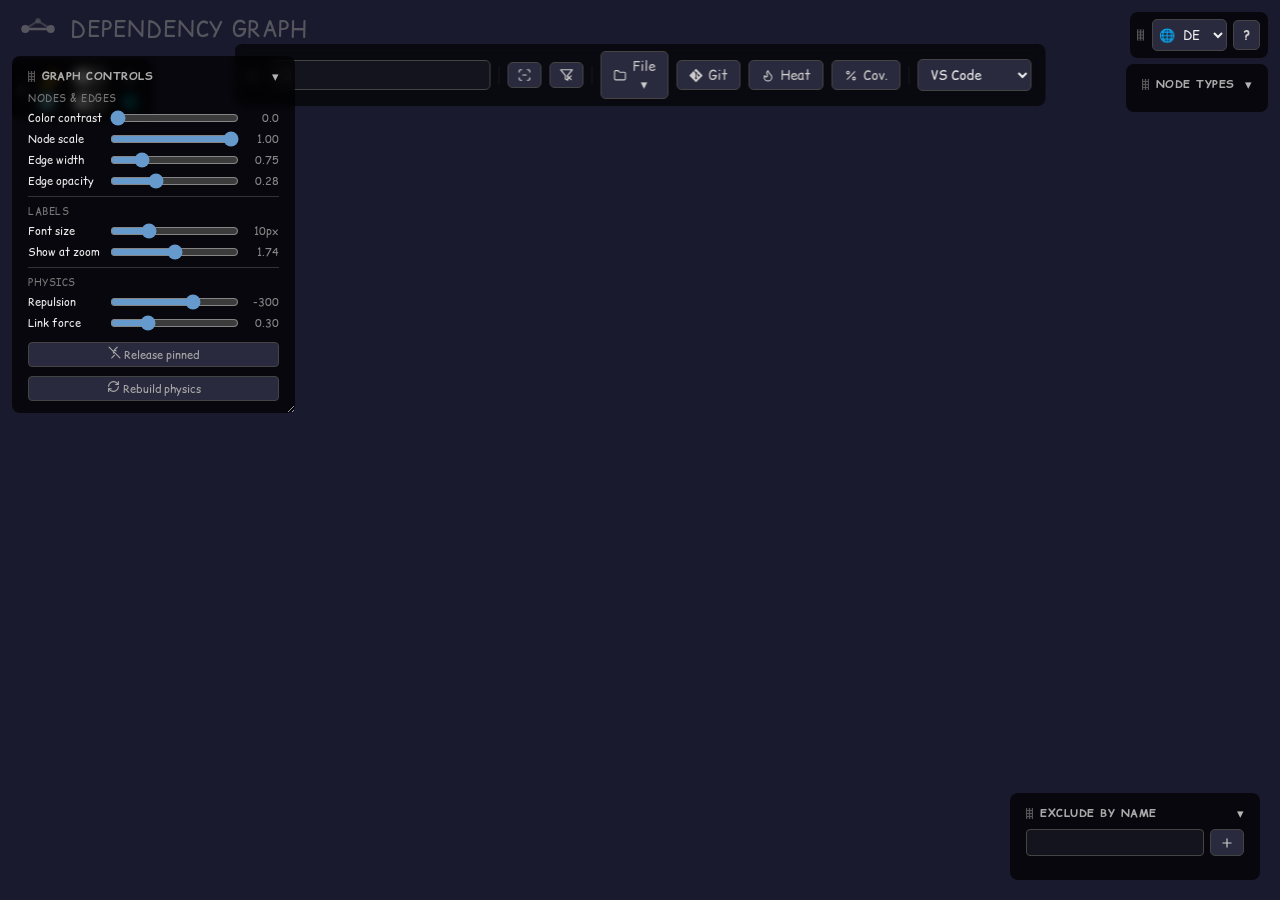
<file: index.html>
<!DOCTYPE html>
<html lang="en">
<head>
<meta charset="UTF-8">
<link rel="preconnect" href="https://fonts.googleapis.com">
<link rel="preconnect" href="https://fonts.gstatic.com" crossorigin>
<link href="https://fonts.googleapis.com/css2?family=Comic+Relief&display=swap" rel="stylesheet">
<title>Project Dependency Graph</title>
<script src="https://d3js.org/d3.v7.min.js" integrity="sha256-8glLv2FBs1lyLE/kVOtsSw8OQswQzHr5IfwVj864ZTk=" crossorigin="anonymous"></script>
<style>
:root {
    --bg: #1a1a2e;
    --fg: #eee;
    --ctrl-bg: rgba(0,0,0,0.65);
    --panel-bg: rgba(0,0,0,0.7);
    --panel-bg-heavy: rgba(10,10,28,0.92);
    --input-bg: #14141e;
    --input-border: #444;
    --btn-bg: #2a2a3e;
    --btn-hover-bg: #3a3a5e;
    --btn-color: #ccc;
    --btn-hover-color: #fff;
    --border-color: #333;
    --border-faint: #222;
    --muted: #888;
    --dim: #aaa;
    --subdued: #777;
    --conn-dir: #666;
    --node-text: #ccc;
}
body.light {
    --bg: #f0f2f5;
    --fg: #1a1a2e;
    --ctrl-bg: rgba(255,255,255,0.88);
    --panel-bg: rgba(255,255,255,0.88);
    --panel-bg-heavy: rgba(255,255,255,0.97);
    --input-bg: #e8ecf2;
    --input-border: #bbb;
    --btn-bg: #fff;
    --btn-hover-bg: #e0e4f0;
    --btn-color: #444;
    --btn-hover-color: #111;
    --border-color: #ccc;
    --border-faint: #e8e8e8;
    --muted: #666;
    --dim: #555;
    --subdued: #999;
    --conn-dir: #999;
    --node-text: #222;
}
* { margin: 0; padding: 0; box-sizing: border-box; }
body {
    font-family: 'Comic Relief', system-ui, -apple-system, sans-serif;
    background: var(--bg); color: var(--fg); overflow: hidden;
}
canvas#graph { width: 100vw; height: 100vh; display: block; }
#brand {
    position: fixed; top: 14px; left: 18px; z-index: 5;
    display: flex; align-items: center; gap: 12px;
    color: var(--muted); opacity: 0.55;
    font-size: 22px; letter-spacing: 0.6px;
    user-select: none; pointer-events: none;
    text-transform: uppercase;
}
#brand svg { flex-shrink: 0; width: 40px; height: 26px; }
#watermark {
    position: fixed; bottom: 10px; right: 14px; z-index: 5;
    color: var(--muted); opacity: 0.45;
    font-size: 14px; letter-spacing: 0.4px;
    user-select: none; pointer-events: none;
}
#watermark a {
    color: inherit;
    text-decoration: none;
    pointer-events: auto;
}
#watermark a:hover {
    text-decoration: underline;
    color: var(--fg);
}
#theme-toggle {
    position: fixed; top: 60px; left: 12px; z-index: 10;
    display: grid;
    grid-template-columns: auto auto auto;
    align-items: center;
    justify-items: center;
    column-gap: 8px; row-gap: 5px;
    background: var(--panel-bg);
    padding: 7px 12px 7px 22px;
    border-radius: 8px; backdrop-filter: blur(6px);
    width: 140px !important;
}
#theme-toggle::before {
    position: absolute;
    left: 7px;
    top: 50%;
    transform: translateY(-50%);
    margin: 0;
}
.toggle-row { display: contents; }
.theme-switch {
    position: relative; width: 36px; height: 20px;
    display: inline-block; cursor: pointer; flex-shrink: 0;
}
.theme-switch input { display: none; }
.theme-track {
    position: absolute; inset: 0; border-radius: 10px;
    background: #555; transition: background 0.25s; pointer-events: none;
}
.theme-thumb {
    position: absolute; width: 14px; height: 14px; border-radius: 50%;
    background: #fff; top: 3px; left: 3px;
    transition: transform 0.25s; pointer-events: none;
}
.theme-switch input:checked ~ .theme-track { background: #5a8fc5; }
.theme-switch input:checked ~ .theme-thumb { transform: translateX(16px); }
.theme-icon { font-size: 15px; line-height: 1; user-select: none; }
.palette-icon {
    width: 14px; height: 14px; border-radius: 50%;
    flex-shrink: 0;
}
#controls {
    position: fixed; top: 44px; left: 50%;
    transform: translateX(-50%); z-index: 10;
    display: flex; gap: 8px; align-items: center;
    background: var(--ctrl-bg); padding: 7px 14px;
    border-radius: 8px; backdrop-filter: blur(6px);
}
.menu-wrap { position: relative; }
.popup-menu {
    position: absolute; top: calc(100% + 6px); left: 0; z-index: 30;
    background: var(--panel-bg-heavy);
    border: 1px solid var(--input-border);
    border-radius: 6px;
    padding: 4px;
    min-width: 140px;
    display: flex; flex-direction: column; gap: 2px;
    box-shadow: 0 6px 16px rgba(0,0,0,0.35);
}
.popup-menu.hidden { display: none; }
.popup-item {
    text-align: left; white-space: nowrap;
    padding: 5px 10px;
    background: none; border: none; color: var(--fg);
    font-size: 13px; cursor: pointer; border-radius: 4px;
}
.popup-item:hover { background: var(--btn-hover-bg); color: var(--btn-hover-color); }
#search-wrap { position: relative; display: inline-flex; align-items: center; }
.bar-divider {
    width: 1px; height: 18px;
    background: var(--border-faint);
    opacity: 0.7;
    flex-shrink: 0;
}
.search-icon-inset {
    position: absolute; left: 9px; top: 50%;
    transform: translateY(-50%);
    width: 13px; height: 13px;
    color: var(--muted); pointer-events: none;
}
#search {
    width: 220px; padding: 5px 28px 5px 28px; border-radius: 5px;
    border: 1px solid var(--input-border); background: var(--input-bg);
    color: var(--fg); font-size: 13px; outline: none;
}
#search:focus { border-color: #6699cc; }
button, input { font-family: inherit; }
button { cursor: pointer; }
/* Unified button system: .btn = standard, modifiers stack on top.
   .btn-icon = borderless icon-only (close ✕, search-clear). */
.btn {
    padding: 5px 12px;
    border-radius: 5px;
    border: 1px solid var(--input-border);
    background: var(--btn-bg);
    color: var(--btn-color);
    font-size: 13px;
}
.btn:hover { background: var(--btn-hover-bg); color: var(--btn-hover-color); }
.btn-with-icon {
    display: inline-flex; align-items: center; gap: 6px;
}
.btn-icon-svg {
    width: 13px; height: 13px;
    flex-shrink: 0;
}
.btn-icon-only {
    display: inline-flex; align-items: center; justify-content: center;
    padding: 5px 9px;
}
.btn-icon-only .btn-icon-svg { width: 14px; height: 14px; }
.btn--sm { padding: 3px 8px; font-size: 11px; border-radius: 4px; }
.btn--block { display: block; width: 100%; }
.btn--ghost { color: var(--dim); }
.btn--ghost:hover { color: var(--fg); }
.btn-icon {
    background: none; border: none;
    color: var(--muted);
    padding: 0; line-height: 1;
}
.btn-icon:hover { color: var(--fg); }
#search-clear {
    position: absolute; right: 7px;
    font-size: 15px;
    display: none;
}
.view-btn.active {
    background: #4a7a9b; color: #fff;
    border-color: #4a7a9b;
}
.view-btn.active:hover { background: #3d6b8a; }
#stats {
    position: fixed; bottom: 10px; left: 18px; z-index: 5;
    color: var(--muted); opacity: 0.55;
    font-size: 14px; letter-spacing: 0.4px;
    white-space: nowrap;
    user-select: none; pointer-events: none;
}
#legend {
    position: fixed; top: 64px; right: 12px; z-index: 10;
    background: var(--panel-bg); padding: 12px 16px;
    border-radius: 8px; font-size: 12px; backdrop-filter: blur(6px);
}
#help-panel {
    position: fixed; top: 12px; right: 12px; z-index: 10;
    display: flex; align-items: center; gap: 6px;
    background: var(--panel-bg); padding: 7px 12px 7px 22px;
    border-radius: 8px; backdrop-filter: blur(6px);
    width: 138px !important;
}
#help-panel::before {
    content: "";
    position: absolute;
    left: 7px;
    top: 50%;
    transform: translateY(-50%);
    width: 7px; height: 11px;
    background-image: radial-gradient(circle, var(--muted) 1px, transparent 1.5px);
    background-size: 3px 3px;
    background-position: center;
    opacity: 0.6;
}
#help-panel:hover::before { opacity: 1; }
.lang-wrap { position: relative; display: inline-flex; align-items: center; }
.lang-wrap .lang-icon {
    position: absolute; left: 7px; top: 50%;
    transform: translateY(-50%);
    font-size: 13px; line-height: 1;
    pointer-events: none; user-select: none;
}
.lang-wrap #select-lang { padding-left: 26px; }
#legend h4 {
    color: var(--dim); font-size: 11px; margin-bottom: 8px;
    text-transform: uppercase; letter-spacing: 0.5px;
}
.legend-item {
    display: flex; align-items: center; gap: 8px;
    margin: 5px 0; cursor: pointer; user-select: none;
    transition: opacity 0.2s;
}
.legend-item:hover { opacity: 0.8; }
.legend-item.hidden-type { opacity: 0.3; }
/* Ref-diff edge counters are informational, not filters. */
.legend-diff-row { cursor: default; }
.legend-diff-row:hover { opacity: 1; }
/* Node-types scroll container: ~10 rows visible, the rest scrolls —
 * autodiscovery can mint 20+ categories. */
#legend-node-types {
    display: flex; flex-direction: column;
    max-height: 262px; overflow-y: auto;
    padding-right: 2px;
}
.legend-swatch { width: 11px; height: 11px; border-radius: 50%; flex-shrink: 0; }
/* Isolate-this-type button — appears on legend-item hover, pushes to the
 * right edge via margin-left:auto, stays visible when active. */
.legend-isolate {
    margin-left: auto;
    flex-shrink: 0;
    background: none;
    border: none;
    padding: 1px 2px;
    color: var(--muted);
    cursor: pointer;
    opacity: 0;
    transition: opacity 0.15s, color 0.15s;
}
.legend-isolate .btn-icon-svg { width: 12px; height: 12px; }
.legend-item:hover .legend-isolate { opacity: 0.55; }
.legend-isolate:hover { opacity: 1 !important; color: var(--fg); }
.legend-isolate.active {
    opacity: 1 !important;
    color: var(--fg);
}
.legend-sep { border-top: 1px solid var(--border-color); margin: 10px 0 6px; }
#info-panel {
    position: fixed; bottom: 20px; left: 20px; z-index: 10;
    background: var(--panel-bg); padding: 16px 18px;
    border-radius: 10px; width: 320px; min-width: 200px; max-width: 800px;
    min-height: 100px; max-height: calc(100vh - 40px);
    overflow-y: auto; overflow-x: hidden;
    backdrop-filter: blur(6px);
    resize: both;
    --fg: #cfcfd6;
    color: var(--fg);
    letter-spacing: 0.02em;
}
body.light #info-panel { --fg: #3a3a4a; }
#info-panel.hidden { display: none; }
#info-header {
    display: flex; justify-content: space-between;
    align-items: flex-start; gap: 8px; margin-bottom: 6px;
}
#info-title {
    font-size: 14px; font-weight: 600;
    word-break: break-all; line-height: 1.3;
}
#info-close { font-size: 20px; flex-shrink: 0; }
#info-type {
    font-size: 11px; margin-bottom: 4px; font-weight: 500;
    display: flex; align-items: center;
}
#info-path {
    font-size: 11px; color: var(--subdued);
    margin-bottom: 10px; word-break: break-all;
}
#info-conn-count { font-size: 11px; color: var(--dim); margin-bottom: 6px; }
#info-connections { font-size: 12px; padding: 0; }
#info-connections li {
    margin: 2px 0; padding: 2px 6px; border-left: 2px solid var(--border-color);
    display: flex; align-items: baseline; gap: 5px; list-style: none;
}
.conn-group ul { padding: 0; margin: 0 0 6px 0; }
.conn-group-hdr {
    font-size: 11px; font-weight: bold; cursor: pointer; user-select: none;
    color: var(--dim); padding: 4px 0 2px;
}
.conn-group-hdr::before { content: "▼ "; }
.conn-group-hdr.collapsed::before { content: "▶ "; }
.conn-group-hdr:hover { color: var(--fg); }
.conn-count { font-weight: normal; }
.conn-type { color: var(--conn-dir); font-size: 10px; }
.conn-link { color: var(--fg); text-decoration: underline dotted; cursor: pointer; }
#ide-select, #select-lang {
    font-family: inherit; font-size: 13px;
    background: var(--btn-bg); color: var(--fg);
    border: 1px solid var(--input-border); border-radius: 5px;
    padding: 5px 8px; cursor: pointer;
}
.conn-line { color: var(--dim); font-size: 10px; font-style: italic; flex-shrink: 0; }
.conn-copy::after { content: " [copy]"; font-size: 9px; opacity: 0.45; }
.conn-more {
    background: none; border: none; outline: none; color: var(--dim);
    font-size: 10px; cursor: pointer; padding: 0 3px;
    font-family: inherit; vertical-align: middle;
}
.conn-more:hover { background: none; color: var(--fg); }
.conn-extra { list-style: none; padding: 2px 0 0 10px; margin: 0; }
#info-connections .conn-extra li {
    border-left: none; display: block; padding: 1px 0; gap: 0;
}
.conn-extra-ln { font-size: 11px; color: var(--subdued); text-decoration: none; }
.conn-extra-ln:hover { color: var(--fg); text-decoration: underline dotted; }
#copy-toast {
    position: fixed; bottom: 60px; left: 50%;
    transform: translateX(-50%);
    background: rgba(30,30,30,0.88); color: #fff;
    padding: 5px 14px; border-radius: 14px;
    font-size: 12px; z-index: 200; pointer-events: none;
    opacity: 0; transition: opacity 0.2s;
}
#copy-toast.visible { opacity: 1; }
/* Node / edge visuals (dimmed, sticky, path, dead-code, ghost, rename)
 * are rendered on the canvas — see draw() in main.js. Only DOM-based UI
 * styling remains in this file. */
/* Themed thin scrollbar for in-panel scroll containers (info-panel,
 * exclude-list, faq-modal). WebKit-engines via ::-webkit-scrollbar*,
 * Firefox via scrollbar-width / scrollbar-color. Track stays transparent
 * so the panel's blurred background shows through. */
#info-panel,
#exclude-list,
#legend-node-types,
#faq-modal {
    scrollbar-width: thin;
    scrollbar-color: var(--border-color) transparent;
}
#info-panel::-webkit-scrollbar,
#exclude-list::-webkit-scrollbar,
#legend-node-types::-webkit-scrollbar,
#faq-modal::-webkit-scrollbar {
    width: 8px;
    height: 8px;
}
#info-panel::-webkit-scrollbar-track,
#exclude-list::-webkit-scrollbar-track,
#legend-node-types::-webkit-scrollbar-track,
#faq-modal::-webkit-scrollbar-track {
    background: transparent;
}
#info-panel::-webkit-scrollbar-thumb,
#exclude-list::-webkit-scrollbar-thumb,
#legend-node-types::-webkit-scrollbar-thumb,
#faq-modal::-webkit-scrollbar-thumb {
    background: var(--border-color);
    border-radius: 4px;
    border: 2px solid transparent;
    background-clip: padding-box;
}
#info-panel::-webkit-scrollbar-thumb:hover,
#exclude-list::-webkit-scrollbar-thumb:hover,
#legend-node-types::-webkit-scrollbar-thumb:hover,
#faq-modal::-webkit-scrollbar-thumb:hover {
    background: var(--muted);
    background-clip: padding-box;
}
#info-panel::-webkit-scrollbar-corner,
#exclude-list::-webkit-scrollbar-corner,
#legend-node-types::-webkit-scrollbar-corner,
#faq-modal::-webkit-scrollbar-corner {
    background: transparent;
}
/* Clickable breadcrumb segments in info-panel path */
.bc-seg {
    cursor: pointer;
    text-decoration: underline dotted;
    text-decoration-color: var(--subdued);
}
.bc-seg:hover {
    color: var(--fg);
    text-decoration-color: var(--fg);
}
.bc-sep {
    color: var(--subdued);
    margin: 0 1px;
}
/* Git button disabled state */
#btn-git.disabled {
    opacity: 0.4; cursor: not-allowed;
}
#btn-git.disabled:hover { background: var(--btn-bg); color: var(--btn-color); }
/* Git mode active — visual hint on the toggle */
#btn-git.active {
    background: #4a7a9b; color: #fff; border-color: #4a7a9b;
}
#btn-git.active:hover { background: #3d6b8a; }
/* Stack legend children so we can re-order Git status above the rest */
#legend { display: flex; flex-direction: column; }
/* Hide Node types section in git mode */
body.git-mode #legend > h4:first-of-type,
body.git-mode #legend-node-types,
body.git-mode #legend > [data-legend-type],
body.git-mode #legend > .legend-actions,
body.git-mode #legend > .legend-sep {
    display: none;
}
/* Structure-analysis toggles make no sense over git colouring: Cycles and
 * Untracked hide in git mode (Dead code stays — demoed in the guide). */
body.git-mode #btn-cycles,
body.git-mode #btn-untracked {
    display: none;
}
/* Show Git status section only in git mode, on top of everything else */
#legend-git { display: none; }
body.git-mode #legend-git {
    display: flex; flex-direction: column;
    order: -1;
    margin-bottom: 8px;
    border-bottom: 1px solid var(--border-faint);
    padding-bottom: 8px;
}
/* Heat button disabled/active state — mirrors #btn-git */
#btn-heat.disabled {
    opacity: 0.4; cursor: not-allowed;
}
#btn-heat.disabled:hover { background: var(--btn-bg); color: var(--btn-color); }
#btn-heat.active {
    background: #c2410c; color: #fff; border-color: #c2410c;
}
#btn-heat.active:hover { background: #9a3412; }
/* Heat mode is additive, unlike git mode: Node types / Edge types / Cycles
 * / Untracked / actions all stay exactly as they are — heat only changes
 * node fill color, it doesn't redefine what "type" means or disable
 * type-based filtering. The Activity heat section is the only addition,
 * shown just in heat mode and pinned above everything else via `order: -1`. */
#legend-heat { display: none; }
body.heat-mode #legend-heat {
    display: flex; flex-direction: column;
    order: -1;
    margin-bottom: 8px;
    border-bottom: 1px solid var(--border-faint);
    padding-bottom: 8px;
}
.heat-period { font-size: 10px; color: var(--muted); margin-bottom: 4px; }
.heat-gradient-bar { height: 10px; border-radius: 5px; margin-bottom: 4px; }
.heat-gradient-labels {
    display: flex; justify-content: space-between;
    font-size: 10px; color: var(--muted);
}
.heat-filter-row {
    display: flex; align-items: center; gap: 8px;
    margin-top: 6px;
}
.heat-filter-row input[type="range"] {
    flex: 1 1 0; min-width: 0;
}
.heat-min-label {
    font-size: 10px; color: var(--muted);
    min-width: 22px; text-align: right; flex-shrink: 0;
}
/* Coverage button active state. No .disabled variant — the button is
 * fully hidden (display:none, set in ui.js::setupCoverageButton) rather
 * than shown-and-greyed-out when there's no coverage.xml, since that's
 * the common case (unlike git, which almost every build has). */
#btn-coverage.active {
    background: #15803d; color: #fff; border-color: #15803d;
}
#btn-coverage.active:hover { background: #166534; }
/* Coverage mode is additive, same reasoning as heat mode above. */
#legend-coverage { display: none; }
body.coverage-mode #legend-coverage {
    display: flex; flex-direction: column;
    order: -1;
    margin-bottom: 8px;
    border-bottom: 1px solid var(--border-faint);
    padding-bottom: 8px;
}
#exclude-panel {
    position: fixed; bottom: 20px; right: 20px; z-index: 10;
    background: var(--panel-bg); padding: 12px 16px;
    border-radius: 8px; font-size: 12px;
    backdrop-filter: blur(6px);
}
#exclude-panel h4 {
    color: var(--dim); font-size: 11px; margin-bottom: 8px;
    text-transform: uppercase; letter-spacing: 0.5px;
}
#excl-row { display: flex; gap: 6px; margin-bottom: 8px; }
#exclude-input {
    flex: 1 1 0; min-width: 0;
    padding: 4px 8px; border-radius: 4px;
    border: 1px solid var(--input-border); background: var(--input-bg);
    color: var(--fg); font-size: 12px; outline: none;
}
#exclude-input:focus { border-color: #e74c3c; }
#exclude-list {
    list-style: none; margin-bottom: 4px;
    max-height: 138px; overflow-y: auto;
}
#exclude-list li {
    display: flex; justify-content: space-between;
    align-items: center; padding: 3px 0;
    border-bottom: 1px solid var(--border-faint);
}
.excl-name { color: var(--fg); word-break: break-all; }
.excl-rm {
    background: none; border: none; color: var(--muted);
    cursor: pointer; font-size: 14px; padding: 0 2px; flex-shrink: 0;
}
.excl-rm:hover { color: #e74c3c; }
#exclude-clear { display: none; margin-top: 6px; }
#controls-left {
    position: fixed; left: 12px; top: 56px; z-index: 10;
    background: var(--panel-bg); padding: 12px 16px;
    border-radius: 8px; backdrop-filter: blur(6px);
    display: grid;
    /* col 1: shrinkable label column (auto = minmax(min-content, max-content));
     * col 2: 1fr slider that takes the rest;
     * col 3: auto value readout. */
    grid-template-columns: auto 1fr auto;
    align-items: center;
    column-gap: 8px; row-gap: 5px;
    min-width: 200px; max-width: 480px;
    /* resize:horizontal needs overflow != visible. hidden keeps the panel
     * tidy if the user shrinks below content (sliders take precedence). */
    overflow: hidden;
    resize: horizontal;
}
#controls-left h4 {
    grid-column: 1 / -1;
    color: var(--dim); font-size: 11px;
    text-transform: uppercase; letter-spacing: 0.5px;
    margin-bottom: 2px;
}
.ctrl-group-title {
    grid-column: 1 / -1;
    color: var(--subdued); font-size: 10px;
    text-transform: uppercase; letter-spacing: 0.5px;
    border-top: 1px solid var(--border-color);
    padding-top: 7px; margin-top: 2px;
    cursor: pointer; user-select: none;
}
.ctrl-group-title:first-of-type {
    border-top: none; padding-top: 0; margin-top: 0;
}
#controls-left label {
    font-size: 11px; color: var(--fg);
    /* normal wrap so labels can break onto multiple lines when the panel
     * is narrow — was nowrap which forced a wide max-content column. */
    white-space: normal;
    min-width: 0;
}
#controls-left input[type=range] {
    accent-color: #6699cc; cursor: pointer; width: 100%;
    /* override UA min-width (~130px on most browsers) so the slider
     * column can shrink along with the panel. */
    min-width: 0;
}
.ctrl-val {
    color: var(--muted); font-size: 11px;
    min-width: 32px; text-align: right;
}
/* action buttons (.ctrl-action) span the full grid; let them shrink and
 * wrap text when the panel is narrow so the label doesn't get clipped. */
#controls-left .ctrl-action {
    min-width: 0;
    white-space: normal;
}
#controls-left .ctrl-action span {
    white-space: normal;
    text-align: left;
}
/* Action buttons placed inside the controls-left CSS grid — span all
 * columns so the label-input-value rhythm doesn't wrap them weirdly. */
.ctrl-action {
    grid-column: 1 / -1;
    margin-top: 6px;
}
#controls-left h4,
#legend > h4:first-of-type,
#legend-git h4,
#exclude-panel h4,
#info-header { cursor: grab; user-select: none; }
#controls-left h4:active,
#legend > h4:first-of-type:active,
#legend-git h4:active,
#exclude-panel h4:active,
#info-header:active { cursor: grabbing; }
#controls-left h4::before,
#legend > h4:first-of-type::before,
#legend-git h4::before,
#exclude-panel h4::before,
#info-header::before,
#controls::before,
#theme-toggle::before {
    content: "";
    display: inline-block;
    width: 7px;
    height: 11px;
    margin-right: 7px;
    vertical-align: middle;
    background-image: radial-gradient(circle, var(--muted) 1px, transparent 1.5px);
    background-size: 3px 3px;
    background-position: center;
    opacity: 0.6;
    flex-shrink: 0;
}
#controls-left h4:hover::before,
#legend > h4:first-of-type:hover::before,
#legend-git h4:hover::before,
#exclude-panel h4:hover::before,
#info-header:hover::before,
#controls:hover::before,
#theme-toggle:hover::before {
    opacity: 1;
}
/* Collapsible panels: chevron in header + hide content when .collapsed */
#controls-left h4,
#legend > h4:first-of-type,
#exclude-panel h4 {
    display: flex; align-items: center;
}
#controls-left h4::after,
#legend > h4:first-of-type::after,
#exclude-panel h4::after {
    content: "▾";
    margin-left: auto; padding-left: 10px;
    font-size: 13px; line-height: 1; opacity: 0.75;
    color: var(--fg);
    transition: opacity 0.15s;
}
#controls-left h4:hover::after,
#legend > h4:first-of-type:hover::after,
#exclude-panel h4:hover::after { opacity: 1; }
#controls-left.collapsed h4::after,
#legend.collapsed > h4:first-of-type::after,
#exclude-panel.collapsed h4::after {
    content: "▸";
}
#controls-left.collapsed > *:not(h4),
#exclude-panel.collapsed > *:not(h4),
#legend.collapsed > *:not(:first-child) {
    display: none !important;
}
#controls-left.collapsed,
#exclude-panel.collapsed,
#legend.collapsed {
    min-width: 0 !important;
    width: max-content !important;
}
#controls-left.collapsed h4,
#exclude-panel.collapsed h4,
#legend.collapsed > h4:first-of-type {
    margin-bottom: 0;
}
#exclude-rebuild { margin-top: 4px; }
.legend-actions { display: flex; gap: 4px; margin-top: 6px; }
.legend-actions .btn { flex: 1 1 auto; white-space: nowrap; min-width: max-content; }
#edge-tooltip {
    position: fixed; z-index: 90;
    background: var(--panel-bg-heavy); color: var(--fg);
    padding: 8px 12px; border-radius: 6px;
    border: 1px solid var(--border-color);
    font-size: 12px; line-height: 1.4;
    pointer-events: none;
    max-width: 360px;
    box-shadow: 0 4px 12px rgba(0,0,0,0.3);
    backdrop-filter: blur(2px);
}
#edge-tooltip.hidden { display: none; }
#edge-tooltip .et-type {
    color: var(--muted); font-size: 10px;
    text-transform: uppercase; margin-bottom: 4px;
    letter-spacing: 0.5px;
}
#edge-tooltip .et-files { margin-bottom: 4px; }
#edge-tooltip .et-files b { color: var(--fg); font-weight: 600; }
#edge-tooltip .et-files .et-arrow { color: var(--muted); margin: 0 4px; }
#edge-tooltip .et-lines { color: var(--dim); font-size: 11px; }
#node-tooltip {
    position: fixed; z-index: 90;
    background: var(--panel-bg-heavy); color: var(--fg);
    padding: 8px 12px; border-radius: 6px;
    border: 1px solid var(--border-color);
    font-size: 12px; line-height: 1.4;
    pointer-events: none;
    max-width: 360px;
    box-shadow: 0 4px 12px rgba(0,0,0,0.3);
    backdrop-filter: blur(2px);
}
#node-tooltip.hidden { display: none; }
#node-tooltip .nt-label { color: var(--fg); font-weight: 600; word-break: break-all; }
#node-tooltip .nt-path { color: var(--muted); font-size: 11px; word-break: break-all; margin-top: 2px; }
#node-tooltip .nt-metric { color: var(--dim); font-size: 11px; margin-top: 4px; }
#btn-faq { font-weight: bold; padding: 5px 9px; }
#faq-overlay {
    position: fixed; inset: 0; z-index: 100;
    background: rgba(0,0,0,0.55);
    display: none; align-items: center; justify-content: center;
    backdrop-filter: blur(2px);
}
#faq-overlay.visible { display: flex; }
#faq-modal {
    background: var(--panel-bg-heavy); color: var(--fg);
    max-width: 720px; width: calc(100vw - 40px);
    max-height: calc(100vh - 80px); overflow-y: auto;
    padding: 22px 28px 24px; border-radius: 10px;
    border: 1px solid var(--border-color);
    font-size: 13px; line-height: 1.55;
    position: relative;
    box-shadow: 0 8px 32px rgba(0,0,0,0.4);
}
#faq-modal h2 {
    font-size: 17px; margin: 0 0 10px; color: var(--fg);
}
#faq-modal h3 {
    font-size: 13.5px; margin: 14px 0 5px; color: var(--fg);
    text-transform: uppercase; letter-spacing: 0.5px;
    border-bottom: 1px solid var(--border-faint); padding-bottom: 3px;
}
#faq-modal p { margin: 4px 0 6px; color: var(--dim); }
#faq-modal ul { margin: 2px 0 4px 20px; }
#faq-modal li { margin-bottom: 3px; color: var(--dim); }
#faq-modal li b, #faq-modal li strong { color: var(--fg); font-weight: 600; }
#faq-modal kbd {
    display: inline-block; padding: 1px 6px; margin: 0 1px;
    background: var(--input-bg); border: 1px solid var(--input-border);
    border-radius: 3px; font-family: ui-monospace, SFMono-Regular, monospace;
    font-size: 11px; color: var(--fg);
}
#faq-close {
    position: absolute; top: 8px; right: 12px;
    font-size: 24px; padding: 2px 6px;
}
#faq-close:hover { background: var(--btn-hover-bg); border-radius: 4px; }
</style>
</head>
<body>
<div id="brand">
  <svg viewBox="0 0 22 14" width="22" height="14" aria-hidden="true">
    <line x1="4" y1="7" x2="18" y2="7" stroke="currentColor"
          stroke-width="1.4" stroke-linecap="round"></line>
    <circle cx="4" cy="7" r="2.2" fill="currentColor"></circle>
    <circle cx="18" cy="7" r="2.2" fill="currentColor"></circle>
    <circle cx="11" cy="2.5" r="1.6" fill="currentColor" opacity="0.55"></circle>
    <line x1="4" y1="7" x2="11" y2="2.5" stroke="currentColor"
          stroke-width="1.2" stroke-linecap="round" opacity="0.55"></line>
    <line x1="18" y1="7" x2="11" y2="2.5" stroke="currentColor"
          stroke-width="1.2" stroke-linecap="round" opacity="0.55"></line>
  </svg>
  <span>Dependency Graph</span>
</div>
<div id="theme-toggle">
  <div class="toggle-row">
    <span class="theme-icon">🌙</span>
    <label class="theme-switch">
      <input type="checkbox" id="theme-check">
      <span class="theme-track"></span>
      <span class="theme-thumb"></span>
    </label>
    <span class="theme-icon">☀</span>
  </div>
  <div class="toggle-row">
    <span class="palette-icon" style="background: #80deea"></span>
    <label class="theme-switch theme-switch--palette">
      <input type="checkbox" id="palette-check">
      <span class="theme-track"></span>
      <span class="theme-thumb"></span>
    </label>
    <span class="palette-icon" style="background: #00838f"></span>
  </div>
</div>
<div id="controls">
  <div id="search-wrap">
    <svg class="search-icon-inset" viewBox="0 0 24 24" fill="none"
         stroke="currentColor" stroke-width="2" stroke-linecap="round"
         stroke-linejoin="round" aria-hidden="true">
      <circle cx="11" cy="11" r="8"/>
      <path d="m21 21-4.3-4.3"/>
    </svg>
    <input id="search" type="text" data-i18n-placeholder="search.placeholder"
           autocomplete="off" />
    <button id="search-clear" class="btn-icon">&times;</button>
  </div>
  <span class="bar-divider"></span>
  <button id="reset-zoom" class="btn btn-icon-only" data-i18n-title="btn.resetZoom">
    <svg class="btn-icon-svg lucide" viewBox="0 0 24 24" fill="none"
         stroke="currentColor" stroke-width="2" stroke-linecap="round"
         stroke-linejoin="round" aria-hidden="true">
      <path d="M3 7V5a2 2 0 0 1 2-2h2"/>
      <path d="M17 3h2a2 2 0 0 1 2 2v2"/>
      <path d="M21 17v2a2 2 0 0 1-2 2h-2"/>
      <path d="M7 21H5a2 2 0 0 1-2-2v-2"/>
      <path d="M9 12h6"/>
    </svg>
  </button>
  <button id="btn-show-all" class="btn btn-icon-only view-btn" data-i18n-title="btn.clearFilters">
    <svg class="btn-icon-svg lucide" viewBox="0 0 24 24" fill="none"
         stroke="currentColor" stroke-width="2" stroke-linecap="round"
         stroke-linejoin="round" aria-hidden="true">
      <path d="M22 3H2l8 9.46V19l4 2v-8.54L22 3z"/>
      <line x1="13.5" y1="13.5" x2="20" y2="20"/>
      <line x1="20" y1="13.5" x2="13.5" y2="20"/>
    </svg>
  </button>
  <span class="bar-divider"></span>
  <div class="menu-wrap">
    <button id="btn-file-menu" class="btn btn-with-icon" data-i18n-title="btn.fileTitle">
      <svg class="btn-icon-svg lucide" viewBox="0 0 24 24" fill="none"
           stroke="currentColor" stroke-width="2" stroke-linecap="round"
           stroke-linejoin="round" aria-hidden="true">
        <path d="M20 20a2 2 0 0 0 2-2V8a2 2 0 0 0-2-2h-7.93a2 2 0 0 1-1.66-.9l-.82-1.2A2 2 0 0 0 7.93 3H4a2 2 0 0 0-2 2v13a2 2 0 0 0 2 2Z"/>
      </svg>
      <span data-i18n="btn.file">File &#9662;</span>
    </button>
    <div id="file-menu" class="popup-menu hidden">
      <button id="btn-export-prefs" class="popup-item" data-i18n="btn.export">Export prefs</button>
      <button id="btn-import-prefs" class="popup-item" data-i18n="btn.import">Import prefs</button>
      <button id="btn-copy-llm" class="popup-item" data-i18n="btn.copyLlm" data-i18n-title="btn.copyLlmTitle">Copy JSON</button>
      <button id="btn-copy-link" class="popup-item" data-i18n="btn.copyLink" data-i18n-title="btn.copyLinkTitle">Copy link</button>
      <button id="btn-copy-mermaid" class="popup-item" data-i18n="btn.copyMermaid" data-i18n-title="btn.copyMermaidTitle">Copy as Mermaid</button>
    </div>
  </div>
  <button id="btn-git" class="btn btn-with-icon" data-i18n-title="btn.gitTitle">
    <svg class="btn-icon-svg" viewBox="0 0 24 24" fill="currentColor" aria-hidden="true">
      <path d="M23.546 10.93L13.067.452c-.604-.603-1.582-.603-2.188 0L8.708 2.627l2.76 2.76c.645-.215 1.379-.07 1.889.441.516.515.658 1.258.438 1.9l2.658 2.66c.645-.223 1.387-.078 1.9.435.721.72.721 1.884 0 2.604-.719.719-1.881.719-2.6 0-.539-.541-.674-1.337-.404-1.996L12.86 8.955v6.525c.176.086.342.203.488.348.713.721.713 1.883 0 2.6-.719.721-1.889.721-2.609 0-.719-.719-.719-1.879 0-2.598.182-.18.387-.316.605-.406V8.835c-.217-.091-.424-.222-.6-.401-.545-.545-.676-1.342-.396-2.009L7.636 3.7.45 10.881c-.6.605-.6 1.584 0 2.189l10.48 10.477c.604.604 1.582.604 2.186 0l10.43-10.43c.605-.603.605-1.582 0-2.187"/>
    </svg>
    <span data-i18n="btn.git">Git</span>
  </button>
  <button id="btn-heat" class="btn btn-with-icon" data-i18n-title="btn.heatTitle">
    <svg class="btn-icon-svg lucide" viewBox="0 0 24 24" fill="none"
         stroke="currentColor" stroke-width="2" stroke-linecap="round"
         stroke-linejoin="round" aria-hidden="true">
      <path d="M8.5 14.5A2.5 2.5 0 0 0 11 12c0-1.38-.5-2-1-3-1.072-2.143-.224-4.054 2-6 .5 2.5 2 4.9 4 6.5 2 1.6 3 3.5 3 5.5a7 7 0 1 1-14 0c0-1.153.433-2.294 1-3a2.5 2.5 0 0 0 2.5 2.5z"/>
    </svg>
    <span data-i18n="btn.heat">Heat</span>
  </button>
  <button id="btn-coverage" class="btn btn-with-icon" data-i18n-title="btn.coverageTitle">
    <svg class="btn-icon-svg lucide" viewBox="0 0 24 24" fill="none"
         stroke="currentColor" stroke-width="2" stroke-linecap="round"
         stroke-linejoin="round" aria-hidden="true">
      <line x1="19" y1="5" x2="5" y2="19"/>
      <circle cx="6.5" cy="6.5" r="2.5"/>
      <circle cx="17.5" cy="17.5" r="2.5"/>
    </svg>
    <span data-i18n="btn.coverage">Cov.</span>
  </button>
  <span class="bar-divider"></span>
  <select id="ide-select" data-i18n-title="ide.title">
    <option value="vscode">VS Code</option>
    <option value="cursor">Cursor</option>
    <option value="pycharm">PyCharm</option>
    <option value="copy" data-i18n="ide.copy">&mdash; Copy path</option>
  </select>
  <input type="file" id="import-file" accept=".json"
         style="display:none">
</div>
<div id="stats"></div>
<div id="help-panel">
  <span class="lang-wrap">
    <span class="lang-icon" aria-hidden="true">🌐</span>
    <select id="select-lang" title="Language">
      <option value="de">DE</option>
      <option value="en">EN</option>
      <option value="es">ES</option>
      <option value="fr">FR</option>
      <option value="it">IT</option>
      <option value="ja">JA</option>
      <option value="ko">KO</option>
      <option value="pt">PT</option>
      <option value="ru">RU</option>
      <option value="zh">ZH</option>
    </select>
  </span>
  <button id="btn-faq" class="btn" data-i18n-title="btn.faqTitle">?</button>
</div>
<div id="legend"><h4 data-i18n="legend.nodeTypes">Node types</h4></div>
<div id="info-panel" class="hidden">
  <div id="info-header">
    <span id="info-title"></span>
    <button id="info-close" class="btn-icon">×</button>
  </div>
  <div id="info-type"></div>
  <div id="info-path"></div>
  <div id="info-conn-count"></div>
  <div id="info-connections"></div>
</div>
<div id="exclude-panel">
  <h4 data-i18n="excl.title">Exclude by name</h4>
  <div id="excl-row">
    <input id="exclude-input" type="text" data-i18n-placeholder="excl.placeholder"
           autocomplete="off" />
    <button id="exclude-add" class="btn btn-icon-only" data-i18n-title="excl.add">
      <svg class="btn-icon-svg lucide" viewBox="0 0 24 24" fill="none"
           stroke="currentColor" stroke-width="2" stroke-linecap="round"
           stroke-linejoin="round" aria-hidden="true">
        <path d="M5 12h14"/><path d="M12 5v14"/>
      </svg>
    </button>
  </div>
  <ul id="exclude-list"></ul>
  <button id="exclude-clear" class="btn btn--sm btn--block btn--ghost btn-with-icon" data-i18n-title="excl.clearAll">
    <svg class="btn-icon-svg lucide" viewBox="0 0 24 24" fill="none"
         stroke="currentColor" stroke-width="2" stroke-linecap="round"
         stroke-linejoin="round" aria-hidden="true">
      <path d="M3 6h18"/>
      <path d="M19 6v14a2 2 0 0 1-2 2H7a2 2 0 0 1-2-2V6"/>
      <path d="M8 6V4a2 2 0 0 1 2-2h4a2 2 0 0 1 2 2v2"/>
    </svg>
    <span data-i18n="excl.clearAll">Clear all</span>
  </button>
</div>
<div id="controls-left">
  <h4 data-i18n="ctrl.title">Graph controls</h4>
  <span class="ctrl-group-title" data-i18n="ctrl.group.nodesEdges">Nodes &amp; Edges</span>
  <label for="ctrl-contrast" data-i18n="ctrl.contrast">Color contrast</label>
  <input type="range" id="ctrl-contrast"
         min="0" max="1.5" step="0.1" value="0">
  <span class="ctrl-val" id="val-contrast">0.0</span>
  <label for="ctrl-node-scale" data-i18n="ctrl.nodeScale">Node scale</label>
  <input type="range" id="ctrl-node-scale"
         min="0" max="1" step="0.05" value="1">
  <span class="ctrl-val" id="val-node-scale">1.00</span>
  <label for="ctrl-edge-width" data-i18n="ctrl.edgeWidth">Edge width</label>
  <input type="range" id="ctrl-edge-width"
         min="0.2" max="3" step="0.1" value="0.75">
  <span class="ctrl-val" id="val-edge-width">0.75</span>
  <label for="ctrl-edge-opacity" data-i18n="ctrl.edgeOpacity">Edge opacity</label>
  <input type="range" id="ctrl-edge-opacity"
         min="0.05" max="0.8" step="0.05" value="0.28">
  <span class="ctrl-val" id="val-edge-opacity">0.28</span>
  <span class="ctrl-group-title" data-i18n="ctrl.group.labels">Labels</span>
  <label for="ctrl-font-size" data-i18n="ctrl.fontSize">Font size</label>
  <input type="range" id="ctrl-font-size"
         min="7" max="18" step="1" value="10">
  <span class="ctrl-val" id="val-font-size">10px</span>
  <label for="ctrl-label-zoom" data-i18n="ctrl.labelZoom">Show at zoom</label>
  <input type="range" id="ctrl-label-zoom"
         min="0.5" max="3" step="0.05" value="1.74">
  <span class="ctrl-val" id="val-label-zoom">1.74</span>
  <span class="ctrl-group-title" data-i18n="ctrl.group.physics">Physics</span>
  <label for="ctrl-charge" data-i18n="ctrl.charge">Repulsion</label>
  <input type="range" id="ctrl-charge"
         min="-800" max="-50" step="10" value="-300">
  <span class="ctrl-val" id="val-charge">-300</span>
  <label for="ctrl-link" data-i18n="ctrl.linkForce">Link force</label>
  <input type="range" id="ctrl-link"
         min="0.05" max="1" step="0.05" value="0.3">
  <span class="ctrl-val" id="val-link">0.30</span>
  <button id="btn-release-pinned" class="btn btn--sm btn--block btn--ghost btn-with-icon ctrl-action" data-i18n-title="btn.releasePinnedTitle">
    <svg class="btn-icon-svg lucide" viewBox="0 0 24 24" fill="none"
         stroke="currentColor" stroke-width="2" stroke-linecap="round"
         stroke-linejoin="round" aria-hidden="true">
      <path d="m12 17-5 5"/>
      <path d="M12 7 17 2"/>
      <path d="M22 22 2 2"/>
      <path d="M14.91 9.09a3 3 0 0 0-4.24 4.24"/>
    </svg>
    <span data-i18n="btn.releasePinned">Release pinned</span>
  </button>
  <button id="exclude-rebuild" class="btn btn--sm btn--block btn--ghost btn-with-icon ctrl-action" data-i18n-title="excl.rebuild">
    <svg class="btn-icon-svg lucide" viewBox="0 0 24 24" fill="none"
         stroke="currentColor" stroke-width="2" stroke-linecap="round"
         stroke-linejoin="round" aria-hidden="true">
      <path d="M3 12a9 9 0 0 1 9-9 9.75 9.75 0 0 1 6.74 2.74L21 8"/>
      <path d="M21 3v5h-5"/>
      <path d="M21 12a9 9 0 0 1-9 9 9.75 9.75 0 0 1-6.74-2.74L3 16"/>
      <path d="M3 21v-5h5"/>
    </svg>
    <span data-i18n="excl.rebuild">Rebuild physics</span>
  </button>
</div>
<div id="copy-toast" data-i18n="toast.copied">Copied!</div>
<div id="watermark"></div>
<div id="edge-tooltip" class="hidden"></div>
<div id="node-tooltip" class="hidden"></div>
<div id="faq-overlay">
  <div id="faq-modal">
    <button id="faq-close" class="btn-icon" data-i18n-title="faq.closeTitle">×</button>
    <h2 data-i18n="faq.title">Graph guide</h2>

    <h3 data-i18n="faq.section.about">About the graph</h3>
    <ul>
      <li data-i18n-html="faq.about.li1"></li>
      <li data-i18n-html="faq.about.li2"></li>
      <li data-i18n-html="faq.about.li3"></li>
      <li data-i18n-html="faq.about.li4"></li>
      <li data-i18n-html="faq.about.li5"></li>
    </ul>

    <h3 data-i18n="faq.section.navigation">Navigation</h3>
    <ul>
      <li data-i18n-html="faq.nav.li1"></li>
      <li data-i18n-html="faq.nav.li2"></li>
      <li data-i18n-html="faq.nav.li3"></li>
      <li data-i18n-html="faq.nav.li4"></li>
      <li data-i18n-html="faq.nav.li5"></li>
      <li data-i18n-html="faq.nav.li6"></li>
      <li data-i18n-html="faq.nav.li7"></li>
      <li data-i18n-html="faq.nav.li8"></li>
      <li data-i18n-html="faq.nav.li9"></li>
      <li data-i18n-html="faq.nav.li10"></li>
    </ul>

    <h3 data-i18n="faq.section.filters">Filters &amp; highlight</h3>
    <ul>
      <li data-i18n-html="faq.filters.li1"></li>
      <li data-i18n-html="faq.filters.li2"></li>
      <li data-i18n-html="faq.filters.li3"></li>
      <li data-i18n-html="faq.filters.li4"></li>
      <li data-i18n-html="faq.filters.li5"></li>
      <li data-i18n-html="faq.filters.li6"></li>
      <li data-i18n-html="faq.filters.li7"></li>
      <li data-i18n-html="faq.filters.li8"></li>
      <li data-i18n-html="faq.filters.li9"></li>
      <li data-i18n-html="faq.filters.li10"></li>
      <li data-i18n-html="faq.filters.li11"></li>
      <li data-i18n-html="faq.filters.li12"></li>
      <li data-i18n-html="faq.filters.li13"></li>
    </ul>

    <h3 data-i18n="faq.section.appearance">Appearance</h3>
    <ul>
      <li data-i18n-html="faq.appearance.li1"></li>
      <li data-i18n-html="faq.appearance.li2"></li>
      <li data-i18n-html="faq.appearance.li3"></li>
      <li data-i18n-html="faq.appearance.li4"></li>
      <li data-i18n-html="faq.appearance.li5"></li>
      <li data-i18n-html="faq.appearance.li6"></li>
      <li data-i18n-html="faq.appearance.li7"></li>
      <li data-i18n-html="faq.appearance.li8"></li>
    </ul>

    <h3 data-i18n="faq.section.openingFiles">Opening files</h3>
    <ul>
      <li data-i18n-html="faq.opening.li1"></li>
      <li data-i18n-html="faq.opening.li2"></li>
      <li data-i18n-html="faq.opening.li3"></li>
      <li data-i18n-html="faq.opening.li4"></li>
    </ul>

    <h3 data-i18n="faq.section.gitMode">Git mode</h3>
    <ul>
      <li data-i18n-html="faq.git.li1"></li>
      <li data-i18n-html="faq.git.li2"></li>
      <li data-i18n-html="faq.git.li3"></li>
      <li data-i18n-html="faq.git.li4"></li>
      <li data-i18n-html="faq.git.li5"></li>
      <li data-i18n-html="faq.git.li6"></li>
    </ul>

    <h3 data-i18n="faq.section.heatMode">Heat mode</h3>
    <ul>
      <li data-i18n-html="faq.heat.li1"></li>
      <li data-i18n-html="faq.heat.li2"></li>
      <li data-i18n-html="faq.heat.li3"></li>
    </ul>

    <h3 data-i18n="faq.section.coverage">Coverage mode</h3>
    <ul>
      <li data-i18n-html="faq.coverage.li1"></li>
      <li data-i18n-html="faq.coverage.li2"></li>
      <li data-i18n-html="faq.coverage.li3"></li>
      <li data-i18n-html="faq.coverage.li4"></li>
    </ul>

    <h3 data-i18n="faq.section.persistence">Persistence</h3>
    <ul>
      <li data-i18n-html="faq.persistence.li1"></li>
      <li data-i18n-html="faq.persistence.li2"></li>
      <li data-i18n-html="faq.persistence.li3"></li>
      <li data-i18n-html="faq.persistence.li4"></li>
    </ul>

    <h3 data-i18n="faq.section.shortcuts">Keyboard shortcuts</h3>
    <ul>
      <li data-i18n-html="faq.shortcuts.li1"></li>
      <li data-i18n-html="faq.shortcuts.li2"></li>
      <li data-i18n-html="faq.shortcuts.li3"></li>
      <li data-i18n-html="faq.shortcuts.li4"></li>
    </ul>
  </div>
</div>
<canvas id="graph"></canvas>
<script>
const GRAPH_DATA = {"nodes": [{"id": "guide.md", "label": "guide.md", "stem": "guide", "type": "doc/docs", "path": "docs/guide.md", "degree": 3, "size": 8.214285714285714, "gitStatus": "added"}, {"id": ".devcontainer/devcontainer.json", "label": "devcontainer.json", "stem": "devcontainer", "type": "config/.devcontainer", "path": ".devcontainer/devcontainer.json", "degree": 0, "size": 5.0, "gitStatus": "clean"}, {"id": ".github/ISSUE_TEMPLATE/bug_report.yml", "label": "bug_report.yml", "stem": "bug_report", "type": "config/.github", "path": ".github/ISSUE_TEMPLATE/bug_report.yml", "degree": 0, "size": 5.0, "gitStatus": "clean"}, {"id": ".github/ISSUE_TEMPLATE/false_positive.yml", "label": "false_positive.yml", "stem": "false_positive", "type": "config/.github", "path": ".github/ISSUE_TEMPLATE/false_positive.yml", "degree": 0, "size": 5.0, "gitStatus": "clean"}, {"id": ".github/ISSUE_TEMPLATE/feature_request.yml", "label": "feature_request.yml", "stem": "feature_request", "type": "config/.github", "path": ".github/ISSUE_TEMPLATE/feature_request.yml", "degree": 0, "size": 5.0, "gitStatus": "clean"}, {"id": ".github/workflows/ci.yml", "label": "ci.yml", "stem": "ci", "type": "config/.github", "path": ".github/workflows/ci.yml", "degree": 0, "size": 5.0, "gitStatus": "clean"}, {"id": ".github/workflows/publish.yml", "label": "publish.yml", "stem": "publish", "type": "config/.github", "path": ".github/workflows/publish.yml", "degree": 0, "size": 5.0, "gitStatus": "clean"}, {"id": ".gitignore", "label": ".gitignore", "stem": ".gitignore", "type": "config/_root", "path": ".gitignore", "degree": 1, "size": 6.071428571428571, "gitStatus": "clean"}, {"id": "CHANGELOG.md", "label": "CHANGELOG.md", "stem": "CHANGELOG", "type": "doc/_root", "path": "CHANGELOG.md", "degree": 4, "size": 9.285714285714285, "gitStatus": "modified"}, {"id": "CONTRIBUTING.md", "label": "CONTRIBUTING.md", "stem": "CONTRIBUTING", "type": "doc/_root", "path": "CONTRIBUTING.md", "degree": 6, "size": 11.428571428571427, "gitStatus": "renamed"}, {"id": "LICENSE", "label": "LICENSE", "stem": "LICENSE", "type": "doc/_root", "path": "LICENSE", "degree": 0, "size": 5.0, "gitStatus": "clean"}, {"id": "README.md", "label": "README.md", "stem": "README", "type": "doc/_root", "path": "README.md", "degree": 7, "size": 12.5, "gitStatus": "clean"}, {"id": "examples/README.md", "label": "README.md", "stem": "README", "type": "doc/examples", "path": "examples/README.md", "degree": 5, "size": 10.357142857142858, "gitStatus": "clean"}, {"id": "examples/expected/graph-compact.json", "label": "graph-compact.json", "stem": "graph-compact", "type": "config/examples", "path": "examples/expected/graph-compact.json", "degree": 2, "size": 7.142857142857142, "gitStatus": "clean"}, {"id": "examples/expected/graph.json", "label": "graph.json", "stem": "graph", "type": "config/examples", "path": "examples/expected/graph.json", "degree": 1, "size": 6.071428571428571, "gitStatus": "clean"}, {"id": "examples/tiny-project/app/__init__.py", "label": "__init__.py", "stem": "__init__", "type": "code/examples", "path": "examples/tiny-project/app/__init__.py", "degree": 1, "size": 6.071428571428571, "gitStatus": "modified", "deadExempt": true}, {"id": "examples/tiny-project/app/cli.py", "label": "cli.py", "stem": "cli", "type": "code/examples", "path": "examples/tiny-project/app/cli.py", "degree": 2, "size": 7.142857142857142, "gitStatus": "added"}, {"id": "examples/tiny-project/app/core.py", "label": "core.py", "stem": "core", "type": "code/examples", "path": "examples/tiny-project/app/core.py", "degree": 3, "size": 8.214285714285714, "gitStatus": "clean"}, {"id": "examples/tiny-project/docs/design.md", "label": "design.md", "stem": "design", "type": "doc/examples", "path": "examples/tiny-project/docs/design.md", "degree": 1, "size": 6.071428571428571, "gitStatus": "clean"}, {"id": "graph.example.toml", "label": "graph.example.toml", "stem": "graph.example", "type": "config/_root", "path": "graph.example.toml", "degree": 1, "size": 6.071428571428571, "gitStatus": "clean"}, {"id": "pyproject.toml", "label": "pyproject.toml", "stem": "pyproject", "type": "config/_root", "path": "pyproject.toml", "degree": 2, "size": 7.142857142857142, "gitStatus": "clean"}, {"id": "schema/graph-compact-v2.schema.json", "label": "graph-compact-v2.schema.json", "stem": "graph-compact-v2.schema", "type": "config/schema", "path": "schema/graph-compact-v2.schema.json", "degree": 1, "size": 6.071428571428571, "gitStatus": "clean"}, {"id": "schema/graph-v1.schema.json", "label": "graph-v1.schema.json", "stem": "graph-v1.schema", "type": "config/schema", "path": "schema/graph-v1.schema.json", "degree": 1, "size": 6.071428571428571, "gitStatus": "clean"}, {"id": "src/build_graph/__init__.py", "label": "__init__.py", "stem": "__init__", "type": "code/src", "path": "src/build_graph/__init__.py", "degree": 0, "size": 5.0, "gitStatus": "clean", "deadExempt": true}, {"id": "src/build_graph/_build.py", "label": "_build.py", "stem": "_build", "type": "code/src", "path": "src/build_graph/_build.py", "degree": 6, "size": 11.428571428571427, "gitStatus": "clean"}, {"id": "src/build_graph/_common.py", "label": "_common.py", "stem": "_common", "type": "code/src", "path": "src/build_graph/_common.py", "degree": 3, "size": 8.214285714285714, "gitStatus": "clean"}, {"id": "src/build_graph/_config.py", "label": "_config.py", "stem": "_config", "type": "code/src", "path": "src/build_graph/_config.py", "degree": 3, "size": 8.214285714285714, "gitStatus": "clean"}, {"id": "src/build_graph/_console.py", "label": "_console.py", "stem": "_console", "type": "code/src", "path": "src/build_graph/_console.py", "degree": 4, "size": 9.285714285714285, "gitStatus": "clean"}, {"id": "src/build_graph/_coverage.py", "label": "_coverage.py", "stem": "_coverage", "type": "code/src", "path": "src/build_graph/_coverage.py", "degree": 5, "size": 10.357142857142858, "gitStatus": "clean"}, {"id": "src/build_graph/_diff.py", "label": "_diff.py", "stem": "_diff", "type": "code/src", "path": "src/build_graph/_diff.py", "degree": 4, "size": 9.285714285714285, "gitStatus": "clean"}, {"id": "src/build_graph/_git.py", "label": "_git.py", "stem": "_git", "type": "code/src", "path": "src/build_graph/_git.py", "degree": 6, "size": 11.428571428571427, "gitStatus": "clean"}, {"id": "src/build_graph/_heat.py", "label": "_heat.py", "stem": "_heat", "type": "code/src", "path": "src/build_graph/_heat.py", "degree": 5, "size": 10.357142857142858, "gitStatus": "clean"}, {"id": "src/build_graph/_render.py", "label": "_render.py", "stem": "_render", "type": "code/src", "path": "src/build_graph/_render.py", "degree": 3, "size": 8.214285714285714, "gitStatus": "clean"}, {"id": "src/build_graph/graph.py", "label": "graph.py", "stem": "graph", "type": "code/src", "path": "src/build_graph/graph.py", "degree": 14, "size": 20.0, "gitStatus": "clean", "deadExempt": true}, {"id": "src/build_graph/links.py", "label": "links.py", "stem": "links", "type": "code/src", "path": "src/build_graph/links.py", "degree": 6, "size": 11.428571428571427, "gitStatus": "clean", "deadExempt": true}, {"id": "src/build_graph/query.py", "label": "query.py", "stem": "query", "type": "code/src", "path": "src/build_graph/query.py", "degree": 4, "size": 9.285714285714285, "gitStatus": "clean", "deadExempt": true}, {"id": "src/build_graph/related.py", "label": "related.py", "stem": "related", "type": "code/src", "path": "src/build_graph/related.py", "degree": 5, "size": 10.357142857142858, "gitStatus": "clean", "deadExempt": true}, {"id": "src/build_graph/resources/body.html", "label": "body.html", "stem": "body", "type": "code/src", "path": "src/build_graph/resources/body.html", "degree": 0, "size": 5.0, "gitStatus": "clean"}, {"id": "src/build_graph/resources/boot.js", "label": "boot.js", "stem": "boot", "type": "code/src", "path": "src/build_graph/resources/boot.js", "degree": 1, "size": 6.071428571428571, "gitStatus": "clean"}, {"id": "src/build_graph/resources/engine.js", "label": "engine.js", "stem": "engine", "type": "code/src", "path": "src/build_graph/resources/engine.js", "degree": 1, "size": 6.071428571428571, "gitStatus": "clean"}, {"id": "src/build_graph/resources/i18n.js", "label": "i18n.js", "stem": "i18n", "type": "code/src", "path": "src/build_graph/resources/i18n.js", "degree": 1, "size": 6.071428571428571, "gitStatus": "clean"}, {"id": "src/build_graph/resources/style.css", "label": "style.css", "stem": "style", "type": "code/src", "path": "src/build_graph/resources/style.css", "degree": 0, "size": 5.0, "gitStatus": "clean"}, {"id": "src/build_graph/resources/ui.js", "label": "ui.js", "stem": "ui", "type": "code/src", "path": "src/build_graph/resources/ui.js", "degree": 1, "size": 6.071428571428571, "gitStatus": "clean"}, {"id": "tests/test_build_edges.py", "label": "test_build_edges.py", "stem": "test_build_edges", "type": "code/tests", "path": "tests/test_build_edges.py", "degree": 1, "size": 6.071428571428571, "gitStatus": "clean", "deadExempt": true}, {"id": "tests/test_cli_smoke.py", "label": "test_cli_smoke.py", "stem": "test_cli_smoke", "type": "code/tests", "path": "tests/test_cli_smoke.py", "degree": 1, "size": 6.071428571428571, "gitStatus": "clean", "deadExempt": true}, {"id": "tests/test_coverage.py", "label": "test_coverage.py", "stem": "test_coverage", "type": "code/tests", "path": "tests/test_coverage.py", "degree": 1, "size": 6.071428571428571, "gitStatus": "clean", "deadExempt": true}, {"id": "tests/test_dead_exemptions.py", "label": "test_dead_exemptions.py", "stem": "test_dead_exemptions", "type": "code/tests", "path": "tests/test_dead_exemptions.py", "degree": 1, "size": 6.071428571428571, "gitStatus": "clean", "deadExempt": true}, {"id": "tests/test_examples.py", "label": "test_examples.py", "stem": "test_examples", "type": "code/tests", "path": "tests/test_examples.py", "degree": 1, "size": 6.071428571428571, "gitStatus": "clean", "deadExempt": true}, {"id": "tests/test_export_schemas.py", "label": "test_export_schemas.py", "stem": "test_export_schemas", "type": "code/tests", "path": "tests/test_export_schemas.py", "degree": 1, "size": 6.071428571428571, "gitStatus": "clean", "deadExempt": true}, {"id": "tests/test_extract_file_references.py", "label": "test_extract_file_references.py", "stem": "test_extract_file_references", "type": "code/tests", "path": "tests/test_extract_file_references.py", "degree": 1, "size": 6.071428571428571, "gitStatus": "clean", "deadExempt": true}, {"id": "tests/test_git_overlay.py", "label": "test_git_overlay.py", "stem": "test_git_overlay", "type": "code/tests", "path": "tests/test_git_overlay.py", "degree": 1, "size": 6.071428571428571, "gitStatus": "clean", "deadExempt": true}, {"id": "tests/test_heat.py", "label": "test_heat.py", "stem": "test_heat", "type": "code/tests", "path": "tests/test_heat.py", "degree": 1, "size": 6.071428571428571, "gitStatus": "clean", "deadExempt": true}, {"id": "tests/test_init_lifecycle.py", "label": "test_init_lifecycle.py", "stem": "test_init_lifecycle", "type": "code/tests", "path": "tests/test_init_lifecycle.py", "degree": 1, "size": 6.071428571428571, "gitStatus": "clean", "deadExempt": true}, {"id": "tests/test_links_cli.py", "label": "test_links_cli.py", "stem": "test_links_cli", "type": "code/tests", "path": "tests/test_links_cli.py", "degree": 1, "size": 6.071428571428571, "gitStatus": "clean", "deadExempt": true}, {"id": "tests/test_query.py", "label": "test_query.py", "stem": "test_query", "type": "code/tests", "path": "tests/test_query.py", "degree": 1, "size": 6.071428571428571, "gitStatus": "clean", "deadExempt": true}, {"id": "tests/test_ref_diff.py", "label": "test_ref_diff.py", "stem": "test_ref_diff", "type": "code/tests", "path": "tests/test_ref_diff.py", "degree": 2, "size": 7.142857142857142, "gitStatus": "clean", "deadExempt": true}, {"id": "tests/test_related.py", "label": "test_related.py", "stem": "test_related", "type": "code/tests", "path": "tests/test_related.py", "degree": 1, "size": 6.071428571428571, "gitStatus": "clean", "deadExempt": true}, {"id": "tests/test_related_git_modes.py", "label": "test_related_git_modes.py", "stem": "test_related_git_modes", "type": "code/tests", "path": "tests/test_related_git_modes.py", "degree": 1, "size": 6.071428571428571, "gitStatus": "clean", "deadExempt": true}, {"id": "tests/test_resolve_python_import.py", "label": "test_resolve_python_import.py", "stem": "test_resolve_python_import", "type": "code/tests", "path": "tests/test_resolve_python_import.py", "degree": 1, "size": 6.071428571428571, "gitStatus": "clean", "deadExempt": true}, {"id": "ambiguous::__init__.py", "label": "__init__.py (×2)", "stem": "__init__", "type": "ambiguous", "path": "ambiguous::__init__.py", "degree": 2, "size": 7.142857142857142, "ambiguous": true, "gitStatus": "clean"}, {"id": "ghost::__demo_renamed_from.md", "label": "__demo_renamed_from.md", "stem": "__demo_renamed_from", "type": "doc/ghost", "path": "__demo_renamed_from.md", "degree": 1, "size": 6, "ghost": true, "gitStatus": "renamed"}, {"id": "ghost::docs/__demo_deleted_with_refs.md", "label": "__demo_deleted_with_refs.md", "stem": "__demo_deleted_with_refs", "type": "doc/ghost", "path": "docs/__demo_deleted_with_refs.md", "degree": 1, "size": 6, "ghost": true, "gitStatus": "deleted"}, {"id": "ghost::__demo_deleted_orphan.md", "label": "__demo_deleted_orphan.md", "stem": "__demo_deleted_orphan", "type": "doc/ghost", "path": "__demo_deleted_orphan.md", "degree": 0, "size": 6, "ghost": true, "gitStatus": "deleted"}], "links": [{"source": "CONTRIBUTING.md", "target": "CHANGELOG.md", "type": "doc->doc", "weight": 1, "lines": [50]}, {"source": "README.md", "target": "guide.md", "type": "doc->doc", "weight": 1, "lines": [39]}, {"source": ".gitignore", "target": "README.md", "type": "code->doc", "weight": 1, "lines": [253]}, {"source": "examples/expected/graph-compact.json", "target": "README.md", "type": "code->doc", "weight": 4, "lines": [69, 104, 171, 349]}, {"source": "examples/expected/graph-compact.json", "target": "examples/README.md", "type": "code->doc", "weight": 2, "lines": [30, 33]}, {"source": "examples/expected/graph.json", "target": "examples/README.md", "type": "code->doc", "weight": 3, "lines": [29, 32, 36]}, {"source": "ambiguous::__init__.py", "target": "guide.md", "type": "code->doc", "weight": 2, "lines": [239, 261]}, {"source": "ambiguous::__init__.py", "target": "CHANGELOG.md", "type": "code->doc", "weight": 3, "lines": [70, 71, 78]}, {"source": "examples/tiny-project/app/__init__.py", "target": "examples/README.md", "type": "code->doc", "weight": 1, "lines": [12]}, {"source": "examples/tiny-project/app/cli.py", "target": "examples/README.md", "type": "code->doc", "weight": 2, "lines": [14, 16]}, {"source": "examples/tiny-project/app/cli.py", "target": "examples/tiny-project/docs/design.md", "type": "code->doc", "weight": 1, "lines": [3]}, {"source": "examples/tiny-project/app/core.py", "target": "README.md", "type": "code->doc", "weight": 1, "lines": [355]}, {"source": "examples/tiny-project/app/core.py", "target": "examples/README.md", "type": "code->doc", "weight": 2, "lines": [13, 16]}, {"source": "graph.example.toml", "target": "README.md", "type": "code->doc", "weight": 1, "lines": [244]}, {"source": "pyproject.toml", "target": "guide.md", "type": "code->doc", "weight": 1, "lines": [238]}, {"source": "pyproject.toml", "target": "README.md", "type": "code->doc", "weight": 1, "lines": [381]}, {"source": "schema/graph-compact-v2.schema.json", "target": "CHANGELOG.md", "type": "code->doc", "weight": 1, "lines": [90]}, {"source": "schema/graph-v1.schema.json", "target": "CHANGELOG.md", "type": "code->doc", "weight": 1, "lines": [89]}, {"source": "src/build_graph/resources/boot.js", "target": "CONTRIBUTING.md", "type": "code->doc", "weight": 1, "lines": [34]}, {"source": "src/build_graph/resources/engine.js", "target": "CONTRIBUTING.md", "type": "code->doc", "weight": 1, "lines": [34]}, {"source": "src/build_graph/resources/i18n.js", "target": "CONTRIBUTING.md", "type": "code->doc", "weight": 2, "lines": [34, 36]}, {"source": "src/build_graph/resources/ui.js", "target": "CONTRIBUTING.md", "type": "code->doc", "weight": 1, "lines": [34]}, {"source": "src/build_graph/_build.py", "target": "src/build_graph/links.py", "type": "code->code", "weight": 1, "lines": [12]}, {"source": "src/build_graph/_build.py", "target": "src/build_graph/related.py", "type": "code->code", "weight": 1, "lines": [13]}, {"source": "src/build_graph/_config.py", "target": "src/build_graph/_render.py", "type": "code->code", "weight": 1, "lines": [18]}, {"source": "src/build_graph/_diff.py", "target": "src/build_graph/_build.py", "type": "code->code", "weight": 1, "lines": [29]}, {"source": "src/build_graph/_diff.py", "target": "src/build_graph/_config.py", "type": "code->code", "weight": 1, "lines": [36]}, {"source": "src/build_graph/_git.py", "target": "src/build_graph/links.py", "type": "code->code", "weight": 1, "lines": [12]}, {"source": "src/build_graph/graph.py", "target": "src/build_graph/_build.py", "type": "code->code", "weight": 1, "lines": [70]}, {"source": "src/build_graph/graph.py", "target": "src/build_graph/_config.py", "type": "code->code", "weight": 1, "lines": [77]}, {"source": "src/build_graph/graph.py", "target": "src/build_graph/_console.py", "type": "code->code", "weight": 1, "lines": [83]}, {"source": "src/build_graph/graph.py", "target": "src/build_graph/_diff.py", "type": "code->code", "weight": 1, "lines": [84]}, {"source": "src/build_graph/graph.py", "target": "src/build_graph/_git.py", "type": "code->code", "weight": 1, "lines": [85]}, {"source": "src/build_graph/graph.py", "target": "src/build_graph/_coverage.py", "type": "code->code", "weight": 1, "lines": [91]}, {"source": "src/build_graph/graph.py", "target": "src/build_graph/_heat.py", "type": "code->code", "weight": 1, "lines": [92]}, {"source": "src/build_graph/graph.py", "target": "src/build_graph/_render.py", "type": "code->code", "weight": 1, "lines": [93]}, {"source": "src/build_graph/links.py", "target": "src/build_graph/_common.py", "type": "code->code", "weight": 1, "lines": [19]}, {"source": "src/build_graph/links.py", "target": "src/build_graph/_console.py", "type": "code->code", "weight": 1, "lines": [20]}, {"source": "src/build_graph/query.py", "target": "src/build_graph/_common.py", "type": "code->code", "weight": 1, "lines": [22]}, {"source": "src/build_graph/query.py", "target": "src/build_graph/_console.py", "type": "code->code", "weight": 1, "lines": [23]}, {"source": "src/build_graph/related.py", "target": "src/build_graph/_common.py", "type": "code->code", "weight": 1, "lines": [17]}, {"source": "src/build_graph/related.py", "target": "src/build_graph/_console.py", "type": "code->code", "weight": 1, "lines": [18]}, {"source": "tests/test_build_edges.py", "target": "src/build_graph/_build.py", "type": "code->code", "weight": 5, "lines": [5, 365, 446, 497, 523]}, {"source": "tests/test_cli_smoke.py", "target": "src/build_graph/graph.py", "type": "code->code", "weight": 1, "lines": [9]}, {"source": "tests/test_coverage.py", "target": "src/build_graph/_coverage.py", "type": "code->code", "weight": 1, "lines": [5]}, {"source": "tests/test_dead_exemptions.py", "target": "src/build_graph/_render.py", "type": "code->code", "weight": 1, "lines": [5]}, {"source": "tests/test_examples.py", "target": "src/build_graph/graph.py", "type": "code->code", "weight": 1, "lines": [10]}, {"source": "tests/test_export_schemas.py", "target": "src/build_graph/graph.py", "type": "code->code", "weight": 1, "lines": [10]}, {"source": "tests/test_extract_file_references.py", "target": "src/build_graph/links.py", "type": "code->code", "weight": 1, "lines": [3]}, {"source": "tests/test_git_overlay.py", "target": "src/build_graph/_git.py", "type": "code->code", "weight": 1, "lines": [8]}, {"source": "tests/test_heat.py", "target": "src/build_graph/_heat.py", "type": "code->code", "weight": 1, "lines": [8]}, {"source": "tests/test_init_lifecycle.py", "target": "src/build_graph/graph.py", "type": "code->code", "weight": 1, "lines": [9]}, {"source": "tests/test_links_cli.py", "target": "src/build_graph/links.py", "type": "code->code", "weight": 1, "lines": [8]}, {"source": "tests/test_query.py", "target": "src/build_graph/query.py", "type": "code->code", "weight": 2, "lines": [12, 13]}, {"source": "tests/test_ref_diff.py", "target": "src/build_graph/_diff.py", "type": "code->code", "weight": 1, "lines": [8]}, {"source": "tests/test_ref_diff.py", "target": "src/build_graph/_git.py", "type": "code->code", "weight": 1, "lines": [14]}, {"source": "tests/test_related.py", "target": "src/build_graph/related.py", "type": "code->code", "weight": 1, "lines": [7]}, {"source": "tests/test_related_git_modes.py", "target": "src/build_graph/related.py", "type": "code->code", "weight": 2, "lines": [9, 10]}, {"source": "tests/test_resolve_python_import.py", "target": "src/build_graph/_build.py", "type": "code->code", "weight": 1, "lines": [7]}, {"source": "src/build_graph/_coverage.py", "target": "src/build_graph/_git.py", "type": "docstring", "weight": 1, "lines": [1]}, {"source": "src/build_graph/_coverage.py", "target": "src/build_graph/_heat.py", "type": "docstring", "weight": 1, "lines": [1]}, {"source": "src/build_graph/_coverage.py", "target": "src/build_graph/graph.py", "type": "docstring", "weight": 1, "lines": [1]}, {"source": "src/build_graph/_heat.py", "target": "src/build_graph/_git.py", "type": "docstring", "weight": 1, "lines": [1]}, {"source": "src/build_graph/_heat.py", "target": "src/build_graph/graph.py", "type": "docstring", "weight": 1, "lines": [1]}, {"source": "src/build_graph/query.py", "target": "examples/tiny-project/app/core.py", "type": "docstring", "weight": 1, "lines": [119]}, {"source": "ghost::__demo_renamed_from.md", "target": "CONTRIBUTING.md", "type": "rename", "weight": 1, "lines": [], "ghost": true}, {"source": "README.md", "target": "ghost::docs/__demo_deleted_with_refs.md", "type": "doc->doc", "weight": 1, "lines": [42], "ghost": true}]};
const NODE_COLORS = {"ambiguous": "#eae9b8", "code/examples": "#eab8ca", "code/src": "#b8eabf", "code/tests": "#b8d1ea", "config/.devcontainer": "#d4b8ea", "config/.github": "#eacbb8", "config/_root": "#b8e8ea", "config/examples": "#eab8d0", "config/schema": "#d3b8ea", "doc/_root": "#d4eab8", "doc/docs": "#e7b8ea", "doc/examples": "#eac9b8"};
const NODE_COLORS_SATURATED = {"ambiguous": "#bdb828", "code/examples": "#bd285c", "code/src": "#28bd3f", "code/tests": "#2873bd", "config/.devcontainer": "#7d28bd", "config/.github": "#bd6128", "config/_root": "#28b6bd", "config/examples": "#bd2870", "config/schema": "#7828bd", "doc/_root": "#7dbd28", "doc/docs": "#b328bd", "doc/examples": "#bd5a28"};
const PROJECT_ROOT = "F:/incontr_work/build-graph";
const GIT_DATA = {"added": [], "modified": [], "deleted": [], "renamed": {}};
const DIFF_INFO = null;
const HEAT_DATA = {".gitignore": 5, "CHANGELOG.md": 15, "README.md": 21, "docs/guide.md": 9, "docs/media/guide/18-heat.gif": 2, "src/build_graph/_coverage.py": 1, "src/build_graph/_render.py": 7, "src/build_graph/graph.py": 11, "src/build_graph/resources/body.html": 6, "src/build_graph/resources/boot.js": 4, "src/build_graph/resources/engine.js": 6, "src/build_graph/resources/i18n.js": 6, "src/build_graph/resources/style.css": 5, "src/build_graph/resources/ui.js": 9, "tests/test_coverage.py": 1, "src/build_graph/_heat.py": 1, "tests/test_heat.py": 1, "docs/media/guide/17-ambiguous.png": 1, "src/build_graph/_build.py": 7, "src/build_graph/_diff.py": 3, "tests/test_build_edges.py": 6, "tests/test_ref_diff.py": 2, "docs/media/guide/16-diff.png": 1, "docs/media/guide/15-cycles.png": 1, ".github/workflows/publish.yml": 3, "src/build_graph/__init__.py": 2, "pyproject.toml": 8, ".devcontainer/devcontainer.json": 1, "src/build_graph/query.py": 1, "tests/test_dead_exemptions.py": 2, "tests/test_query.py": 1, "examples/expected/graph-compact.json": 1, "examples/expected/graph.json": 1, "examples/README.md": 1, "examples/tiny-project/app/__init__.py": 1, "examples/tiny-project/app/cli.py": 1, "examples/tiny-project/app/core.py": 1, "examples/tiny-project/docs/design.md": 1, "tests/test_examples.py": 1, ".github/ISSUE_TEMPLATE/bug_report.yml": 1, ".github/ISSUE_TEMPLATE/false_positive.yml": 1, ".github/ISSUE_TEMPLATE/feature_request.yml": 1, "CONTRIBUTING.md": 1, "tests/test_cli_smoke.py": 2, ".github/workflows/ci.yml": 3, "schema/graph-compact-v2.schema.json": 1, "schema/graph-v1.schema.json": 1, "tests/test_export_schemas.py": 1, "docs/media/hero.gif": 1, "docs/media/guide/13-orphan-ring.png": 1, "docs/media/guide/14-mermaid-example.png": 1, "tests/test_related_git_modes.py": 2, "tests/test_git_overlay.py": 1, "src/build_graph/related.py": 3, "src/build_graph/resources/main.js": 3, "tests/test_resolve_python_import.py": 3, "src/build_graph/_common.py": 1, "src/build_graph/links.py": 2, "src/build_graph/_config.py": 1, "src/build_graph/_git.py": 1, "docs/media/hero-dark.jpg": 1, "LICENSE": 1, "graph.example.toml": 1, "src/build_graph/_console.py": 1, "tests/test_extract_file_references.py": 1, "tests/test_init_lifecycle.py": 1, "tests/test_links_cli.py": 1, "tests/test_related.py": 1};
const HEAT_DAYS = null;
const COVERAGE_DATA = {"src/build_graph/__init__.py": 100.0, "src/build_graph/_build.py": 92.51, "src/build_graph/_common.py": 100.0, "src/build_graph/_config.py": 87.92, "src/build_graph/_console.py": 85.71, "src/build_graph/_coverage.py": 100.0, "src/build_graph/_diff.py": 88.89, "src/build_graph/_git.py": 92.81, "src/build_graph/_heat.py": 100.0, "src/build_graph/_render.py": 86.83999999999999, "src/build_graph/graph.py": 79.28, "src/build_graph/links.py": 78.52, "src/build_graph/query.py": 74.18, "src/build_graph/related.py": 84.83000000000001};
const APP_VERSION = "0.2.0";
const APP_AUTHOR = "Yuriy Totyshev";
const APP_AUTHOR_URL = "https://github.com/Mr-Freewan";

// === I18N ===
// =============================================================================
// I18N: dictionary, formatters, applyI18n — RU/EN switch via #btn-lang.
// HTML uses data-i18n / data-i18n-html / data-i18n-placeholder / data-i18n-title.
// Dynamic strings go through t(key) or tFmt(key, ...args).
// =============================================================================
const I18N = {
    en: {
        "search.placeholder": "Search nodes…",
        "btn.resetZoom": "Reset zoom",
        "btn.clearFilters": "Clear filters",
        "btn.orphans": "Orphans only",
        "btn.export": "Export prefs",
        "btn.import": "Import prefs",
        "btn.copyLlm": "Copy JSON",
        "btn.copyLlmTitle": "Copy graph as JSON for LLM context",
        "btn.file": "File ▾",
        "btn.fileTitle": "Export / import preferences, copy graph as JSON",
        "btn.paletteSaturated": "Saturated",
        "btn.palettePastel": "Pastel",
        "toggle.theme": "Theme",
        "toggle.colours": "Colours",
        "btn.git": "Git",
        "btn.gitTitle": "Toggle git status overlay",
        "btn.gitNotAvailable": "Not in a git repository",
        "btn.heat": "Heatmap",
        "btn.heatTitle": "Toggle git-activity heat overlay",
        "btn.heatNotAvailable": "Not in a git repository",
        "btn.coverage": "Cov.",
        "btn.coverageTitle": "Toggle test-coverage overlay",
        "btn.faqTitle": "Help (?)",
        "ide.title": "Open links in IDE",
        "ide.copy": "— Copy path",
        "legend.nodeTypes": "Node types",
        "legend.edgeTypes": "Edge types",
        "legend.gitStatus": "Git status",
        "legend.heat": "Activity heat",
        "legend.coverage": "Test coverage",
        "legend.coverageMaxTitle": "Hide files covered more than N%",
        "legend.heatMinTitle": "Hide files edited fewer than N times",
        "legend.showAll": "Show all",
        "legend.hideAll": "Hide all",
        "git.added": "Added",
        "git.modified": "Modified",
        "git.renamed": "Renamed",
        "git.deleted": "Deleted",
        "git.clean": "Clean",
        "heat.allTime": "All time",
        "excl.title": "Exclude by name",
        "excl.placeholder": "e.g. __init__",
        "excl.add": "Add",
        "excl.clearAll": "Clear all",
        "excl.rebuild": "Rebuild physics",
        "ctrl.title": "Graph controls",
        "ctrl.group.nodesEdges": "Nodes & Edges",
        "ctrl.group.labels": "Labels",
        "ctrl.group.physics": "Physics",
        "ctrl.contrast": "Color contrast",
        "ctrl.nodeScale": "Node scale",
        "ctrl.edgeWidth": "Edge width",
        "ctrl.edgeOpacity": "Edge opacity",
        "ctrl.fontSize": "Font size",
        "ctrl.labelZoom": "Show at zoom",
        "ctrl.charge": "Repulsion",
        "ctrl.linkForce": "Link force",
        "toast.copied": "Copied!",
        "tooltip.lines": "Lines",
        "tooltip.coverage": "Coverage",
        "info.outgoing": "Outgoing",
        "info.incoming": "Incoming",
        "info.copyTitle": "Click to copy path",
        "alert.invalidPrefs": "Invalid preferences file",
        "faq.closeTitle": "Close (Esc)",
        "faq.title": "Graph guide",
        "faq.section.about": "About the graph",
        "faq.section.navigation": "Navigation",
        "faq.section.filters": "Filters & highlight",
        "faq.section.appearance": "Appearance",
        "faq.section.openingFiles": "Opening files",
        "faq.section.persistence": "Persistence",
        "faq.section.shortcuts": "Keyboard shortcuts",
        "faq.about.li1": "<b>Nodes</b> represent files: <i>docs</i> (markdown) and <i>code</i> (Python modules). Color = type from the legend.",
        "faq.about.li2": "<b>Edges</b>: <i>doc&rarr;doc</i> are markdown links, <i>code&rarr;doc</i> are mentions of a file inside markdown, <i>code&rarr;code</i> are imports.",
        "faq.about.li3": "Node size grows with degree (number of incoming + outgoing edges).",
        "faq.about.li4": "Edge thickness reflects how many references exist between two files.",
        "faq.about.li5": "Arrowheads show the direction of the reference (source &rarr; target).",
        "faq.nav.li1": "Left-click a node &mdash; open the info-panel with all of its connections (line numbers shown for code edges).",
        "faq.nav.li2": "Drag a node &mdash; move it around (physics will adjust the rest).",
        "faq.nav.li3": "Scroll &mdash; zoom; drag the empty background &mdash; pan.",
        "faq.nav.li4": "Click the empty background &mdash; close the info-panel.",
        "faq.filters.li1": "<b>Legend &mdash; Node types</b>: click a type to hide / show all nodes of that type.",
        "faq.filters.li2": "<b>Legend &mdash; Edge types</b>: click an edge type to hide that kind of edge; nodes that lose all visible connections (orphans) are hidden too.",
        "faq.filters.li3": "<b>Search</b> (top): dims everything that does not match; matching nodes and their immediate connections stay highlighted.",
        "faq.filters.li4": "<b>Exclude by name</b> (left panel): freeze nodes by label or stem so they stop interfering with layout. <i>Rebuild physics</i> releases the visible nodes and pins the excluded ones aside.",
        "faq.filters.li5": "<b>Orphans only</b>: toggle to show <i>only</i> nodes without connections (useful for finding stragglers).",
        "faq.filters.li6": "<b>Color contrast</b>: global slider that boosts saturation for nodes, edges and arrowheads.",
        "faq.appearance.li1": "<b>Palette</b>: <i>Pastel</i> &harr; <i>Saturated</i> toggle.",
        "faq.appearance.li2": "<b>Theme</b>: dark / light switch in the top-left corner.",
        "faq.appearance.li3": "All panels can be dragged by their header. <b>Info-panel</b> can be resized via its bottom-right corner (both axes); <b>Graph controls</b> can be resized horizontally via its right edge.",
        "faq.opening.li1": "The info-panel exposes a per-file action button next to each connection.",
        "faq.opening.li2": "The <b>IDE selector</b> in the controls bar picks what that button does: open in VS Code / Cursor / PyCharm, or simply copy the path.",
        "faq.persistence.li1": "Panel positions, slider values, filters, palette, theme and IDE choice are saved in <code>localStorage</code> automatically.",
        "faq.persistence.li2": "<b>Export &darr;</b> / <b>Import &uarr;</b> &mdash; save settings to a JSON file or load them back.",
        "faq.persistence.li3": "<b>Clear filters</b> &mdash; reset filters (types, edges, exclusions, orphans) without touching panel positions or theme.",
        "faq.shortcuts.li1": "<kbd>Esc</kbd> &mdash; close this dialog &rarr; close info-panel &rarr; reset search (in priority order).",
        "faq.shortcuts.li2": "<kbd>Space</kbd> &mdash; pause / resume physics simulation.",
        "faq.shortcuts.li3": "<kbd>Ctrl</kbd>+<kbd>K</kbd> / <kbd>⌘</kbd>+<kbd>K</kbd> &mdash; focus the search field.",
        "faq.shortcuts.li4": "<kbd>B</kbd> &mdash; pin / unpin the node under the cursor (works mid-drag: drag a node aside, press B, release &mdash; it stays put).",
        "faq.section.gitMode": "Git mode",
        "faq.section.heatMode": "Heat mode",
        "faq.section.coverage": "Test coverage mode",
        "faq.nav.li5": "Clicking a node <b>pins</b> the highlight &mdash; the node and its connections stay bright even when the cursor moves away. Click the same node again or the background to unpin.",
        "faq.nav.li6": "With a node pinned, hovering one of its neighbors briefly shows a second-level peek &mdash; the union of the pin's and the hovered node's neighborhoods.",
        "faq.nav.li7": "Clicking any faded (dimmed) element or the empty background clears all current selections (pinned node, edge focus, search highlight).",
        "faq.filters.li7": "<b>Edge tooltip</b>: hover any edge to see its type, source &rarr; target, and the line numbers (for code-doc edges).",
        "faq.filters.li13": "<b>Node tooltip</b>: hover any node to see its name and path; in Heat or Coverage mode it also shows the number of edits or the coverage percentage behind the color. Edge tooltips are suppressed in those two modes &mdash; they aren't relevant there.",
        "faq.filters.li8": "<b>Click an edge</b> to enter focus mode &mdash; only that edge and its two endpoints stay highlighted; <kbd>Esc</kbd> or background click exits.",
        "faq.filters.li9": "<b>Show all</b> / <b>Hide all</b> buttons in the legend bulk-reveal or bulk-hide every type at once (works for node types and git statuses).",
        "faq.appearance.li4": "<b>Graph controls</b> panel groups sliders into <i>Nodes &amp; Edges</i> (size, edge width / opacity), <i>Labels</i> (font size, zoom threshold) and <i>Physics</i> (repulsion, link force).",
        "faq.appearance.li5": "<b>Show at zoom</b>: node labels appear only when the zoom level passes this threshold; lower it to see labels earlier.",
        "faq.appearance.li6": "<b>Collapsible panels</b>: click the title of <i>Graph controls</i>, <i>Node types</i> or <i>Exclude by name</i> to fold the panel; chevron <code>▾</code> / <code>▸</code> shows the state.",
        "faq.appearance.li7": "Inside <i>Graph controls</i>, the section titles (<i>Nodes &amp; Edges</i> / <i>Labels</i> / <i>Physics</i>) toggle individual subgroups.",
        "faq.appearance.li8": "<b>Stats overlay</b> in the bottom-left shows the current node and edge counts (updates as filters apply).",
        "faq.opening.li3": "Connections in the info-panel are grouped by file with collapsible <code>▾</code> / <code>▸</code> headers; the <code>+N</code> button expands the full line list when there are more references than fit in the inline preview.",
        "faq.git.li1": "Toggle <b>Git mode</b> from the top bar &mdash; node colors switch from type-based to git status (Added / Modified / Renamed / Deleted / Clean).",
        "faq.git.li2": "Each status has its own swatch in the <b>Git status</b> legend section; click to hide / show, or use Show all / Hide all for bulk.",
        "faq.git.li3": "<b>Ghost nodes</b> (dashed outline) appear for deleted files or rename sources; visible only in git mode.",
        "faq.git.li4": "<b>Rename edges</b> are drawn dotted without an arrowhead, linking the old path to the new one; they aren't part of the Edge types legend.",
        "faq.git.li5": "Git status colors follow the active palette (Pastel / Saturated). The Git button is disabled if the build wasn't run inside a git repository.",
        "faq.git.li6": "<b>Graph diff:</b> a build with <code>--diff-base REF</code> compares the working tree against a git ref &mdash; file statuses feed this overlay, while new dependency edges turn green and removed ones red (dashed).",
        "faq.heat.li1": "Toggle <b>Heat mode</b> from the top bar &mdash; node colors switch from type-based to a blue&rarr;red gradient by how often each file has changed in git.",
        "faq.heat.li2": "The gradient legend shows the period (whole history, or the last N days if the build ran with <code>--heat-days N</code>) and the raw commit-count range.",
        "faq.heat.li3": "Heat and Git mode are mutually exclusive &mdash; turning one on turns the other off, since both recolor nodes by a different signal.",
        "faq.coverage.li1": "Toggle <b>Coverage mode</b> from the top bar &mdash; node colors switch from type-based to a green&rarr;red gradient by test-line coverage (needs a Cobertura <code>coverage.xml</code>, via <code>--coverage PATH</code>).",
        "faq.coverage.li2": "The gradient legend shows the coverage range and a max-coverage slider &mdash; drag it down to hide anything covered more than the chosen ceiling, isolating the worst-covered files (edges follow).",
        "faq.coverage.li3": "Coverage, Heat and Git mode are all mutually exclusive &mdash; turning one on turns the other two off, since all three recolor nodes by a different signal.",
        "faq.coverage.li4": "Turning Coverage mode on automatically hides every Node type except code &mdash; those are the only files a coverage report can ever say anything about. Any category can still be shown again from the legend, same as hiding any other type.",
        "legend.diffEdgesAdded": "New edges",
        "legend.diffEdgesRemoved": "Removed edges",
        "faq.persistence.li4": "<b>Copy JSON</b> in the File menu copies a compact graph representation (id, path, type, edges, line numbers) &mdash; handy to paste into an LLM as project context.",
        "toast.noPath": "No path found",
        "btn.deadCode": "Dead code",
        "btn.deadCodeTitle": "Highlight code files that nothing imports and no doc mentions",
        "btn.untracked": "Unmapped",
        "btn.untrackedTitle": "Highlight files not covered by an explicit graph.toml rule (auto-classified)",
        "btn.cycles": "Cycles",
        "btn.cyclesTitle": "Highlight circular imports — files that import each other in a loop",
        "faq.filters.li12": "<b>Cycles</b> button (in the legend, only when import loops exist) highlights circular <code>import</code> chains between code files in coral. Imports made only under <code>TYPE_CHECKING</code> don't count &mdash; they exist precisely to break such loops.",
        "faq.filters.li11": "<b>Unmapped</b> button (in the legend, only when a graph.toml exists) outlines files classified by the autodiscovery fallback &mdash; no explicit config rule covers them. A hint to refresh the config via <code>--init --diff</code> / <code>--init --merge</code>.",
        "faq.nav.li8": "<b>Shift+click</b> two nodes to highlight the shortest path between them through the graph; <kbd>Esc</kbd> clears.",
        "faq.nav.li9": "<b>Double-click</b> a node to <i>pin</i> its position (the physics simulation will stop moving it); double-click again to release.",
        "faq.filters.li10": "<b>Dead code</b> button (in the legend, only when there are candidates) outlines code files that nothing imports and no doc mentions &mdash; potential cleanup targets.",
        "faq.opening.li4": "Each <b>directory segment</b> in the path shown in the info-panel is clickable &mdash; click to filter the graph to nodes from that subtree (uses the search filter).",
        "btn.releasePinned": "Release pinned",
        "btn.releasePinnedTitle": "Release all double-click-pinned nodes back to the simulation",
        "faq.nav.li10": "<b>Release pinned</b> button (in <i>Graph controls</i> &rarr; Physics) frees all double-click pinned nodes at once. Sticky pins have priority over <i>Rebuild physics</i> &mdash; they stay pinned through rebuild.",
        "btn.copyLink": "Copy link",
        "btn.copyLinkTitle": "Copy a shareable URL with the current view (filters, theme, search, pin)",
        "btn.copyMermaid": "Copy as Mermaid",
        "btn.copyMermaidTitle": "Copy the focused subgraph (pin / path / search) as a Mermaid flowchart (paste into ADR / README)",
        "toast.nothingToExport": "Nothing to export",
        "legend.isolate": "Show only this type (toggle)"
    },
    ru: {
        "search.placeholder": "Поиск узлов…",
        "btn.resetZoom": "Сбросить зум",
        "btn.clearFilters": "Сбросить фильтры",
        "btn.orphans": "Только сироты",
        "btn.export": "Экспорт настроек",
        "btn.import": "Импорт настроек",
        "btn.copyLlm": "Копировать JSON",
        "btn.copyLlmTitle": "Скопировать граф как JSON для LLM",
        "btn.file": "Файл ▾",
        "btn.fileTitle": "Экспорт / импорт настроек, копирование графа как JSON",
        "btn.paletteSaturated": "Насыщенная",
        "btn.palettePastel": "Пастель",
        "toggle.theme": "Тема",
        "toggle.colours": "Цвета",
        "btn.git": "Git",
        "btn.gitTitle": "Подсветка по git-статусу",
        "btn.gitNotAvailable": "Не git-репозиторий",
        "btn.heat": "Heatmap",
        "btn.heatTitle": "Подсветка по частоте изменений (git)",
        "btn.heatNotAvailable": "Не git-репозиторий",
        "btn.coverage": "Cov.",
        "btn.coverageTitle": "Подсветка по покрытию тестами",
        "btn.faqTitle": "Справка (?)",
        "ide.title": "Открывать в IDE",
        "ide.copy": "— Копировать путь",
        "legend.nodeTypes": "Типы узлов",
        "legend.edgeTypes": "Типы связей",
        "legend.gitStatus": "Git-статус",
        "legend.heat": "Частота изменений",
        "legend.coverage": "Покрытие тестами",
        "legend.coverageMaxTitle": "Скрывать файлы с покрытием больше N%",
        "legend.heatMinTitle": "Скрывать файлы, изменённые реже N раз",
        "legend.showAll": "Показать все",
        "legend.hideAll": "Скрыть все",
        "git.added": "Добавлено",
        "git.modified": "Изменено",
        "git.renamed": "Переименовано",
        "git.deleted": "Удалено",
        "git.clean": "Без изменений",
        "heat.allTime": "Вся история",
        "excl.title": "Исключить по имени",
        "excl.placeholder": "напр. __init__",
        "excl.add": "Добавить",
        "excl.clearAll": "Очистить",
        "excl.rebuild": "Пересобрать физику",
        "ctrl.title": "Параметры графа",
        "ctrl.group.nodesEdges": "Узлы и связи",
        "ctrl.group.labels": "Подписи",
        "ctrl.group.physics": "Физика",
        "ctrl.contrast": "Контраст цветов",
        "ctrl.nodeScale": "Размер узлов",
        "ctrl.edgeWidth": "Толщина связей",
        "ctrl.edgeOpacity": "Прозрачность связей",
        "ctrl.fontSize": "Размер шрифта",
        "ctrl.labelZoom": "Показ при zoom",
        "ctrl.charge": "Отталкивание",
        "ctrl.linkForce": "Сила связи",
        "toast.copied": "Скопировано!",
        "tooltip.lines": "Строки",
        "tooltip.coverage": "Покрытие",
        "info.outgoing": "Исходящие",
        "info.incoming": "Входящие",
        "info.copyTitle": "Нажмите, чтобы скопировать путь",
        "alert.invalidPrefs": "Некорректный файл настроек",
        "faq.closeTitle": "Закрыть (Esc)",
        "faq.title": "Руководство по графу",
        "faq.section.about": "О графе",
        "faq.section.navigation": "Навигация",
        "faq.section.filters": "Фильтры и подсветка",
        "faq.section.appearance": "Внешний вид",
        "faq.section.openingFiles": "Открытие файлов",
        "faq.section.persistence": "Сохранение",
        "faq.section.shortcuts": "Горячие клавиши",
        "faq.about.li1": "<b>Узлы</b> &mdash; это файлы: <i>docs</i> (markdown) и <i>code</i> (Python-модули). Цвет задаётся типом из легенды.",
        "faq.about.li2": "<b>Связи</b>: <i>doc&rarr;doc</i> &mdash; markdown-ссылки, <i>code&rarr;doc</i> &mdash; упоминания файла в markdown, <i>code&rarr;code</i> &mdash; импорты.",
        "faq.about.li3": "Размер узла растёт вместе со степенью связности (входящие + исходящие).",
        "faq.about.li4": "Толщина ребра показывает число ссылок между двумя файлами.",
        "faq.about.li5": "Стрелка указывает направление ссылки (источник &rarr; цель).",
        "faq.nav.li1": "Левый клик по узлу &mdash; открыть info-panel со списком всех связей (для code-рёбер показываются номера строк).",
        "faq.nav.li2": "Перетаскивание узла &mdash; двигать по холсту (физика подстроит остальные).",
        "faq.nav.li3": "Колёсиком &mdash; zoom; перетаскивание по фону &mdash; pan.",
        "faq.nav.li4": "Клик по пустому фону &mdash; закрыть info-panel.",
        "faq.filters.li1": "<b>Легенда &mdash; Типы узлов</b>: клик по типу &mdash; скрыть / показать все узлы этого типа.",
        "faq.filters.li2": "<b>Легенда &mdash; Типы связей</b>: клик &mdash; скрыть рёбра этого типа; узлы, оставшиеся без видимых связей (сироты), тоже скроются.",
        "faq.filters.li3": "<b>Поиск</b> (сверху): затемняет всё несовпадающее; найденные узлы и их ближайшие связи остаются яркими.",
        "faq.filters.li4": "<b>Исключить по имени</b> (левая панель): заморозить узлы по лейблу или stem, чтобы они не мешали лейауту. <i>Пересобрать физику</i> освобождает видимые и прижимает исключённые по краям.",
        "faq.filters.li5": "<b>Только сироты</b>: переключатель &mdash; показать <i>только</i> узлы без связей (полезно для поиска бесхозных файлов).",
        "faq.filters.li6": "<b>Контраст цветов</b>: глобальный слайдер &mdash; насыщает цвета узлов, рёбер и стрелок.",
        "faq.appearance.li1": "<b>Палитра</b>: переключение <i>Пастель</i> &harr; <i>Насыщённая</i>.",
        "faq.appearance.li2": "<b>Тема</b>: переключатель тёмная / светлая в левом верхнем углу.",
        "faq.appearance.li3": "Все панели перетаскиваются за заголовок. <b>Info-panel</b> можно тянуть за правый-нижний угол (по обеим осям); <b>Параметры графа</b> &mdash; горизонтально за правый край.",
        "faq.opening.li1": "Рядом с каждой связью в info-panel есть кнопка действия для файла.",
        "faq.opening.li2": "<b>IDE-селектор</b> в controls bar выбирает, что эта кнопка делает: открыть в VS Code / Cursor / PyCharm или просто скопировать путь.",
        "faq.persistence.li1": "Позиции панелей, значения слайдеров, фильтры, палитра, тема и выбор IDE автоматически сохраняются в <code>localStorage</code>.",
        "faq.persistence.li2": "<b>Экспорт &darr;</b> / <b>Импорт &uarr;</b> &mdash; выгрузить настройки в JSON-файл или загрузить их обратно.",
        "faq.persistence.li3": "<b>Сбросить фильтры</b> &mdash; сбрасывает фильтры (типы, рёбра, исключения, сироты), не трогая позиции панелей и тему.",
        "faq.shortcuts.li1": "<kbd>Esc</kbd> &mdash; закрыть это окно &rarr; закрыть info-panel &rarr; сбросить поиск (по приоритету).",
        "faq.shortcuts.li2": "<kbd>Space</kbd> &mdash; пауза / возобновление физики.",
        "faq.shortcuts.li3": "<kbd>Ctrl</kbd>+<kbd>K</kbd> / <kbd>⌘</kbd>+<kbd>K</kbd> &mdash; фокус на поле поиска.",
        "faq.shortcuts.li4": "<kbd>B</kbd> &mdash; закрепить / открепить ноду под курсором (работает во время перетаскивания: оттяни ноду, нажми B, отпусти &mdash; она останется на месте).",
        "faq.section.gitMode": "Git-режим",
        "faq.section.heatMode": "Режим активности",
        "faq.section.coverage": "Режим покрытия тестами",
        "faq.nav.li5": "Клик по узлу <b>фиксирует</b> подсветку &mdash; узел и его связи остаются яркими даже когда курсор уходит. Повторный клик по тому же узлу или клик по фону снимает фиксацию.",
        "faq.nav.li6": "Когда узел зафиксирован, hover на одного из его соседей кратковременно показывает peek второго уровня &mdash; объединение окрестностей зафиксированного и наведённого узлов.",
        "faq.nav.li7": "Клик по любому затемнённому элементу или по пустому фону снимает все текущие выделения (зафиксированный узел, edge focus, подсветку поиска).",
        "faq.filters.li7": "<b>Tooltip ребра</b>: hover на любом ребре показывает его тип, source &rarr; target и номера строк (для code-doc-рёбер).",
        "faq.filters.li13": "<b>Подсказка по ноде</b>: наведите на ноду, чтобы увидеть её имя и путь; в режимах Heatmap и Coverage там же показывается число правок или процент покрытия, стоящие за цветом. В этих двух режимах подсказки по рёбрам отключены &mdash; они не нужны.",
        "faq.filters.li8": "<b>Клик по ребру</b> переводит в режим фокуса &mdash; только это ребро и оба его конца остаются яркими; <kbd>Esc</kbd> или клик по фону выходят.",
        "faq.filters.li9": "Кнопки <b>Показать все</b> / <b>Скрыть все</b> в легенде разом раскрывают или скрывают все типы (работают для типов узлов и git-статусов).",
        "faq.appearance.li4": "Панель <b>Параметры графа</b> группирует слайдеры в <i>Узлы и связи</i> (размер, толщина / прозрачность рёбер), <i>Подписи</i> (размер шрифта, порог zoom) и <i>Физика</i> (отталкивание, сила связи).",
        "faq.appearance.li5": "<b>Показ при zoom</b>: подписи узлов появляются только когда уровень zoom переходит этот порог; уменьшение порога показывает подписи раньше.",
        "faq.appearance.li6": "<b>Сворачиваемые панели</b>: клик по заголовку <i>Параметры графа</i>, <i>Типы узлов</i> или <i>Исключить по имени</i> сворачивает панель; chevron <code>▾</code> / <code>▸</code> показывает состояние.",
        "faq.appearance.li7": "Внутри <i>Параметры графа</i> заголовки секций (<i>Узлы и связи</i> / <i>Подписи</i> / <i>Физика</i>) сворачивают отдельные подгруппы.",
        "faq.appearance.li8": "<b>Stats overlay</b> в левом нижнем углу показывает текущее число узлов и рёбер (обновляется по мере применения фильтров).",
        "faq.opening.li3": "Связи в info-panel сгруппированы по файлам со сворачиваемыми заголовками <code>▾</code> / <code>▸</code>; кнопка <code>+N</code> разворачивает полный список строк, если ссылок больше, чем помещается в inline-превью.",
        "faq.git.li1": "Переключатель <b>Git-режим</b> в верхней панели &mdash; цвета узлов меняются с типов на git-статус (Добавлено / Изменено / Переименовано / Удалено / Без изменений).",
        "faq.git.li2": "У каждого статуса свой кружок в секции <b>Git-статус</b> легенды; клик скрывает / показывает, либо Показать все / Скрыть все для массового переключения.",
        "faq.git.li3": "<b>Ghost-узлы</b> (пунктирная обводка) появляются для удалённых файлов или для исходников переименования; видны только в git-режиме.",
        "faq.git.li4": "<b>Rename-рёбра</b> рисуются пунктиром без стрелки и связывают старый путь с новым; в легенде Edge types их нет.",
        "faq.git.li5": "Цвета git-статусов используют активную палитру (Пастель / Насыщенная). Кнопка Git недоступна, если сборка запущена вне git-репозитория.",
        "faq.git.li6": "<b>Дифф графа:</b> сборка с <code>--diff-base REF</code> сравнивает рабочее дерево с git-ссылкой &mdash; статусы файлов попадают в этот оверлей, новые связи подсвечиваются зелёным, удалённые &mdash; красным (пунктир).",
        "faq.heat.li1": "Переключатель <b>режима активности</b> в верхней панели &mdash; цвета узлов меняются с типов на градиент синий&rarr;красный по тому, как часто файл менялся в git.",
        "faq.heat.li2": "Градиентная легенда показывает период (вся история, либо последние N дней, если сборка запущена с <code>--heat-days N</code>) и диапазон количества коммитов.",
        "faq.heat.li3": "Режимы активности и Git взаимоисключающие &mdash; включение одного выключает другой, оба красят узлы по разным сигналам.",
        "faq.coverage.li1": "Переключатель <b>режима покрытия</b> в верхней панели &mdash; цвета узлов меняются с типов на градиент зелёный&rarr;красный по покрытию тестами (нужен Cobertura <code>coverage.xml</code>, через <code>--coverage PATH</code>).",
        "faq.coverage.li2": "Градиентная легенда показывает диапазон покрытия и слайдер-потолок покрытия &mdash; тяните вниз, чтобы скрыть файлы с покрытием больше выбранного порога, оставив самые непокрытые (рёбра гаснут сами).",
        "faq.coverage.li3": "Режимы покрытия, активности и Git взаимоисключающие &mdash; включение одного выключает два других, все три красят узлы по разным сигналам.",
        "faq.coverage.li4": "Включение режима покрытия автоматически скрывает все Node types кроме code &mdash; только по этим файлам отчёт покрытия вообще может что-то сказать. Любую категорию можно снова показать из легенды, как и при скрытии любого другого типа.",
        "legend.diffEdgesAdded": "Новые связи",
        "legend.diffEdgesRemoved": "Удалённые связи",
        "faq.persistence.li4": "<b>Копировать JSON</b> в меню Файл копирует компактное представление графа (id, путь, тип, рёбра, номера строк) &mdash; удобно вставлять в LLM как контекст проекта.",
        "toast.noPath": "Путь не найден",
        "btn.deadCode": "Мёртвый код",
        "btn.deadCodeTitle": "Подсветить файлы кода, которые никто не импортирует и не упоминают доки",
        "btn.untracked": "Вне правил",
        "btn.untrackedTitle": "Подсветить файлы, не покрытые явным правилом graph.toml (классифицированы автоматически)",
        "btn.cycles": "Циклы",
        "btn.cyclesTitle": "Подсветить циклические импорты — файлы, импортирующие друг друга по кругу",
        "faq.filters.li12": "Кнопка <b>Циклы</b> (в легенде, появляется только при наличии импорт-петель) подсвечивает коралловым цепочки взаимных <code>import</code> между файлами кода. Импорты только под <code>TYPE_CHECKING</code> не учитываются &mdash; они как раз разрывают такие петли.",
        "faq.filters.li11": "Кнопка <b>Вне правил</b> (в легенде, только при наличии graph.toml) обводит файлы, классифицированные fallback-механизмом автодискавери &mdash; их не покрывает явное правило конфига. Подсказка обновить конфиг через <code>--init --diff</code> / <code>--init --merge</code>.",
        "faq.nav.li8": "<b>Shift+клик</b> по двум узлам подсвечивает кратчайший путь между ними через граф; <kbd>Esc</kbd> снимает.",
        "faq.nav.li9": "<b>Двойной клик</b> по узлу <i>фиксирует</i> его позицию (физика перестаёт его двигать); повторный двойной клик освобождает.",
        "faq.filters.li10": "Кнопка <b>Мёртвый код</b> (в легенде, появляется только при наличии кандидатов) обводит файлы кода, которые никто не импортирует и не упоминают доки &mdash; потенциальные кандидаты на удаление.",
        "faq.opening.li4": "Каждый <b>сегмент директории</b> в пути в info-panel кликабелен &mdash; клик фильтрует граф по узлам из этого поддерева (через поле поиска).",
        "btn.releasePinned": "Отпустить закреплённые",
        "btn.releasePinnedTitle": "Освободить все узлы, закреплённые двойным кликом",
        "faq.nav.li10": "Кнопка <b>Отпустить закреплённые</b> (в <i>Параметры графа</i> &rarr; Физика) освобождает все sticky-узлы одним кликом. Закреплённые узлы имеют приоритет над <i>Пересобрать физику</i> &mdash; пересборка их не трогает.",
        "btn.copyLink": "Копировать ссылку",
        "btn.copyLinkTitle": "Скопировать URL с текущей view (фильтры, тема, поиск, pin)",
        "btn.copyMermaid": "Копировать как Mermaid",
        "btn.copyMermaidTitle": "Скопировать фокусный подграф (pin / path / поиск) как Mermaid-flowchart (вставлять в ADR / README)",
        "toast.nothingToExport": "Нечего экспортировать",
        "legend.isolate": "Показать только этот тип (toggle)"
    },
    de: {
        "search.placeholder": "Knoten suchen…",
        "btn.resetZoom": "Zoom zurücksetzen",
        "btn.clearFilters": "Filter zurücksetzen",
        "btn.orphans": "Nur isolierte Knoten",
        "btn.export": "Einstellungen exportieren",
        "btn.import": "Einstellungen importieren",
        "btn.copyLlm": "JSON kopieren",
        "btn.copyLlmTitle": "Graph als JSON für LLM kopieren",
        "btn.file": "Datei ▾",
        "btn.fileTitle": "Einstellungen exportieren / importieren, Graph als JSON kopieren",
        "btn.paletteSaturated": "Gesättigt",
        "btn.palettePastel": "Pastell",
        "toggle.theme": "Thema",
        "toggle.colours": "Farben",
        "btn.git": "Git",
        "btn.gitTitle": "Git-Status-Overlay umschalten",
        "btn.gitNotAvailable": "Kein Git-Repository",
        "btn.heat": "Heatmap",
        "btn.heatTitle": "Aktivitäts-Overlay (git) umschalten",
        "btn.heatNotAvailable": "Kein Git-Repository",
        "btn.coverage": "Cov.",
        "btn.coverageTitle": "Testabdeckungs-Overlay umschalten",
        "btn.faqTitle": "Hilfe (?)",
        "ide.title": "Links in IDE öffnen",
        "ide.copy": "— Pfad kopieren",
        "legend.nodeTypes": "Knotentypen",
        "legend.edgeTypes": "Kantentypen",
        "legend.gitStatus": "Git-Status",
        "legend.heat": "Änderungsaktivität",
        "legend.coverage": "Testabdeckung",
        "legend.coverageMaxTitle": "Dateien ausblenden, die zu mehr als N% abgedeckt sind",
        "legend.heatMinTitle": "Dateien ausblenden, die seltener als N Mal geändert wurden",
        "legend.showAll": "Alle anzeigen",
        "legend.hideAll": "Alle ausblenden",
        "git.added": "Hinzugefügt",
        "git.modified": "Geändert",
        "git.renamed": "Umbenannt",
        "git.deleted": "Gelöscht",
        "git.clean": "Unverändert",
        "heat.allTime": "Gesamte Historie",
        "excl.title": "Nach Name ausschließen",
        "excl.placeholder": "z. B. __init__",
        "excl.add": "Hinzufügen",
        "excl.clearAll": "Alle entfernen",
        "excl.rebuild": "Physik neu aufbauen",
        "ctrl.title": "Graph-Steuerung",
        "ctrl.group.nodesEdges": "Knoten & Kanten",
        "ctrl.group.labels": "Beschriftungen",
        "ctrl.group.physics": "Physik",
        "ctrl.contrast": "Farbkontrast",
        "ctrl.nodeScale": "Knotengröße",
        "ctrl.edgeWidth": "Kantenbreite",
        "ctrl.edgeOpacity": "Kantentransparenz",
        "ctrl.fontSize": "Schriftgröße",
        "ctrl.labelZoom": "Anzeige bei Zoom",
        "ctrl.charge": "Abstoßung",
        "ctrl.linkForce": "Verbindungskraft",
        "toast.copied": "Kopiert!",
        "tooltip.lines": "Zeilen",
        "tooltip.coverage": "Abdeckung",
        "info.outgoing": "Ausgehend",
        "info.incoming": "Eingehend",
        "info.copyTitle": "Klicken zum Kopieren des Pfads",
        "alert.invalidPrefs": "Ungültige Einstellungsdatei",
        "faq.closeTitle": "Schließen (Esc)",
        "faq.title": "Graph-Anleitung",
        "faq.section.about": "Über den Graphen",
        "faq.section.navigation": "Navigation",
        "faq.section.filters": "Filter & Hervorhebung",
        "faq.section.appearance": "Darstellung",
        "faq.section.openingFiles": "Dateien öffnen",
        "faq.section.persistence": "Persistenz",
        "faq.section.shortcuts": "Tastenkürzel",
        "faq.about.li1": "<b>Knoten</b> stehen für Dateien: <i>docs</i> (Markdown) und <i>code</i> (Python-Module). Die Farbe entspricht dem Typ in der Legende.",
        "faq.about.li2": "<b>Kanten</b>: <i>doc&rarr;doc</i> sind Markdown-Links, <i>code&rarr;doc</i> sind Dateierwähnungen in Markdown, <i>code&rarr;code</i> sind Imports.",
        "faq.about.li3": "Die Knotengröße wächst mit dem Grad (eingehende + ausgehende Kanten).",
        "faq.about.li4": "Die Kantenbreite zeigt, wie viele Verweise zwischen zwei Dateien bestehen.",
        "faq.about.li5": "Pfeilspitzen geben die Richtung des Verweises an (Quelle &rarr; Ziel).",
        "faq.nav.li1": "Linksklick auf einen Knoten &mdash; öffnet das Info-Panel mit allen Verbindungen (Zeilennummern bei Code-Kanten).",
        "faq.nav.li2": "Knoten ziehen &mdash; verschieben (die Physik passt den Rest an).",
        "faq.nav.li3": "Scrollen &mdash; Zoomen; den leeren Hintergrund ziehen &mdash; Verschieben.",
        "faq.nav.li4": "Klick auf den leeren Hintergrund &mdash; Info-Panel schließen.",
        "faq.filters.li1": "<b>Legende &mdash; Knotentypen</b>: Klick auf einen Typ blendet alle Knoten dieses Typs ein/aus.",
        "faq.filters.li2": "<b>Legende &mdash; Kantentypen</b>: Klick auf einen Kantentyp blendet diese Art von Kanten aus; Knoten, die dadurch alle sichtbaren Verbindungen verlieren (Waisen), werden ebenfalls ausgeblendet.",
        "faq.filters.li3": "<b>Suche</b> (oben): alles, was nicht passt, wird abgedunkelt; Treffer und ihre direkten Verbindungen bleiben hervorgehoben.",
        "faq.filters.li4": "<b>Nach Name ausschließen</b> (linkes Panel): Knoten anhand von Beschriftung oder Dateistamm einfrieren, damit sie das Layout nicht stören. <i>Physik neu aufbauen</i> gibt sichtbare Knoten frei und heftet ausgeschlossene zur Seite.",
        "faq.filters.li5": "<b>Nur isolierte Knoten</b>: zeigt <i>nur</i> Knoten ohne Verbindungen (nützlich, um vergessene Dateien zu finden).",
        "faq.filters.li6": "<b>Farbkontrast</b>: globaler Schieberegler, der Knoten, Kanten und Pfeilspitzen sättigt.",
        "faq.appearance.li1": "<b>Palette</b>: Umschalter <i>Pastell</i> &harr; <i>Gesättigt</i>.",
        "faq.appearance.li2": "<b>Thema</b>: Hell-/Dunkel-Schalter in der oberen linken Ecke.",
        "faq.appearance.li3": "Alle Panels können am Header gezogen werden. Das <b>Info-Panel</b> lässt sich an der unteren rechten Ecke in beide Richtungen vergrößern; die <b>Graph-Steuerung</b> horizontal am rechten Rand.",
        "faq.opening.li1": "Im Info-Panel gibt es neben jeder Verbindung eine Aktionsschaltfläche für die Datei.",
        "faq.opening.li2": "Der <b>IDE-Selektor</b> in der Steuerleiste legt fest, was diese Schaltfläche tut: in VS Code / Cursor / PyCharm öffnen oder einfach den Pfad kopieren.",
        "faq.persistence.li1": "Panel-Positionen, Slider-Werte, Filter, Palette, Thema und IDE-Auswahl werden automatisch in <code>localStorage</code> gespeichert.",
        "faq.persistence.li2": "<b>Export &darr;</b> / <b>Import &uarr;</b> &mdash; Einstellungen in eine JSON-Datei speichern oder zurückladen.",
        "faq.persistence.li3": "<b>Filter zurücksetzen</b> &mdash; setzt die Filter zurück (Typen, Kanten, Ausschlüsse, Waisen), ohne Panel-Positionen oder Thema zu verändern.",
        "faq.shortcuts.li1": "<kbd>Esc</kbd> &mdash; dieses Fenster schließen &rarr; Info-Panel schließen &rarr; Suche zurücksetzen (in dieser Reihenfolge).",
        "faq.shortcuts.li2": "<kbd>Leertaste</kbd> &mdash; Physik-Simulation pausieren / fortsetzen.",
        "faq.shortcuts.li3": "<kbd>Strg</kbd>+<kbd>K</kbd> / <kbd>⌘</kbd>+<kbd>K</kbd> &mdash; Suchfeld fokussieren.",
        "faq.shortcuts.li4": "<kbd>B</kbd> &mdash; Knoten unter dem Cursor fixieren / lösen (funktioniert auch beim Ziehen: Knoten ziehen, B drücken, loslassen &mdash; er bleibt an Ort und Stelle).",
        "faq.section.gitMode": "Git-Modus",
        "faq.section.heatMode": "Aktivitätsmodus",
        "faq.section.coverage": "Testabdeckungsmodus",
        "faq.nav.li5": "Ein Klick auf einen Knoten <b>fixiert</b> die Hervorhebung &mdash; der Knoten und seine Verbindungen bleiben hell, auch wenn der Cursor abdriftet. Erneuter Klick auf denselben Knoten oder auf den Hintergrund hebt die Fixierung auf.",
        "faq.nav.li6": "Bei einem fixierten Knoten zeigt das Bewegen über einen seiner Nachbarn kurz einen Zwei-Ebenen-Peek &mdash; die Vereinigung der Nachbarschaften von fixiertem und überfahrenem Knoten.",
        "faq.nav.li7": "Ein Klick auf ein abgedunkeltes Element oder auf den leeren Hintergrund hebt alle aktuellen Auswahlen auf (fixierter Knoten, Kantenfokus, Suchhervorhebung).",
        "faq.filters.li7": "<b>Kanten-Tooltip</b>: über eine beliebige Kante fahren, um Typ, Quelle &rarr; Ziel und Zeilennummern (bei Code-Doc-Kanten) zu sehen.",
        "faq.filters.li13": "<b>Knoten-Tooltip</b>: beim Überfahren eines Knotens werden Name und Pfad angezeigt; im Heatmap- oder Abdeckungsmodus zusätzlich die Anzahl der Änderungen bzw. der Abdeckungsprozentsatz hinter der Farbe. Kanten-Tooltips sind in diesen beiden Modi deaktiviert &mdash; dort nicht relevant.",
        "faq.filters.li8": "<b>Klick auf eine Kante</b> aktiviert den Fokusmodus &mdash; nur diese Kante und ihre beiden Endknoten bleiben hervorgehoben; <kbd>Esc</kbd> oder Hintergrundklick beendet.",
        "faq.filters.li9": "Die Schaltflächen <b>Alle anzeigen</b> / <b>Alle ausblenden</b> in der Legende blenden alle Typen gleichzeitig ein oder aus (für Knotentypen und Git-Status).",
        "faq.appearance.li4": "Das Panel <b>Graph-Steuerung</b> gliedert Schieberegler in <i>Knoten &amp; Kanten</i> (Größe, Kantenbreite / -transparenz), <i>Beschriftungen</i> (Schriftgröße, Zoom-Schwelle) und <i>Physik</i> (Abstoßung, Verbindungskraft).",
        "faq.appearance.li5": "<b>Anzeige bei Zoom</b>: Knotenbeschriftungen erscheinen erst, wenn die Zoomstufe diesen Schwellenwert überschreitet; ein niedrigerer Wert zeigt Beschriftungen früher.",
        "faq.appearance.li6": "<b>Einklappbare Panels</b>: Klick auf den Titel von <i>Graph-Steuerung</i>, <i>Knotentypen</i> oder <i>Nach Name ausschließen</i> klappt das Panel zu; Chevron <code>▾</code> / <code>▸</code> zeigt den Zustand.",
        "faq.appearance.li7": "Innerhalb der <i>Graph-Steuerung</i> klappen die Abschnittstitel (<i>Knoten &amp; Kanten</i> / <i>Beschriftungen</i> / <i>Physik</i>) einzelne Untergruppen ein und aus.",
        "faq.appearance.li8": "<b>Stats-Overlay</b> unten links zeigt die aktuelle Knoten- und Kantenanzahl (aktualisiert sich beim Anwenden von Filtern).",
        "faq.opening.li3": "Verbindungen im Info-Panel sind nach Datei mit einklappbaren Überschriften <code>▾</code> / <code>▸</code> gruppiert; die Schaltfläche <code>+N</code> erweitert die vollständige Zeilenliste, wenn mehr Verweise vorliegen, als in die Inline-Vorschau passen.",
        "faq.git.li1": "Mit <b>Git-Modus</b> in der oberen Leiste umschalten &mdash; Knotenfarben wechseln von Typ-basiert zu Git-Status (Hinzugefügt / Geändert / Umbenannt / Gelöscht / Unverändert).",
        "faq.git.li2": "Jeder Status hat sein eigenes Symbol im Legendenabschnitt <b>Git-Status</b>; Klick blendet ein / aus, oder Alle anzeigen / Alle ausblenden für Massenwechsel.",
        "faq.git.li3": "<b>Ghost-Knoten</b> (gestrichelte Kontur) erscheinen für gelöschte Dateien oder Quellen einer Umbenennung; nur im Git-Modus sichtbar.",
        "faq.git.li4": "<b>Umbenennungs-Kanten</b> werden gepunktet ohne Pfeilspitze gezeichnet und verbinden den alten Pfad mit dem neuen; sie sind nicht Teil der Kantentypen-Legende.",
        "faq.git.li5": "Die Farben der Git-Status folgen der aktiven Palette (Pastell / Gesättigt). Die Git-Schaltfläche ist deaktiviert, wenn der Build nicht in einem Git-Repository ausgeführt wurde.",
        "faq.git.li6": "<b>Graph-Diff:</b> ein Build mit <code>--diff-base REF</code> vergleicht den Arbeitsbaum mit einer Git-Referenz &mdash; Dateistatus speist dieses Overlay, neue Abhängigkeitskanten werden grün, entfernte rot (gestrichelt).",
        "faq.heat.li1": "Mit <b>Aktivitätsmodus</b> in der oberen Leiste umschalten &mdash; Knotenfarben wechseln von Typ-basiert zu einem Blau&rarr;Rot-Verlauf nach Änderungshäufigkeit in git.",
        "faq.heat.li2": "Die Verlaufslegende zeigt den Zeitraum (gesamte Historie oder die letzten N Tage bei <code>--heat-days N</code>) und die Spannweite der Commit-Anzahl.",
        "faq.heat.li3": "Aktivitäts- und Git-Modus schließen sich gegenseitig aus &mdash; das Einschalten des einen schaltet den anderen aus, da beide Knoten nach unterschiedlichen Signalen einfärben.",
        "faq.coverage.li1": "Mit <b>Abdeckungsmodus</b> in der oberen Leiste umschalten &mdash; Knotenfarben wechseln von Typ-basiert zu einem Grün&rarr;Rot-Verlauf nach Testabdeckung (benötigt eine Cobertura-<code>coverage.xml</code> via <code>--coverage PATH</code>).",
        "faq.coverage.li2": "Die Verlaufslegende zeigt den Abdeckungsbereich und einen Höchstabdeckungs-Regler &mdash; nach unten ziehen, um alles oberhalb der gewählten Obergrenze auszublenden und so die am schlechtesten abgedeckten Dateien zu isolieren (Kanten folgen).",
        "faq.coverage.li3": "Abdeckungs-, Aktivitäts- und Git-Modus schließen sich alle gegenseitig aus &mdash; das Einschalten eines Modus schaltet die anderen beiden aus, da alle drei Knoten nach unterschiedlichen Signalen einfärben.",
        "faq.coverage.li4": "Das Einschalten des Abdeckungsmodus blendet automatisch alle Node types außer code aus &mdash; nur zu diesen Dateien kann ein Abdeckungsbericht überhaupt etwas aussagen. Jede Kategorie lässt sich über die Legende wieder einblenden, genau wie beim Ausblenden jedes anderen Typs.",
        "legend.diffEdgesAdded": "Neue Kanten",
        "legend.diffEdgesRemoved": "Entfernte Kanten",
        "faq.persistence.li4": "<b>JSON kopieren</b> im Datei-Menü kopiert eine kompakte Graph-Darstellung (id, Pfad, Typ, Kanten, Zeilennummern) &mdash; praktisch, um sie als Projektkontext in ein LLM einzufügen.",
        "toast.noPath": "Kein Pfad gefunden",
        "btn.deadCode": "Toter Code",
        "btn.deadCodeTitle": "Code-Dateien hervorheben, die nichts importiert und keine Dokumentation erwähnt",
        "btn.untracked": "Nicht zugeordnet",
        "btn.untrackedTitle": "Dateien hervorheben, die keine explizite graph.toml-Regel abdeckt (automatisch klassifiziert)",
        "btn.cycles": "Zyklen",
        "btn.cyclesTitle": "Zirkuläre Importe hervorheben — Dateien, die sich gegenseitig im Kreis importieren",
        "faq.filters.li12": "Schaltfläche <b>Zyklen</b> (in der Legende, nur bei vorhandenen Import-Schleifen) hebt zirkuläre <code>import</code>-Ketten zwischen Code-Dateien korallenrot hervor. Importe nur unter <code>TYPE_CHECKING</code> zählen nicht &mdash; sie existieren gerade, um solche Schleifen zu durchbrechen.",
        "faq.filters.li11": "Die Schaltfläche <b>Nicht zugeordnet</b> (in der Legende, nur wenn eine graph.toml existiert) umrandet Dateien, die per Autodiscovery-Fallback klassifiziert wurden &mdash; keine explizite Konfigurationsregel deckt sie ab. Ein Hinweis, die Konfiguration per <code>--init --diff</code> / <code>--init --merge</code> zu aktualisieren.",
        "faq.nav.li8": "<b>Shift+Klick</b> auf zwei Knoten hebt den kürzesten Pfad zwischen ihnen durch den Graphen hervor; <kbd>Esc</kbd> löscht.",
        "faq.nav.li9": "<b>Doppelklick</b> auf einen Knoten <i>fixiert</i> seine Position (die Physik bewegt ihn nicht mehr); erneuter Doppelklick gibt ihn frei.",
        "faq.filters.li10": "Die Schaltfläche <b>Toter Code</b> (in der Legende, nur bei Kandidaten sichtbar) umrandet Code-Dateien, die nichts importiert und keine Dokumentation erwähnt &mdash; potenzielle Aufräum-Kandidaten.",
        "faq.opening.li4": "Jedes <b>Verzeichnissegment</b> im Pfad im Info-Panel ist klickbar &mdash; ein Klick filtert den Graphen auf Knoten aus diesem Teilbaum (über das Suchfeld).",
        "btn.releasePinned": "Fixierte freigeben",
        "btn.releasePinnedTitle": "Alle per Doppelklick fixierten Knoten an die Simulation zurückgeben",
        "faq.nav.li10": "<b>Fixierte freigeben</b> (in <i>Graph-Steuerung</i> &rarr; Physik) gibt alle per Doppelklick fixierten Knoten gleichzeitig frei. Fixierte haben Vorrang vor <i>Physik neu aufbauen</i> &mdash; sie bleiben beim Neuaufbau fixiert.",
        "btn.copyLink": "Link kopieren",
        "btn.copyLinkTitle": "Teilbare URL mit der aktuellen Ansicht (Filter, Thema, Suche, Pin) kopieren",
        "btn.copyMermaid": "Als Mermaid kopieren",
        "btn.copyMermaidTitle": "Den fokussierten Teilgraphen (Pin / Pfad / Suche) als Mermaid-Flowchart kopieren (für ADR / README einfügen)",
        "toast.nothingToExport": "Nichts zu exportieren",
        "legend.isolate": "Nur diesen Typ anzeigen (umschalten)"
    },
    es: {
        "search.placeholder": "Buscar nodos…",
        "btn.resetZoom": "Restablecer zoom",
        "btn.clearFilters": "Borrar filtros",
        "btn.orphans": "Solo huérfanos",
        "btn.export": "Exportar prefs.",
        "btn.import": "Importar prefs.",
        "btn.copyLlm": "Copiar JSON",
        "btn.copyLlmTitle": "Copiar el grafo como JSON para el LLM",
        "btn.file": "Archivo ▾",
        "btn.fileTitle": "Exportar / importar prefs., copiar el grafo como JSON",
        "btn.paletteSaturated": "Saturada",
        "btn.palettePastel": "Pastel",
        "toggle.theme": "Tema",
        "toggle.colours": "Colores",
        "btn.git": "Git",
        "btn.gitTitle": "Activar superposición del estado git",
        "btn.gitNotAvailable": "No es un repositorio git",
        "btn.heat": "Heatmap",
        "btn.heatTitle": "Activar superposición de actividad (git)",
        "btn.heatNotAvailable": "No es un repositorio git",
        "btn.coverage": "Cov.",
        "btn.coverageTitle": "Activar superposición de cobertura de pruebas",
        "btn.faqTitle": "Ayuda (?)",
        "ide.title": "Abrir enlaces en el IDE",
        "ide.copy": "— Copiar ruta",
        "legend.nodeTypes": "Tipos de nodos",
        "legend.edgeTypes": "Tipos de aristas",
        "legend.gitStatus": "Estado git",
        "legend.heat": "Actividad de cambios",
        "legend.coverage": "Cobertura de pruebas",
        "legend.coverageMaxTitle": "Ocultar archivos con más de N% de cobertura",
        "legend.heatMinTitle": "Ocultar archivos editados menos de N veces",
        "legend.showAll": "Mostrar todo",
        "legend.hideAll": "Ocultar todo",
        "git.added": "Añadido",
        "git.modified": "Modificado",
        "git.renamed": "Renombrado",
        "git.deleted": "Eliminado",
        "git.clean": "Sin cambios",
        "heat.allTime": "Todo el historial",
        "excl.title": "Excluir por nombre",
        "excl.placeholder": "ej. __init__",
        "excl.add": "Añadir",
        "excl.clearAll": "Limpiar todo",
        "excl.rebuild": "Reconstruir física",
        "ctrl.title": "Controles del grafo",
        "ctrl.group.nodesEdges": "Nodos y aristas",
        "ctrl.group.labels": "Etiquetas",
        "ctrl.group.physics": "Física",
        "ctrl.contrast": "Contraste de color",
        "ctrl.nodeScale": "Tamaño de nodos",
        "ctrl.edgeWidth": "Grosor de aristas",
        "ctrl.edgeOpacity": "Opacidad de aristas",
        "ctrl.fontSize": "Tamaño de fuente",
        "ctrl.labelZoom": "Mostrar al zoom",
        "ctrl.charge": "Repulsión",
        "ctrl.linkForce": "Fuerza del enlace",
        "toast.copied": "¡Copiado!",
        "tooltip.lines": "Líneas",
        "tooltip.coverage": "Cobertura",
        "info.outgoing": "Salientes",
        "info.incoming": "Entrantes",
        "info.copyTitle": "Clic para copiar la ruta",
        "alert.invalidPrefs": "Archivo de preferencias no válido",
        "faq.closeTitle": "Cerrar (Esc)",
        "faq.title": "Guía del grafo",
        "faq.section.about": "Acerca del grafo",
        "faq.section.navigation": "Navegación",
        "faq.section.filters": "Filtros y resaltado",
        "faq.section.appearance": "Apariencia",
        "faq.section.openingFiles": "Abrir archivos",
        "faq.section.persistence": "Persistencia",
        "faq.section.shortcuts": "Atajos de teclado",
        "faq.about.li1": "<b>Los nodos</b> representan archivos: <i>docs</i> (markdown) y <i>code</i> (módulos de Python). El color corresponde al tipo de la leyenda.",
        "faq.about.li2": "<b>Aristas</b>: <i>doc&rarr;doc</i> son enlaces de markdown, <i>code&rarr;doc</i> son menciones de un archivo dentro de markdown, <i>code&rarr;code</i> son imports.",
        "faq.about.li3": "El tamaño del nodo crece con el grado (aristas entrantes + salientes).",
        "faq.about.li4": "El grosor de la arista refleja cuántas referencias hay entre dos archivos.",
        "faq.about.li5": "Las flechas indican la dirección de la referencia (origen &rarr; destino).",
        "faq.nav.li1": "Clic izquierdo sobre un nodo &mdash; abre el panel de información con todas sus conexiones (números de línea para las aristas de código).",
        "faq.nav.li2": "Arrastrar un nodo &mdash; moverlo (la física ajustará el resto).",
        "faq.nav.li3": "Rueda &mdash; zoom; arrastrar el fondo vacío &mdash; desplazar la vista.",
        "faq.nav.li4": "Clic en el fondo vacío &mdash; cerrar el panel de información.",
        "faq.filters.li1": "<b>Leyenda &mdash; Tipos de nodos</b>: clic en un tipo para ocultar / mostrar todos los nodos de ese tipo.",
        "faq.filters.li2": "<b>Leyenda &mdash; Tipos de aristas</b>: clic en un tipo de arista para ocultar esa categoría; los nodos que se queden sin conexiones visibles (huérfanos) también se ocultan.",
        "faq.filters.li3": "<b>Búsqueda</b> (arriba): atenúa todo lo que no coincida; los nodos coincidentes y sus conexiones inmediatas siguen resaltados.",
        "faq.filters.li4": "<b>Excluir por nombre</b> (panel izquierdo): congela los nodos por etiqueta o nombre base para que dejen de interferir con la disposición. <i>Reconstruir física</i> libera los visibles y aparta los excluidos.",
        "faq.filters.li5": "<b>Solo huérfanos</b>: muestra <i>solo</i> los nodos sin conexiones (útil para encontrar archivos olvidados).",
        "faq.filters.li6": "<b>Contraste de color</b>: deslizador global que satura nodos, aristas y flechas.",
        "faq.appearance.li1": "<b>Paleta</b>: alternancia entre <i>Pastel</i> &harr; <i>Saturada</i>.",
        "faq.appearance.li2": "<b>Tema</b>: interruptor claro / oscuro en la esquina superior izquierda.",
        "faq.appearance.li3": "Todos los paneles se arrastran por su cabecera. El <b>panel de información</b> se redimensiona desde la esquina inferior derecha (ambos ejes); los <b>Controles del grafo</b> horizontalmente desde el borde derecho.",
        "faq.opening.li1": "El panel de información ofrece un botón de acción por archivo junto a cada conexión.",
        "faq.opening.li2": "El <b>selector de IDE</b> de la barra de controles decide qué hace ese botón: abrir en VS Code / Cursor / PyCharm o simplemente copiar la ruta.",
        "faq.persistence.li1": "Las posiciones de los paneles, los valores de los deslizadores, los filtros, la paleta, el tema y la elección de IDE se guardan automáticamente en <code>localStorage</code>.",
        "faq.persistence.li2": "<b>Exportar &darr;</b> / <b>Importar &uarr;</b> &mdash; guardar las preferencias en un archivo JSON o volver a cargarlas.",
        "faq.persistence.li3": "<b>Borrar filtros</b> &mdash; restablece los filtros (tipos, aristas, exclusiones, huérfanos) sin tocar las posiciones de los paneles ni el tema.",
        "faq.shortcuts.li1": "<kbd>Esc</kbd> &mdash; cerrar este diálogo &rarr; cerrar el panel de información &rarr; restablecer la búsqueda (en orden de prioridad).",
        "faq.shortcuts.li2": "<kbd>Espacio</kbd> &mdash; pausar / reanudar la simulación física.",
        "faq.shortcuts.li3": "<kbd>Ctrl</kbd>+<kbd>K</kbd> / <kbd>⌘</kbd>+<kbd>K</kbd> &mdash; enfocar el campo de búsqueda.",
        "faq.shortcuts.li4": "<kbd>B</kbd> &mdash; fijar / soltar el nodo bajo el cursor (funciona durante el arrastre: arrastra un nodo, pulsa B, suéltalo &mdash; se queda en su sitio).",
        "faq.section.gitMode": "Modo git",
        "faq.section.heatMode": "Modo de actividad",
        "faq.section.coverage": "Modo de cobertura de pruebas",
        "faq.nav.li5": "Hacer clic en un nodo <b>fija</b> el resaltado &mdash; el nodo y sus conexiones siguen brillantes aunque el cursor se aleje. Otro clic en el mismo nodo o en el fondo libera la fijación.",
        "faq.nav.li6": "Con un nodo fijado, pasar el cursor por uno de sus vecinos muestra brevemente una vista de segundo nivel &mdash; la unión de los vecindarios del nodo fijado y del que está bajo el cursor.",
        "faq.nav.li7": "Hacer clic en cualquier elemento atenuado o en el fondo vacío limpia todas las selecciones actuales (nodo fijado, foco de arista, resaltado de búsqueda).",
        "faq.filters.li7": "<b>Tooltip de arista</b>: pasa el cursor sobre cualquier arista para ver su tipo, origen &rarr; destino y los números de línea (para aristas code-doc).",
        "faq.filters.li13": "<b>Información del nodo</b>: pasa el cursor sobre un nodo para ver su nombre y ruta; en el modo Heatmap o Cobertura también muestra el número de ediciones o el porcentaje de cobertura detrás del color. Los tooltips de aristas se desactivan en esos dos modos &mdash; no son relevantes ahí.",
        "faq.filters.li8": "<b>Clic en una arista</b> entra en modo foco &mdash; solo esa arista y sus dos extremos quedan resaltados; <kbd>Esc</kbd> o clic en el fondo lo desactiva.",
        "faq.filters.li9": "Los botones <b>Mostrar todo</b> / <b>Ocultar todo</b> en la leyenda muestran u ocultan todos los tipos a la vez (para tipos de nodos y estados git).",
        "faq.appearance.li4": "El panel <b>Controles del grafo</b> agrupa los deslizadores en <i>Nodos y aristas</i> (tamaño, grosor / opacidad de aristas), <i>Etiquetas</i> (tamaño de fuente, umbral de zoom) y <i>Física</i> (repulsión, fuerza del enlace).",
        "faq.appearance.li5": "<b>Mostrar al zoom</b>: las etiquetas de los nodos aparecen solo cuando el nivel de zoom supera este umbral; bájalo para ver las etiquetas antes.",
        "faq.appearance.li6": "<b>Paneles plegables</b>: clic en el título de <i>Controles del grafo</i>, <i>Tipos de nodos</i> o <i>Excluir por nombre</i> pliega el panel; el chevron <code>▾</code> / <code>▸</code> indica el estado.",
        "faq.appearance.li7": "Dentro de <i>Controles del grafo</i>, los títulos de sección (<i>Nodos y aristas</i> / <i>Etiquetas</i> / <i>Física</i>) alternan los subgrupos individuales.",
        "faq.appearance.li8": "El <b>resumen</b> en la esquina inferior izquierda muestra el número actual de nodos y aristas (se actualiza al aplicar los filtros).",
        "faq.opening.li3": "Las conexiones del panel de información se agrupan por archivo con cabeceras plegables <code>▾</code> / <code>▸</code>; el botón <code>+N</code> expande la lista completa de líneas cuando hay más referencias de las que caben en la vista previa.",
        "faq.git.li1": "Activa el <b>Modo git</b> desde la barra superior &mdash; los colores de los nodos cambian de tipo a estado git (Añadido / Modificado / Renombrado / Eliminado / Sin cambios).",
        "faq.git.li2": "Cada estado tiene su propio círculo en la sección <b>Estado git</b> de la leyenda; clic para ocultar / mostrar, o Mostrar todo / Ocultar todo para masivo.",
        "faq.git.li3": "<b>Nodos fantasma</b> (contorno discontinuo) aparecen para archivos eliminados o las fuentes de un renombrado; visibles solo en modo git.",
        "faq.git.li4": "<b>Aristas de renombrado</b> se dibujan punteadas y sin flecha, enlazando la ruta antigua con la nueva; no aparecen en la leyenda de Tipos de aristas.",
        "faq.git.li5": "Los colores del estado git siguen la paleta activa (Pastel / Saturada). El botón Git se deshabilita si la compilación no se ejecutó dentro de un repositorio git.",
        "faq.git.li6": "<b>Diff del grafo:</b> una compilación con <code>--diff-base REF</code> compara el árbol de trabajo con una referencia git &mdash; los estados de archivo alimentan esta capa, las aristas nuevas se muestran en verde y las eliminadas en rojo (discontinuo).",
        "faq.heat.li1": "Activa el <b>modo de actividad</b> desde la barra superior &mdash; los colores de los nodos cambian de tipo a un degradado azul&rarr;rojo según la frecuencia de cambios en git.",
        "faq.heat.li2": "La leyenda de degradado muestra el período (todo el historial, o los últimos N días con <code>--heat-days N</code>) y el rango de número de commits.",
        "faq.heat.li3": "Los modos de actividad y git son mutuamente excluyentes &mdash; activar uno desactiva el otro, ya que ambos colorean los nodos según una señal distinta.",
        "faq.coverage.li1": "Activa el <b>modo de cobertura</b> desde la barra superior &mdash; los colores de los nodos cambian de tipo a un degradado verde&rarr;rojo según la cobertura de pruebas (necesita un <code>coverage.xml</code> Cobertura vía <code>--coverage PATH</code>).",
        "faq.coverage.li2": "La leyenda de degradado muestra el rango de cobertura y un control deslizante de techo de cobertura &mdash; arrástralo hacia abajo para ocultar lo que supere el porcentaje elegido, aislando los archivos peor cubiertos (las aristas le siguen).",
        "faq.coverage.li3": "Los modos de cobertura, actividad y git son mutuamente excluyentes &mdash; activar uno desactiva los otros dos, ya que los tres colorean los nodos según una señal distinta.",
        "faq.coverage.li4": "Activar el modo de cobertura oculta automáticamente todos los Node types excepto code &mdash; son los únicos archivos sobre los que un informe de cobertura puede decir algo. Cualquier categoría puede volver a mostrarse desde la leyenda, igual que al ocultar cualquier otro tipo.",
        "legend.diffEdgesAdded": "Aristas nuevas",
        "legend.diffEdgesRemoved": "Aristas eliminadas",
        "faq.persistence.li4": "<b>Copiar JSON</b> en el menú Archivo copia una representación compacta del grafo (id, ruta, tipo, aristas, números de línea) &mdash; útil para pegarla en un LLM como contexto del proyecto.",
        "toast.noPath": "No se encontró ruta",
        "btn.deadCode": "Código muerto",
        "btn.deadCodeTitle": "Resaltar archivos de código que nada importa y ninguna doc menciona",
        "btn.untracked": "Sin regla",
        "btn.untrackedTitle": "Resaltar archivos no cubiertos por una regla explícita de graph.toml (clasificados automáticamente)",
        "btn.cycles": "Ciclos",
        "btn.cyclesTitle": "Resaltar importaciones circulares — archivos que se importan mutuamente en bucle",
        "faq.filters.li12": "El botón <b>Ciclos</b> (en la leyenda, solo cuando existen bucles de importación) resalta en coral las cadenas circulares de <code>import</code> entre archivos de código. Las importaciones solo bajo <code>TYPE_CHECKING</code> no cuentan &mdash; existen precisamente para romper esos bucles.",
        "faq.filters.li11": "El botón <b>Sin regla</b> (en la leyenda, solo cuando existe un graph.toml) delinea los archivos clasificados por el fallback del autodescubrimiento &mdash; ninguna regla explícita de la configuración los cubre. Una pista para actualizar la configuración con <code>--init --diff</code> / <code>--init --merge</code>.",
        "faq.nav.li8": "<b>Shift+clic</b> en dos nodos resalta la ruta más corta entre ellos a través del grafo; <kbd>Esc</kbd> la limpia.",
        "faq.nav.li9": "<b>Doble clic</b> en un nodo <i>fija</i> su posición (la física dejará de moverlo); otro doble clic lo libera.",
        "faq.filters.li10": "El botón <b>Código muerto</b> (en la leyenda, solo cuando hay candidatos) delinea los archivos de código que nada importa y ninguna doc menciona &mdash; posibles objetivos de limpieza.",
        "faq.opening.li4": "Cada <b>segmento de directorio</b> en la ruta del panel de información es clicable &mdash; clic para filtrar el grafo a los nodos de ese subárbol (usando el filtro de búsqueda).",
        "btn.releasePinned": "Soltar fijados",
        "btn.releasePinnedTitle": "Liberar todos los nodos fijados con doble clic",
        "faq.nav.li10": "El botón <b>Soltar fijados</b> (en <i>Controles del grafo</i> &rarr; Física) libera todos los nodos fijados con doble clic a la vez. Los fijados tienen prioridad sobre <i>Reconstruir física</i> &mdash; permanecen fijados durante la reconstrucción.",
        "btn.copyLink": "Copiar enlace",
        "btn.copyLinkTitle": "Copiar URL compartible con la vista actual (filtros, tema, búsqueda, fijado)",
        "btn.copyMermaid": "Copiar como Mermaid",
        "btn.copyMermaidTitle": "Copiar el subgrafo enfocado (fijado / ruta / búsqueda) como diagrama Mermaid (pegar en ADR / README)",
        "toast.nothingToExport": "Nada que exportar",
        "legend.isolate": "Mostrar solo este tipo (alternar)"
    },
    it: {
        "search.placeholder": "Cerca nodi…",
        "btn.resetZoom": "Reimposta zoom",
        "btn.clearFilters": "Azzera filtri",
        "btn.orphans": "Solo orfani",
        "btn.export": "Esporta pref.",
        "btn.import": "Importa pref.",
        "btn.copyLlm": "Copia JSON",
        "btn.copyLlmTitle": "Copia il grafo come JSON per l'LLM",
        "btn.file": "File ▾",
        "btn.fileTitle": "Esporta / importa preferenze, copia il grafo come JSON",
        "btn.paletteSaturated": "Saturo",
        "btn.palettePastel": "Pastello",
        "toggle.theme": "Tema",
        "toggle.colours": "Colori",
        "btn.git": "Git",
        "btn.gitTitle": "Attiva sovrapposizione stato git",
        "btn.gitNotAvailable": "Non è un repository git",
        "btn.heat": "Heatmap",
        "btn.heatTitle": "Attiva sovrapposizione attività (git)",
        "btn.heatNotAvailable": "Non è un repository git",
        "btn.coverage": "Cov.",
        "btn.coverageTitle": "Attiva sovrapposizione di copertura dei test",
        "btn.faqTitle": "Aiuto (?)",
        "ide.title": "Apri i link nell'IDE",
        "ide.copy": "— Copia percorso",
        "legend.nodeTypes": "Tipi di nodi",
        "legend.edgeTypes": "Tipi di archi",
        "legend.gitStatus": "Stato git",
        "legend.heat": "Attività di modifica",
        "legend.coverage": "Copertura dei test",
        "legend.coverageMaxTitle": "Nascondi i file con copertura superiore a N%",
        "legend.heatMinTitle": "Nascondi i file modificati meno di N volte",
        "legend.showAll": "Mostra tutto",
        "legend.hideAll": "Nascondi tutto",
        "git.added": "Aggiunto",
        "git.modified": "Modificato",
        "git.renamed": "Rinominato",
        "git.deleted": "Eliminato",
        "git.clean": "Invariato",
        "heat.allTime": "Intera cronologia",
        "excl.title": "Escludi per nome",
        "excl.placeholder": "es. __init__",
        "excl.add": "Aggiungi",
        "excl.clearAll": "Cancella tutto",
        "excl.rebuild": "Ricostruisci fisica",
        "ctrl.title": "Controlli del grafo",
        "ctrl.group.nodesEdges": "Nodi e archi",
        "ctrl.group.labels": "Etichette",
        "ctrl.group.physics": "Fisica",
        "ctrl.contrast": "Contrasto colori",
        "ctrl.nodeScale": "Dimensione nodi",
        "ctrl.edgeWidth": "Spessore archi",
        "ctrl.edgeOpacity": "Opacità archi",
        "ctrl.fontSize": "Dimensione font",
        "ctrl.labelZoom": "Mostra allo zoom",
        "ctrl.charge": "Repulsione",
        "ctrl.linkForce": "Forza del collegamento",
        "toast.copied": "Copiato!",
        "tooltip.lines": "Righe",
        "tooltip.coverage": "Copertura",
        "info.outgoing": "Uscenti",
        "info.incoming": "Entranti",
        "info.copyTitle": "Clicca per copiare il percorso",
        "alert.invalidPrefs": "File delle preferenze non valido",
        "faq.closeTitle": "Chiudi (Esc)",
        "faq.title": "Guida al grafo",
        "faq.section.about": "Informazioni sul grafo",
        "faq.section.navigation": "Navigazione",
        "faq.section.filters": "Filtri ed evidenziazione",
        "faq.section.appearance": "Aspetto",
        "faq.section.openingFiles": "Apertura dei file",
        "faq.section.persistence": "Persistenza",
        "faq.section.shortcuts": "Scorciatoie da tastiera",
        "faq.about.li1": "<b>I nodi</b> rappresentano file: <i>docs</i> (markdown) e <i>code</i> (moduli Python). Il colore corrisponde al tipo nella legenda.",
        "faq.about.li2": "<b>Archi</b>: <i>doc&rarr;doc</i> sono link markdown, <i>code&rarr;doc</i> sono riferimenti a un file all'interno di markdown, <i>code&rarr;code</i> sono import.",
        "faq.about.li3": "La dimensione del nodo cresce con il grado (archi entranti + uscenti).",
        "faq.about.li4": "Lo spessore dell'arco riflette quanti riferimenti esistono tra due file.",
        "faq.about.li5": "Le frecce indicano la direzione del riferimento (sorgente &rarr; destinazione).",
        "faq.nav.li1": "Clic sinistro su un nodo &mdash; apre il pannello informazioni con tutte le sue connessioni (numeri di riga per gli archi di codice).",
        "faq.nav.li2": "Trascina un nodo &mdash; per spostarlo (la fisica regolerà il resto).",
        "faq.nav.li3": "Rotellina &mdash; zoom; trascinare lo sfondo vuoto &mdash; pan.",
        "faq.nav.li4": "Clic sullo sfondo vuoto &mdash; chiude il pannello informazioni.",
        "faq.filters.li1": "<b>Legenda &mdash; Tipi di nodi</b>: clic su un tipo per nascondere / mostrare tutti i nodi di quel tipo.",
        "faq.filters.li2": "<b>Legenda &mdash; Tipi di archi</b>: clic su un tipo di arco per nascondere quel genere di archi; i nodi che perdono tutte le connessioni visibili (orfani) vengono nascosti anch'essi.",
        "faq.filters.li3": "<b>Ricerca</b> (in alto): attenua tutto ciò che non corrisponde; i nodi corrispondenti e le loro connessioni dirette restano evidenziati.",
        "faq.filters.li4": "<b>Escludi per nome</b> (pannello sinistro): congela i nodi per etichetta o nome base affinché non interferiscano col layout. <i>Ricostruisci fisica</i> rilascia i nodi visibili e fissa di lato gli esclusi.",
        "faq.filters.li5": "<b>Solo orfani</b>: mostra <i>solo</i> i nodi senza connessioni (utile per trovare file dimenticati).",
        "faq.filters.li6": "<b>Contrasto colori</b>: cursore globale che satura nodi, archi e frecce.",
        "faq.appearance.li1": "<b>Palette</b>: passaggio tra <i>Pastello</i> &harr; <i>Saturo</i>.",
        "faq.appearance.li2": "<b>Tema</b>: interruttore chiaro / scuro nell'angolo superiore sinistro.",
        "faq.appearance.li3": "Tutti i pannelli si trascinano dall'intestazione. Il <b>pannello informazioni</b> si ridimensiona dall'angolo in basso a destra (entrambi gli assi); i <b>Controlli del grafo</b> orizzontalmente dal bordo destro.",
        "faq.opening.li1": "Il pannello informazioni mostra un pulsante di azione per file accanto a ogni connessione.",
        "faq.opening.li2": "Il <b>selettore IDE</b> nella barra dei controlli decide cosa fa quel pulsante: aprire in VS Code / Cursor / PyCharm o semplicemente copiare il percorso.",
        "faq.persistence.li1": "Posizioni dei pannelli, valori dei cursori, filtri, palette, tema e scelta dell'IDE vengono salvati automaticamente in <code>localStorage</code>.",
        "faq.persistence.li2": "<b>Esporta &darr;</b> / <b>Importa &uarr;</b> &mdash; salva le impostazioni in un file JSON o ricaricale.",
        "faq.persistence.li3": "<b>Azzera filtri</b> &mdash; reimposta i filtri (tipi, archi, esclusioni, orfani) senza toccare posizioni dei pannelli o tema.",
        "faq.shortcuts.li1": "<kbd>Esc</kbd> &mdash; chiudere questa finestra &rarr; chiudere il pannello informazioni &rarr; reimpostare la ricerca (in ordine di priorità).",
        "faq.shortcuts.li2": "<kbd>Spazio</kbd> &mdash; mettere in pausa / riprendere la simulazione fisica.",
        "faq.shortcuts.li3": "<kbd>Ctrl</kbd>+<kbd>K</kbd> / <kbd>⌘</kbd>+<kbd>K</kbd> &mdash; mette il focus sul campo di ricerca.",
        "faq.shortcuts.li4": "<kbd>B</kbd> &mdash; fissare / rilasciare il nodo sotto il cursore (funziona durante il trascinamento: trascina un nodo, premi B, rilascia &mdash; resta al suo posto).",
        "faq.section.gitMode": "Modalità git",
        "faq.section.heatMode": "Modalità attività",
        "faq.section.coverage": "Modalità copertura test",
        "faq.nav.li5": "Cliccare su un nodo <b>fissa</b> l'evidenziazione &mdash; il nodo e le sue connessioni restano in chiaro anche quando il cursore si sposta. Un altro clic sullo stesso nodo o sullo sfondo rilascia la fissazione.",
        "faq.nav.li6": "Con un nodo fissato, passare con il cursore su uno dei suoi vicini mostra brevemente un'anteprima di secondo livello &mdash; l'unione dei vicinati del nodo fissato e di quello evidenziato.",
        "faq.nav.li7": "Cliccare su qualsiasi elemento attenuato o sullo sfondo vuoto cancella tutte le selezioni correnti (nodo fissato, focus dell'arco, evidenziazione della ricerca).",
        "faq.filters.li7": "<b>Tooltip dell'arco</b>: passa con il cursore su un arco per vedere tipo, sorgente &rarr; destinazione e numeri di riga (per gli archi code-doc).",
        "faq.filters.li13": "<b>Tooltip del nodo</b>: passa il mouse su un nodo per vederne nome e percorso; in modalità Heatmap o Copertura mostra anche il numero di modifiche o la percentuale di copertura dietro il colore. I tooltip degli archi sono disattivati in queste due modalità &mdash; non sono rilevanti lì.",
        "faq.filters.li8": "<b>Clic su un arco</b> attiva la modalità focus &mdash; solo quell'arco e i suoi due estremi restano evidenziati; <kbd>Esc</kbd> o clic sullo sfondo escono.",
        "faq.filters.li9": "I pulsanti <b>Mostra tutto</b> / <b>Nascondi tutto</b> nella legenda mostrano o nascondono tutti i tipi in blocco (per tipi di nodi e stati git).",
        "faq.appearance.li4": "Il pannello <b>Controlli del grafo</b> raggruppa i cursori in <i>Nodi e archi</i> (dimensione, spessore / opacità degli archi), <i>Etichette</i> (dimensione font, soglia di zoom) e <i>Fisica</i> (repulsione, forza del collegamento).",
        "faq.appearance.li5": "<b>Mostra allo zoom</b>: le etichette dei nodi compaiono solo quando il livello di zoom supera questa soglia; abbassala per vedere le etichette prima.",
        "faq.appearance.li6": "<b>Pannelli pieghevoli</b>: clic sul titolo di <i>Controlli del grafo</i>, <i>Tipi di nodi</i> o <i>Escludi per nome</i> per piegare il pannello; il chevron <code>▾</code> / <code>▸</code> ne indica lo stato.",
        "faq.appearance.li7": "All'interno di <i>Controlli del grafo</i>, i titoli delle sezioni (<i>Nodi e archi</i> / <i>Etichette</i> / <i>Fisica</i>) attivano / disattivano i singoli sottogruppi.",
        "faq.appearance.li8": "Il <b>riepilogo</b> in basso a sinistra mostra il numero attuale di nodi e archi (si aggiorna man mano che vengono applicati i filtri).",
        "faq.opening.li3": "Le connessioni nel pannello informazioni sono raggruppate per file con intestazioni pieghevoli <code>▾</code> / <code>▸</code>; il pulsante <code>+N</code> espande l'elenco completo delle righe quando ci sono più riferimenti di quanti ne entrino nell'anteprima in linea.",
        "faq.git.li1": "Attiva la <b>Modalità git</b> dalla barra superiore &mdash; i colori dei nodi passano dal tipo allo stato git (Aggiunto / Modificato / Rinominato / Eliminato / Invariato).",
        "faq.git.li2": "Ogni stato ha il proprio pallino nella sezione <b>Stato git</b> della legenda; clic per nascondere / mostrare, oppure Mostra tutto / Nascondi tutto per agire in blocco.",
        "faq.git.li3": "I <b>nodi fantasma</b> (contorno tratteggiato) compaiono per file eliminati o per le origini di una rinomina; visibili solo in modalità git.",
        "faq.git.li4": "Gli <b>archi di rinomina</b> sono disegnati tratteggiati senza freccia e collegano il percorso vecchio al nuovo; non compaiono nella legenda dei Tipi di archi.",
        "faq.git.li5": "I colori dello stato git seguono la palette attiva (Pastello / Saturo). Il pulsante Git è disabilitato se la compilazione non è eseguita in un repository git.",
        "faq.git.li6": "<b>Diff del grafo:</b> una build con <code>--diff-base REF</code> confronta l'albero di lavoro con un riferimento git &mdash; gli stati dei file alimentano questo overlay, gli archi nuovi diventano verdi e quelli rimossi rossi (tratteggiati).",
        "faq.heat.li1": "Attiva la <b>modalità attività</b> dalla barra superiore &mdash; i colori dei nodi passano da basati sul tipo a un gradiente blu&rarr;rosso in base alla frequenza di modifica in git.",
        "faq.heat.li2": "La legenda del gradiente mostra il periodo (intera cronologia, oppure gli ultimi N giorni con <code>--heat-days N</code>) e l'intervallo del numero di commit.",
        "faq.heat.li3": "Le modalità attività e git si escludono a vicenda &mdash; attivarne una disattiva l'altra, perché entrambe colorano i nodi in base a un segnale diverso.",
        "faq.coverage.li1": "Attiva la <b>modalità copertura</b> dalla barra superiore &mdash; i colori dei nodi passano da basati sul tipo a un gradiente verde&rarr;rosso in base alla copertura dei test (richiede un <code>coverage.xml</code> Cobertura tramite <code>--coverage PATH</code>).",
        "faq.coverage.li2": "La legenda del gradiente mostra l'intervallo di copertura e uno slider di soglia massima &mdash; trascinalo verso il basso per nascondere ciò che supera la percentuale scelta, isolando i file peggio coperti (gli archi seguono).",
        "faq.coverage.li3": "Le modalità copertura, attività e git si escludono tutte a vicenda &mdash; attivarne una disattiva le altre due, perché tutte e tre colorano i nodi in base a un segnale diverso.",
        "faq.coverage.li4": "Attivando la modalità copertura si nascondono automaticamente tutti i Node types tranne code &mdash; sono gli unici file su cui un report di copertura può dire qualcosa. Qualsiasi categoria può essere mostrata di nuovo dalla legenda, come per nascondere qualsiasi altro tipo.",
        "legend.diffEdgesAdded": "Archi nuovi",
        "legend.diffEdgesRemoved": "Archi rimossi",
        "faq.persistence.li4": "<b>Copia JSON</b> nel menu File copia una rappresentazione compatta del grafo (id, percorso, tipo, archi, numeri di riga) &mdash; comodo da incollare in un LLM come contesto del progetto.",
        "toast.noPath": "Nessun percorso trovato",
        "btn.deadCode": "Codice morto",
        "btn.deadCodeTitle": "Evidenzia i file di codice che nulla importa e nessuna doc menziona",
        "btn.untracked": "Senza regola",
        "btn.untrackedTitle": "Evidenzia i file non coperti da una regola esplicita di graph.toml (classificati automaticamente)",
        "btn.cycles": "Cicli",
        "btn.cyclesTitle": "Evidenzia le importazioni circolari — file che si importano a vicenda in un ciclo",
        "faq.filters.li12": "Il pulsante <b>Cicli</b> (nella legenda, solo quando esistono cicli di importazione) evidenzia in corallo le catene circolari di <code>import</code> tra file di codice. Le importazioni solo sotto <code>TYPE_CHECKING</code> non contano &mdash; esistono proprio per spezzare questi cicli.",
        "faq.filters.li11": "Il pulsante <b>Senza regola</b> (nella legenda, solo quando esiste un graph.toml) delinea i file classificati dal fallback dell'autodiscovery &mdash; nessuna regola esplicita della configurazione li copre. Un suggerimento per aggiornare la configurazione con <code>--init --diff</code> / <code>--init --merge</code>.",
        "faq.nav.li8": "<b>Shift+clic</b> su due nodi evidenzia il percorso più breve tra di loro attraverso il grafo; <kbd>Esc</kbd> lo cancella.",
        "faq.nav.li9": "<b>Doppio clic</b> su un nodo <i>fissa</i> la sua posizione (la fisica smette di muoverlo); un altro doppio clic lo libera.",
        "faq.filters.li10": "Il pulsante <b>Codice morto</b> (nella legenda, solo quando ci sono candidati) delinea i file di codice che nulla importa e nessuna doc menziona &mdash; potenziali obiettivi di pulizia.",
        "faq.opening.li4": "Ogni <b>segmento di directory</b> nel percorso mostrato nel pannello informazioni è cliccabile &mdash; clic per filtrare il grafo ai nodi di quel sottoalbero (usando il filtro di ricerca).",
        "btn.releasePinned": "Rilascia fissati",
        "btn.releasePinnedTitle": "Libera tutti i nodi fissati con doppio clic",
        "faq.nav.li10": "Il pulsante <b>Rilascia fissati</b> (in <i>Controlli del grafo</i> &rarr; Fisica) libera tutti i nodi fissati con doppio clic contemporaneamente. I fissati hanno priorità su <i>Ricostruisci fisica</i> &mdash; restano fissati durante la ricostruzione.",
        "btn.copyLink": "Copia link",
        "btn.copyLinkTitle": "Copia URL condivisibile con la vista attuale (filtri, tema, ricerca, pin)",
        "btn.copyMermaid": "Copia come Mermaid",
        "btn.copyMermaidTitle": "Copia il sottografo focalizzato (pin / percorso / ricerca) come diagramma Mermaid (incollare in ADR / README)",
        "toast.nothingToExport": "Niente da esportare",
        "legend.isolate": "Mostra solo questo tipo (toggle)"
    },
    fr: {
        "search.placeholder": "Rechercher des nœuds…",
        "btn.resetZoom": "Réinitialiser le zoom",
        "btn.clearFilters": "Effacer les filtres",
        "btn.orphans": "Orphelins uniquement",
        "btn.export": "Exporter préférences",
        "btn.import": "Importer préférences",
        "btn.copyLlm": "Copier JSON",
        "btn.copyLlmTitle": "Copier le graphe en JSON pour le LLM",
        "btn.file": "Fichier ▾",
        "btn.fileTitle": "Exporter / importer les préférences, copier le graphe en JSON",
        "btn.paletteSaturated": "Saturée",
        "btn.palettePastel": "Pastel",
        "toggle.theme": "Thème",
        "toggle.colours": "Couleurs",
        "btn.git": "Git",
        "btn.gitTitle": "Activer la superposition de l'état git",
        "btn.gitNotAvailable": "Pas un dépôt git",
        "btn.heat": "Heatmap",
        "btn.heatTitle": "Activer la superposition d'activité (git)",
        "btn.heatNotAvailable": "Pas un dépôt git",
        "btn.coverage": "Cov.",
        "btn.coverageTitle": "Activer la superposition de couverture de tests",
        "btn.faqTitle": "Aide (?)",
        "ide.title": "Ouvrir les liens dans l'IDE",
        "ide.copy": "— Copier le chemin",
        "legend.nodeTypes": "Types de nœuds",
        "legend.edgeTypes": "Types de liens",
        "legend.gitStatus": "État git",
        "legend.heat": "Activité de modification",
        "legend.coverage": "Couverture de tests",
        "legend.coverageMaxTitle": "Masquer les fichiers couverts à plus de N%",
        "legend.heatMinTitle": "Masquer les fichiers modifiés moins de N fois",
        "legend.showAll": "Tout afficher",
        "legend.hideAll": "Tout masquer",
        "git.added": "Ajouté",
        "git.modified": "Modifié",
        "git.renamed": "Renommé",
        "git.deleted": "Supprimé",
        "git.clean": "Inchangé",
        "heat.allTime": "Tout l'historique",
        "excl.title": "Exclure par nom",
        "excl.placeholder": "ex. __init__",
        "excl.add": "Ajouter",
        "excl.clearAll": "Tout effacer",
        "excl.rebuild": "Reconstruire la physique",
        "ctrl.title": "Contrôles du graphe",
        "ctrl.group.nodesEdges": "Nœuds et liens",
        "ctrl.group.labels": "Étiquettes",
        "ctrl.group.physics": "Physique",
        "ctrl.contrast": "Contraste des couleurs",
        "ctrl.nodeScale": "Taille des nœuds",
        "ctrl.edgeWidth": "Épaisseur des liens",
        "ctrl.edgeOpacity": "Opacité des liens",
        "ctrl.fontSize": "Taille de la police",
        "ctrl.labelZoom": "Afficher au zoom",
        "ctrl.charge": "Répulsion",
        "ctrl.linkForce": "Force du lien",
        "toast.copied": "Copié !",
        "tooltip.lines": "Lignes",
        "tooltip.coverage": "Couverture",
        "info.outgoing": "Sortants",
        "info.incoming": "Entrants",
        "info.copyTitle": "Cliquer pour copier le chemin",
        "alert.invalidPrefs": "Fichier de préférences invalide",
        "faq.closeTitle": "Fermer (Esc)",
        "faq.title": "Guide du graphe",
        "faq.section.about": "À propos du graphe",
        "faq.section.navigation": "Navigation",
        "faq.section.filters": "Filtres et surbrillance",
        "faq.section.appearance": "Apparence",
        "faq.section.openingFiles": "Ouverture des fichiers",
        "faq.section.persistence": "Persistance",
        "faq.section.shortcuts": "Raccourcis clavier",
        "faq.about.li1": "<b>Les nœuds</b> représentent des fichiers : <i>docs</i> (markdown) et <i>code</i> (modules Python). La couleur correspond au type indiqué dans la légende.",
        "faq.about.li2": "<b>Les liens</b> : <i>doc&rarr;doc</i> sont des liens markdown, <i>code&rarr;doc</i> sont des mentions d'un fichier dans du markdown, <i>code&rarr;code</i> sont des imports.",
        "faq.about.li3": "La taille du nœud croît avec le degré (liens entrants + sortants).",
        "faq.about.li4": "L'épaisseur du lien reflète le nombre de références entre deux fichiers.",
        "faq.about.li5": "Les flèches indiquent le sens de la référence (source &rarr; cible).",
        "faq.nav.li1": "Clic gauche sur un nœud &mdash; ouvre le panneau d'information avec toutes ses connexions (numéros de ligne pour les liens code).",
        "faq.nav.li2": "Faire glisser un nœud &mdash; le déplacer (la physique ajuste le reste).",
        "faq.nav.li3": "Molette &mdash; zoom ; glisser sur le fond vide &mdash; déplacer la vue.",
        "faq.nav.li4": "Clic sur le fond vide &mdash; ferme le panneau d'information.",
        "faq.filters.li1": "<b>Légende &mdash; Types de nœuds</b> : clic sur un type pour masquer / afficher tous les nœuds de ce type.",
        "faq.filters.li2": "<b>Légende &mdash; Types de liens</b> : clic sur un type de lien pour masquer ce genre de liens ; les nœuds qui perdent toutes leurs connexions visibles (orphelins) sont également masqués.",
        "faq.filters.li3": "<b>Recherche</b> (en haut) : atténue tout ce qui ne correspond pas ; les nœuds correspondants et leurs connexions immédiates restent en surbrillance.",
        "faq.filters.li4": "<b>Exclure par nom</b> (panneau de gauche) : fige les nœuds par étiquette ou nom de base afin qu'ils n'interfèrent plus avec la disposition. <i>Reconstruire la physique</i> libère les nœuds visibles et range les exclus sur le côté.",
        "faq.filters.li5": "<b>Orphelins uniquement</b> : affiche <i>uniquement</i> les nœuds sans connexions (utile pour repérer les fichiers oubliés).",
        "faq.filters.li6": "<b>Contraste des couleurs</b> : curseur global qui sature les nœuds, les liens et les flèches.",
        "faq.appearance.li1": "<b>Palette</b> : bascule entre <i>Pastel</i> &harr; <i>Saturée</i>.",
        "faq.appearance.li2": "<b>Thème</b> : interrupteur clair / sombre en haut à gauche.",
        "faq.appearance.li3": "Tous les panneaux se déplacent en saisissant leur en-tête. Le <b>panneau d'information</b> se redimensionne par son coin inférieur droit (les deux axes) ; les <b>Contrôles du graphe</b> horizontalement par leur bord droit.",
        "faq.opening.li1": "Le panneau d'information propose un bouton d'action par fichier à côté de chaque connexion.",
        "faq.opening.li2": "Le <b>sélecteur d'IDE</b> dans la barre choisit ce que fait ce bouton : ouvrir dans VS Code / Cursor / PyCharm, ou simplement copier le chemin.",
        "faq.persistence.li1": "Les positions des panneaux, les valeurs des curseurs, les filtres, la palette, le thème et le choix d'IDE sont enregistrés automatiquement dans <code>localStorage</code>.",
        "faq.persistence.li2": "<b>Exporter &darr;</b> / <b>Importer &uarr;</b> &mdash; enregistrer les préférences dans un fichier JSON ou les recharger.",
        "faq.persistence.li3": "<b>Effacer les filtres</b> &mdash; réinitialise les filtres (types, liens, exclusions, orphelins) sans toucher aux positions des panneaux ni au thème.",
        "faq.shortcuts.li1": "<kbd>Esc</kbd> &mdash; fermer cette boîte &rarr; fermer le panneau d'information &rarr; réinitialiser la recherche (par ordre de priorité).",
        "faq.shortcuts.li2": "<kbd>Espace</kbd> &mdash; mettre en pause / reprendre la simulation physique.",
        "faq.shortcuts.li3": "<kbd>Ctrl</kbd>+<kbd>K</kbd> / <kbd>⌘</kbd>+<kbd>K</kbd> &mdash; mettre le focus sur le champ de recherche.",
        "faq.shortcuts.li4": "<kbd>B</kbd> &mdash; épingler / libérer le nœud sous le curseur (fonctionne pendant le glisser&nbsp;: faites glisser un nœud, appuyez sur B, relâchez &mdash; il reste en place).",
        "faq.section.gitMode": "Mode git",
        "faq.section.heatMode": "Mode activité",
        "faq.section.coverage": "Mode de couverture de tests",
        "faq.nav.li5": "Cliquer sur un nœud <b>épingle</b> la surbrillance &mdash; le nœud et ses connexions restent vifs même quand le curseur s'éloigne. Un nouveau clic sur le même nœud ou sur le fond le désépingle.",
        "faq.nav.li6": "Avec un nœud épinglé, survoler l'un de ses voisins affiche brièvement un aperçu de second niveau &mdash; l'union des voisinages du nœud épinglé et de celui survolé.",
        "faq.nav.li7": "Un clic sur n'importe quel élément atténué ou sur le fond vide efface toutes les sélections en cours (nœud épinglé, focus de lien, surbrillance de recherche).",
        "faq.filters.li7": "<b>Info-bulle de lien</b> : survoler un lien pour voir son type, source &rarr; cible et les numéros de ligne (pour les liens code-doc).",
        "faq.filters.li13": "<b>Infobulle du nœud</b> : survolez un nœud pour voir son nom et son chemin ; en mode Heatmap ou Couverture, elle affiche aussi le nombre de modifications ou le pourcentage de couverture derrière la couleur. Les infobulles des liens sont désactivées dans ces deux modes &mdash; elles n'y sont pas pertinentes.",
        "faq.filters.li8": "<b>Cliquer sur un lien</b> active le mode focus &mdash; seul ce lien et ses deux extrémités restent en surbrillance ; <kbd>Esc</kbd> ou un clic sur le fond le quitte.",
        "faq.filters.li9": "Les boutons <b>Tout afficher</b> / <b>Tout masquer</b> de la légende révèlent ou masquent tous les types d'un coup (pour les types de nœuds et les états git).",
        "faq.appearance.li4": "Le panneau <b>Contrôles du graphe</b> regroupe les curseurs en <i>Nœuds et liens</i> (taille, épaisseur / opacité des liens), <i>Étiquettes</i> (taille de police, seuil de zoom) et <i>Physique</i> (répulsion, force du lien).",
        "faq.appearance.li5": "<b>Afficher au zoom</b> : les étiquettes des nœuds apparaissent uniquement quand le niveau de zoom dépasse ce seuil ; abaissez-le pour les voir plus tôt.",
        "faq.appearance.li6": "<b>Panneaux pliables</b> : un clic sur le titre des <i>Contrôles du graphe</i>, <i>Types de nœuds</i> ou <i>Exclure par nom</i> replie le panneau ; le chevron <code>▾</code> / <code>▸</code> en indique l'état.",
        "faq.appearance.li7": "À l'intérieur de <i>Contrôles du graphe</i>, les titres de section (<i>Nœuds et liens</i> / <i>Étiquettes</i> / <i>Physique</i>) basculent les sous-groupes individuellement.",
        "faq.appearance.li8": "Le <b>compteur</b> en bas à gauche affiche le nombre actuel de nœuds et de liens (mis à jour quand les filtres s'appliquent).",
        "faq.opening.li3": "Les connexions du panneau d'information sont regroupées par fichier avec des en-têtes pliables <code>▾</code> / <code>▸</code> ; le bouton <code>+N</code> déploie la liste complète des lignes s'il y a plus de références que ce que peut afficher l'aperçu en ligne.",
        "faq.git.li1": "Activer le <b>Mode git</b> depuis la barre supérieure &mdash; les couleurs des nœuds passent du type à l'état git (Ajouté / Modifié / Renommé / Supprimé / Inchangé).",
        "faq.git.li2": "Chaque état a son propre cercle dans la section <b>État git</b> de la légende ; clic pour masquer / afficher, ou Tout afficher / Tout masquer pour basculer en bloc.",
        "faq.git.li3": "Les <b>nœuds fantômes</b> (contour pointillé) apparaissent pour les fichiers supprimés ou pour les sources d'un renommage ; visibles uniquement en mode git.",
        "faq.git.li4": "Les <b>liens de renommage</b> sont dessinés en pointillé sans flèche, reliant l'ancien chemin au nouveau ; ils ne figurent pas dans la légende des Types de liens.",
        "faq.git.li5": "Les couleurs de l'état git suivent la palette active (Pastel / Saturée). Le bouton Git est désactivé si la compilation n'a pas été exécutée dans un dépôt git.",
        "faq.git.li6": "<b>Diff du graphe&nbsp;:</b> une génération avec <code>--diff-base REF</code> compare l'arbre de travail à une référence git &mdash; les états de fichiers alimentent cette surcouche, les liens nouveaux passent en vert et les liens supprimés en rouge (pointillés).",
        "faq.heat.li1": "Active le <b>mode activité</b> depuis la barre supérieure &mdash; les couleurs des nœuds passent d'un code par type à un dégradé bleu&rarr;rouge selon la fréquence de modification dans git.",
        "faq.heat.li2": "La légende du dégradé affiche la période (tout l'historique, ou les N derniers jours avec <code>--heat-days N</code>) et la plage du nombre de commits.",
        "faq.heat.li3": "Les modes activité et git s'excluent mutuellement &mdash; activer l'un désactive l'autre, car les deux colorent les nœuds selon un signal différent.",
        "faq.coverage.li1": "Active le <b>mode couverture</b> depuis la barre supérieure &mdash; les couleurs des nœuds passent d'un code par type à un dégradé vert&rarr;rouge selon la couverture de tests (nécessite un <code>coverage.xml</code> Cobertura via <code>--coverage PATH</code>).",
        "faq.coverage.li2": "La légende du dégradé affiche la plage de couverture et un curseur de plafond de couverture &mdash; faites-le glisser vers le bas pour masquer tout ce qui dépasse le pourcentage choisi, isolant les fichiers les moins couverts (les liens suivent).",
        "faq.coverage.li3": "Les modes couverture, activité et git s'excluent tous mutuellement &mdash; activer l'un désactive les deux autres, car les trois colorent les nœuds selon un signal différent.",
        "faq.coverage.li4": "Activer le mode couverture masque automatiquement tous les Node types sauf code &mdash; ce sont les seuls fichiers sur lesquels un rapport de couverture peut dire quoi que ce soit. Chaque catégorie peut être réaffichée depuis la légende, comme pour masquer n'importe quel autre type.",
        "legend.diffEdgesAdded": "Liens nouveaux",
        "legend.diffEdgesRemoved": "Liens supprimés",
        "faq.persistence.li4": "<b>Copier JSON</b> dans le menu Fichier copie une représentation compacte du graphe (id, chemin, type, liens, numéros de ligne) &mdash; pratique pour la coller dans un LLM comme contexte du projet.",
        "toast.noPath": "Aucun chemin trouvé",
        "btn.deadCode": "Code mort",
        "btn.deadCodeTitle": "Mettre en évidence les fichiers de code que rien n'importe et qu'aucune doc ne mentionne",
        "btn.untracked": "Sans règle",
        "btn.untrackedTitle": "Mettre en évidence les fichiers non couverts par une règle explicite de graph.toml (classés automatiquement)",
        "btn.cycles": "Cycles",
        "btn.cyclesTitle": "Mettre en évidence les importations circulaires — des fichiers qui s'importent mutuellement en boucle",
        "faq.filters.li12": "Le bouton <b>Cycles</b> (dans la légende, uniquement en présence de boucles d'importation) met en évidence en corail les chaînes circulaires d'<code>import</code> entre fichiers de code. Les importations uniquement sous <code>TYPE_CHECKING</code> ne comptent pas &mdash; elles existent précisément pour briser ces boucles.",
        "faq.filters.li11": "Le bouton <b>Sans règle</b> (dans la légende, seulement si un graph.toml existe) entoure les fichiers classés par le repli de l'autodécouverte &mdash; aucune règle explicite de la configuration ne les couvre. Un indice pour mettre à jour la configuration via <code>--init --diff</code> / <code>--init --merge</code>.",
        "faq.nav.li8": "<b>Shift+clic</b> sur deux nœuds met en évidence le chemin le plus court entre eux dans le graphe ; <kbd>Esc</kbd> l'efface.",
        "faq.nav.li9": "<b>Double-clic</b> sur un nœud <i>fixe</i> sa position (la physique cesse de le déplacer) ; un nouveau double-clic le libère.",
        "faq.filters.li10": "Le bouton <b>Code mort</b> (dans la légende, seulement s'il y a des candidats) entoure les fichiers de code que rien n'importe et qu'aucune doc ne mentionne &mdash; cibles potentielles de nettoyage.",
        "faq.opening.li4": "Chaque <b>segment de répertoire</b> dans le chemin affiché dans le panneau d'information est cliquable &mdash; cliquez pour filtrer le graphe aux nœuds de ce sous-arbre (via le filtre de recherche).",
        "btn.releasePinned": "Libérer les épinglés",
        "btn.releasePinnedTitle": "Libérer tous les nœuds épinglés par double-clic",
        "faq.nav.li10": "Le bouton <b>Libérer les épinglés</b> (dans <i>Contrôles du graphe</i> &rarr; Physique) libère d'un coup tous les nœuds épinglés par double-clic. Les épinglés ont priorité sur <i>Reconstruire la physique</i> &mdash; ils restent épinglés pendant la reconstruction.",
        "btn.copyLink": "Copier le lien",
        "btn.copyLinkTitle": "Copier une URL partageable avec la vue actuelle (filtres, thème, recherche, épinglage)",
        "btn.copyMermaid": "Copier en Mermaid",
        "btn.copyMermaidTitle": "Copier le sous-graphe ciblé (épinglage / chemin / recherche) en diagramme Mermaid (à coller dans un ADR / README)",
        "toast.nothingToExport": "Rien à exporter",
        "legend.isolate": "Afficher uniquement ce type (basculer)"
    },
    pt: {
        "search.placeholder": "Buscar nós…",
        "btn.resetZoom": "Redefinir zoom",
        "btn.clearFilters": "Limpar filtros",
        "btn.orphans": "Somente órfãos",
        "btn.export": "Exportar prefs.",
        "btn.import": "Importar prefs.",
        "btn.copyLlm": "Copiar JSON",
        "btn.copyLlmTitle": "Copiar o grafo como JSON para o LLM",
        "btn.file": "Arquivo ▾",
        "btn.fileTitle": "Exportar / importar prefs., copiar o grafo como JSON",
        "btn.paletteSaturated": "Saturada",
        "btn.palettePastel": "Pastel",
        "toggle.theme": "Tema",
        "toggle.colours": "Cores",
        "btn.git": "Git",
        "btn.gitTitle": "Alternar sobreposição do status git",
        "btn.gitNotAvailable": "Não é um repositório git",
        "btn.heat": "Heatmap",
        "btn.heatTitle": "Ativar sobreposição de atividade (git)",
        "btn.heatNotAvailable": "Não é um repositório git",
        "btn.coverage": "Cov.",
        "btn.coverageTitle": "Ativar sobreposição de cobertura de testes",
        "btn.faqTitle": "Ajuda (?)",
        "ide.title": "Abrir links no IDE",
        "ide.copy": "— Copiar caminho",
        "legend.nodeTypes": "Tipos de nós",
        "legend.edgeTypes": "Tipos de arestas",
        "legend.gitStatus": "Status git",
        "legend.heat": "Atividade de alterações",
        "legend.coverage": "Cobertura de testes",
        "legend.coverageMaxTitle": "Ocultar arquivos com cobertura maior que N%",
        "legend.heatMinTitle": "Ocultar arquivos editados menos de N vezes",
        "legend.showAll": "Mostrar tudo",
        "legend.hideAll": "Ocultar tudo",
        "git.added": "Adicionado",
        "git.modified": "Modificado",
        "git.renamed": "Renomeado",
        "git.deleted": "Excluído",
        "git.clean": "Sem alterações",
        "heat.allTime": "Todo o histórico",
        "excl.title": "Excluir por nome",
        "excl.placeholder": "ex. __init__",
        "excl.add": "Adicionar",
        "excl.clearAll": "Limpar tudo",
        "excl.rebuild": "Reconstruir física",
        "ctrl.title": "Controles do grafo",
        "ctrl.group.nodesEdges": "Nós e arestas",
        "ctrl.group.labels": "Rótulos",
        "ctrl.group.physics": "Física",
        "ctrl.contrast": "Contraste de cor",
        "ctrl.nodeScale": "Tamanho dos nós",
        "ctrl.edgeWidth": "Espessura das arestas",
        "ctrl.edgeOpacity": "Opacidade das arestas",
        "ctrl.fontSize": "Tamanho da fonte",
        "ctrl.labelZoom": "Mostrar no zoom",
        "ctrl.charge": "Repulsão",
        "ctrl.linkForce": "Força do enlace",
        "toast.copied": "Copiado!",
        "tooltip.lines": "Linhas",
        "tooltip.coverage": "Cobertura",
        "info.outgoing": "Saída",
        "info.incoming": "Entrada",
        "info.copyTitle": "Clique para copiar o caminho",
        "alert.invalidPrefs": "Arquivo de preferências inválido",
        "faq.closeTitle": "Fechar (Esc)",
        "faq.title": "Guia do grafo",
        "faq.section.about": "Sobre o grafo",
        "faq.section.navigation": "Navegação",
        "faq.section.filters": "Filtros e destaque",
        "faq.section.appearance": "Aparência",
        "faq.section.openingFiles": "Abrir arquivos",
        "faq.section.persistence": "Persistência",
        "faq.section.shortcuts": "Atalhos de teclado",
        "faq.about.li1": "<b>Os nós</b> representam arquivos: <i>docs</i> (markdown) e <i>code</i> (módulos Python). A cor corresponde ao tipo na legenda.",
        "faq.about.li2": "<b>Arestas</b>: <i>doc&rarr;doc</i> são links markdown, <i>code&rarr;doc</i> são menções a um arquivo dentro de markdown, <i>code&rarr;code</i> são imports.",
        "faq.about.li3": "O tamanho do nó cresce com o grau (arestas de entrada + saída).",
        "faq.about.li4": "A espessura da aresta reflete quantas referências existem entre dois arquivos.",
        "faq.about.li5": "As setas indicam o sentido da referência (origem &rarr; destino).",
        "faq.nav.li1": "Clique esquerdo sobre um nó &mdash; abre o painel de informações com todas as suas conexões (números de linha para arestas de código).",
        "faq.nav.li2": "Arraste um nó &mdash; para movê-lo (a física ajustará o restante).",
        "faq.nav.li3": "Roda &mdash; zoom; arrastar o fundo vazio &mdash; deslocar a vista.",
        "faq.nav.li4": "Clique no fundo vazio &mdash; fecha o painel de informações.",
        "faq.filters.li1": "<b>Legenda &mdash; Tipos de nós</b>: clique em um tipo para ocultar / mostrar todos os nós desse tipo.",
        "faq.filters.li2": "<b>Legenda &mdash; Tipos de arestas</b>: clique em um tipo de aresta para ocultar essa categoria; os nós que perdem todas as conexões visíveis (órfãos) também são ocultados.",
        "faq.filters.li3": "<b>Busca</b> (no topo): atenua tudo que não corresponde; os nós encontrados e suas conexões imediatas permanecem destacados.",
        "faq.filters.li4": "<b>Excluir por nome</b> (painel à esquerda): congela nós por rótulo ou nome base para que não interfiram no layout. <i>Reconstruir física</i> libera os visíveis e fixa os excluídos ao lado.",
        "faq.filters.li5": "<b>Somente órfãos</b>: mostra <i>somente</i> os nós sem conexões (útil para encontrar arquivos esquecidos).",
        "faq.filters.li6": "<b>Contraste de cor</b>: deslizador global que satura nós, arestas e setas.",
        "faq.appearance.li1": "<b>Paleta</b>: alternância entre <i>Pastel</i> &harr; <i>Saturada</i>.",
        "faq.appearance.li2": "<b>Tema</b>: interruptor claro / escuro no canto superior esquerdo.",
        "faq.appearance.li3": "Todos os painéis são arrastados pelo cabeçalho. O <b>painel de informações</b> é redimensionado pelo canto inferior direito (ambos os eixos); os <b>Controles do grafo</b> horizontalmente pela borda direita.",
        "faq.opening.li1": "O painel de informações exibe um botão de ação por arquivo ao lado de cada conexão.",
        "faq.opening.li2": "O <b>seletor de IDE</b> na barra de controles define o que esse botão faz: abrir no VS Code / Cursor / PyCharm ou simplesmente copiar o caminho.",
        "faq.persistence.li1": "As posições dos painéis, os valores dos deslizadores, os filtros, a paleta, o tema e a escolha do IDE são salvos automaticamente em <code>localStorage</code>.",
        "faq.persistence.li2": "<b>Exportar &darr;</b> / <b>Importar &uarr;</b> &mdash; salvar as preferências em um arquivo JSON ou recarregá-las.",
        "faq.persistence.li3": "<b>Limpar filtros</b> &mdash; redefine os filtros (tipos, arestas, exclusões, órfãos) sem alterar posições dos painéis nem o tema.",
        "faq.shortcuts.li1": "<kbd>Esc</kbd> &mdash; fechar este diálogo &rarr; fechar o painel de informações &rarr; redefinir a busca (em ordem de prioridade).",
        "faq.shortcuts.li2": "<kbd>Espaço</kbd> &mdash; pausar / retomar a simulação física.",
        "faq.shortcuts.li3": "<kbd>Ctrl</kbd>+<kbd>K</kbd> / <kbd>⌘</kbd>+<kbd>K</kbd> &mdash; foca o campo de busca.",
        "faq.shortcuts.li4": "<kbd>B</kbd> &mdash; fixar / soltar o nó sob o cursor (funciona durante o arrasto: arraste um nó, pressione B, solte &mdash; ele permanece no lugar).",
        "faq.section.gitMode": "Modo git",
        "faq.section.heatMode": "Modo de atividade",
        "faq.section.coverage": "Modo de cobertura de testes",
        "faq.nav.li5": "Clicar em um nó <b>fixa</b> o destaque &mdash; o nó e suas conexões permanecem brilhantes mesmo quando o cursor se afasta. Outro clique no mesmo nó ou no fundo libera a fixação.",
        "faq.nav.li6": "Com um nó fixado, passar o cursor sobre um de seus vizinhos exibe brevemente uma prévia de segundo nível &mdash; a união das vizinhanças do nó fixado e do nó sob o cursor.",
        "faq.nav.li7": "Clicar em qualquer elemento atenuado ou no fundo vazio limpa todas as seleções atuais (nó fixado, foco de aresta, destaque de busca).",
        "faq.filters.li7": "<b>Tooltip da aresta</b>: passe o cursor sobre uma aresta para ver seu tipo, origem &rarr; destino e os números de linha (para arestas code-doc).",
        "faq.filters.li13": "<b>Dica do nó</b>: passe o mouse sobre um nó para ver seu nome e caminho; no modo Heatmap ou Cobertura também mostra o número de edições ou a porcentagem de cobertura por trás da cor. As dicas de arestas são desativadas nesses dois modos &mdash; não são relevantes ali.",
        "faq.filters.li8": "<b>Clicar em uma aresta</b> ativa o modo foco &mdash; apenas essa aresta e suas duas pontas permanecem destacadas; <kbd>Esc</kbd> ou clique no fundo encerra.",
        "faq.filters.li9": "Os botões <b>Mostrar tudo</b> / <b>Ocultar tudo</b> na legenda exibem ou ocultam todos os tipos de uma vez (para tipos de nós e status git).",
        "faq.appearance.li4": "O painel <b>Controles do grafo</b> agrupa os deslizadores em <i>Nós e arestas</i> (tamanho, espessura / opacidade das arestas), <i>Rótulos</i> (tamanho da fonte, limiar de zoom) e <i>Física</i> (repulsão, força do enlace).",
        "faq.appearance.li5": "<b>Mostrar no zoom</b>: os rótulos dos nós aparecem apenas quando o nível de zoom ultrapassa esse limiar; reduza-o para ver os rótulos mais cedo.",
        "faq.appearance.li6": "<b>Painéis recolhíveis</b>: clique no título de <i>Controles do grafo</i>, <i>Tipos de nós</i> ou <i>Excluir por nome</i> para recolher o painel; o chevron <code>▾</code> / <code>▸</code> indica o estado.",
        "faq.appearance.li7": "Dentro de <i>Controles do grafo</i>, os títulos das seções (<i>Nós e arestas</i> / <i>Rótulos</i> / <i>Física</i>) alternam subgrupos individualmente.",
        "faq.appearance.li8": "<b>Estatísticas</b> no canto inferior esquerdo mostra a contagem atual de nós e arestas (atualiza conforme os filtros são aplicados).",
        "faq.opening.li3": "As conexões no painel de informações são agrupadas por arquivo com cabeçalhos recolhíveis <code>▾</code> / <code>▸</code>; o botão <code>+N</code> expande a lista completa de linhas quando há mais referências do que cabe na visualização em linha.",
        "faq.git.li1": "Ative o <b>Modo git</b> na barra superior &mdash; as cores dos nós mudam do tipo para o status git (Adicionado / Modificado / Renomeado / Excluído / Sem alterações).",
        "faq.git.li2": "Cada status tem seu próprio círculo na seção <b>Status git</b> da legenda; clique para ocultar / mostrar, ou use Mostrar tudo / Ocultar tudo para ação em massa.",
        "faq.git.li3": "Os <b>nós fantasma</b> (contorno tracejado) aparecem para arquivos excluídos ou origens de renomeação; visíveis apenas no modo git.",
        "faq.git.li4": "As <b>arestas de renomeação</b> são desenhadas pontilhadas sem seta, ligando o caminho antigo ao novo; não aparecem na legenda de Tipos de arestas.",
        "faq.git.li5": "As cores do status git seguem a paleta ativa (Pastel / Saturada). O botão Git é desativado se a compilação não for executada dentro de um repositório git.",
        "faq.git.li6": "<b>Diff do grafo:</b> uma build com <code>--diff-base REF</code> compara a árvore de trabalho com uma referência git &mdash; os status de arquivo alimentam esta camada, arestas novas ficam verdes e as removidas vermelhas (tracejadas).",
        "faq.heat.li1": "Ative o <b>modo atividade</b> na barra superior &mdash; as cores dos nós mudam de baseadas em tipo para um gradiente azul&rarr;vermelho conforme a frequência de alterações no git.",
        "faq.heat.li2": "A legenda do gradiente mostra o período (todo o histórico, ou os últimos N dias com <code>--heat-days N</code>) e o intervalo do número de commits.",
        "faq.heat.li3": "Os modos atividade e git são mutuamente exclusivos &mdash; ativar um desativa o outro, já que ambos colorem os nós por um sinal diferente.",
        "faq.coverage.li1": "Ative o <b>modo cobertura</b> na barra superior &mdash; as cores dos nós mudam de baseadas em tipo para um gradiente verde&rarr;vermelho conforme a cobertura de testes (requer um <code>coverage.xml</code> Cobertura via <code>--coverage PATH</code>).",
        "faq.coverage.li2": "A legenda do gradiente mostra o intervalo de cobertura e um controle deslizante de teto de cobertura &mdash; arraste para baixo para ocultar o que exceder a porcentagem escolhida, isolando os arquivos com pior cobertura (as arestas seguem).",
        "faq.coverage.li3": "Os modos cobertura, atividade e git são todos mutuamente exclusivos &mdash; ativar um desativa os outros dois, já que os três colorem os nós por um sinal diferente.",
        "faq.coverage.li4": "Ativar o modo cobertura oculta automaticamente todos os Node types exceto code &mdash; são os únicos arquivos sobre os quais um relatório de cobertura pode dizer algo. Qualquer categoria pode ser exibida novamente pela legenda, assim como ao ocultar qualquer outro tipo.",
        "legend.diffEdgesAdded": "Arestas novas",
        "legend.diffEdgesRemoved": "Arestas removidas",
        "faq.persistence.li4": "<b>Copiar JSON</b> no menu Arquivo copia uma representação compacta do grafo (id, caminho, tipo, arestas, números de linha) &mdash; útil para colar em um LLM como contexto do projeto.",
        "toast.noPath": "Nenhum caminho encontrado",
        "btn.deadCode": "Código morto",
        "btn.deadCodeTitle": "Destacar arquivos de código que nada importa e nenhuma doc menciona",
        "btn.untracked": "Sem regra",
        "btn.untrackedTitle": "Destacar arquivos não cobertos por uma regra explícita do graph.toml (classificados automaticamente)",
        "btn.cycles": "Ciclos",
        "btn.cyclesTitle": "Destacar importações circulares — arquivos que se importam mutuamente em loop",
        "faq.filters.li12": "O botão <b>Ciclos</b> (na legenda, apenas quando existem loops de importação) destaca em coral as cadeias circulares de <code>import</code> entre arquivos de código. Importações apenas sob <code>TYPE_CHECKING</code> não contam &mdash; elas existem justamente para quebrar esses loops.",
        "faq.filters.li11": "O botão <b>Sem regra</b> (na legenda, apenas quando existe um graph.toml) contorna os arquivos classificados pelo fallback da autodescoberta &mdash; nenhuma regra explícita da configuração os cobre. Uma dica para atualizar a configuração via <code>--init --diff</code> / <code>--init --merge</code>.",
        "faq.nav.li8": "<b>Shift+clique</b> em dois nós destaca o caminho mais curto entre eles através do grafo; <kbd>Esc</kbd> limpa.",
        "faq.nav.li9": "<b>Duplo clique</b> em um nó <i>fixa</i> sua posição (a física para de movê-lo); outro duplo clique o libera.",
        "faq.filters.li10": "O botão <b>Código morto</b> (na legenda, apenas quando há candidatos) contorna os arquivos de código que nada importa e nenhuma doc menciona &mdash; alvos potenciais de limpeza.",
        "faq.opening.li4": "Cada <b>segmento de diretório</b> no caminho mostrado no painel de informações é clicável &mdash; clique para filtrar o grafo aos nós dessa subárvore (usando o filtro de busca).",
        "btn.releasePinned": "Soltar fixados",
        "btn.releasePinnedTitle": "Liberar todos os nós fixados com duplo clique",
        "faq.nav.li10": "O botão <b>Soltar fixados</b> (em <i>Controles do grafo</i> &rarr; Física) libera todos os nós fixados com duplo clique de uma vez. Os fixados têm prioridade sobre <i>Reconstruir física</i> &mdash; permanecem fixados durante a reconstrução.",
        "btn.copyLink": "Copiar link",
        "btn.copyLinkTitle": "Copiar URL compartilhável com a visualização atual (filtros, tema, busca, fixação)",
        "btn.copyMermaid": "Copiar como Mermaid",
        "btn.copyMermaidTitle": "Copiar o subgrafo focado (fixação / caminho / busca) como diagrama Mermaid (colar em ADR / README)",
        "toast.nothingToExport": "Nada para exportar",
        "legend.isolate": "Mostrar apenas este tipo (alternar)"
    },
    zh: {
        "search.placeholder": "搜索节点…",
        "btn.resetZoom": "重置缩放",
        "btn.clearFilters": "清除筛选",
        "btn.orphans": "仅孤立节点",
        "btn.export": "导出偏好",
        "btn.import": "导入偏好",
        "btn.copyLlm": "复制 JSON",
        "btn.copyLlmTitle": "将图复制为 JSON 供 LLM 使用",
        "btn.file": "文件 ▾",
        "btn.fileTitle": "导出 / 导入偏好，将图复制为 JSON",
        "btn.paletteSaturated": "鲜艳",
        "btn.palettePastel": "柔和",
        "toggle.theme": "主题",
        "toggle.colours": "颜色",
        "btn.git": "Git",
        "btn.gitTitle": "切换 git 状态叠加",
        "btn.gitNotAvailable": "不是 git 仓库",
        "btn.heat": "Heatmap",
        "btn.heatTitle": "切换 git 活跃度热力叠加",
        "btn.heatNotAvailable": "不是 git 仓库",
        "btn.coverage": "Cov.",
        "btn.coverageTitle": "切换测试覆盖率叠加",
        "btn.faqTitle": "帮助 (?)",
        "ide.title": "在 IDE 中打开链接",
        "ide.copy": "— 复制路径",
        "legend.nodeTypes": "节点类型",
        "legend.edgeTypes": "边类型",
        "legend.gitStatus": "Git 状态",
        "legend.heat": "变更活跃度",
        "legend.coverage": "测试覆盖率",
        "legend.coverageMaxTitle": "隐藏覆盖率高于 N% 的文件",
        "legend.heatMinTitle": "隐藏改动次数少于 N 次的文件",
        "legend.showAll": "全部显示",
        "legend.hideAll": "全部隐藏",
        "git.added": "新增",
        "git.modified": "已修改",
        "git.renamed": "已重命名",
        "git.deleted": "已删除",
        "git.clean": "无变更",
        "heat.allTime": "全部历史",
        "excl.title": "按名称排除",
        "excl.placeholder": "例如 __init__",
        "excl.add": "添加",
        "excl.clearAll": "全部清除",
        "excl.rebuild": "重建物理",
        "ctrl.title": "图控制",
        "ctrl.group.nodesEdges": "节点与边",
        "ctrl.group.labels": "标签",
        "ctrl.group.physics": "物理",
        "ctrl.contrast": "颜色对比度",
        "ctrl.nodeScale": "节点大小",
        "ctrl.edgeWidth": "边的粗细",
        "ctrl.edgeOpacity": "边的透明度",
        "ctrl.fontSize": "字体大小",
        "ctrl.labelZoom": "显示缩放阈值",
        "ctrl.charge": "排斥力",
        "ctrl.linkForce": "连接强度",
        "toast.copied": "已复制！",
        "tooltip.lines": "行号",
        "tooltip.coverage": "覆盖率",
        "info.outgoing": "出边",
        "info.incoming": "入边",
        "info.copyTitle": "点击复制路径",
        "alert.invalidPrefs": "无效的偏好文件",
        "faq.closeTitle": "关闭 (Esc)",
        "faq.title": "图使用指南",
        "faq.section.about": "关于此图",
        "faq.section.navigation": "导航",
        "faq.section.filters": "筛选与高亮",
        "faq.section.appearance": "外观",
        "faq.section.openingFiles": "打开文件",
        "faq.section.persistence": "持久化",
        "faq.section.shortcuts": "键盘快捷键",
        "faq.about.li1": "<b>节点</b>代表文件：<i>docs</i>（markdown）和 <i>code</i>（Python 模块）。颜色对应图例中的类型。",
        "faq.about.li2": "<b>边</b>：<i>doc&rarr;doc</i> 是 markdown 链接，<i>code&rarr;doc</i> 是 markdown 中对文件的提及，<i>code&rarr;code</i> 是 import 关系。",
        "faq.about.li3": "节点大小随度数（入边数 + 出边数）增长。",
        "faq.about.li4": "边的粗细反映两个文件之间引用的数量。",
        "faq.about.li5": "箭头表示引用方向（源 &rarr; 目标）。",
        "faq.nav.li1": "左键点击节点 &mdash; 打开信息面板，列出全部连接（代码边显示行号）。",
        "faq.nav.li2": "拖动节点 &mdash; 移动它（物理引擎会调整其余部分）。",
        "faq.nav.li3": "滚轮 &mdash; 缩放；拖动空白背景 &mdash; 平移。",
        "faq.nav.li4": "点击空白背景 &mdash; 关闭信息面板。",
        "faq.filters.li1": "<b>图例 &mdash; 节点类型</b>：点击某种类型可隐藏 / 显示该类型的全部节点。",
        "faq.filters.li2": "<b>图例 &mdash; 边类型</b>：点击某种边类型可隐藏该类边；失去全部可见连接的节点（孤立节点）也会随之隐藏。",
        "faq.filters.li3": "<b>搜索</b>（顶部）：淡化所有不匹配的元素；匹配节点及其直接连接保持高亮。",
        "faq.filters.li4": "<b>按名称排除</b>（左侧面板）：按标签或文件名根冻结节点，使其不影响布局。<i>重建物理</i> 会释放可见节点并把已排除的钉到一旁。",
        "faq.filters.li5": "<b>仅孤立节点</b>：仅显示<i>没有连接</i>的节点（便于找出遗忘的文件）。",
        "faq.filters.li6": "<b>颜色对比度</b>：全局滑块，可提升节点、边和箭头的饱和度。",
        "faq.appearance.li1": "<b>调色板</b>：在 <i>柔和</i> &harr; <i>鲜艳</i> 之间切换。",
        "faq.appearance.li2": "<b>主题</b>：左上角的明 / 暗切换开关。",
        "faq.appearance.li3": "所有面板都可拖动其标题进行移动。<b>信息面板</b> 可从右下角双向调整大小；<b>图控制</b> 可从右边缘水平调整。",
        "faq.opening.li1": "信息面板在每条连接旁都有一个针对该文件的操作按钮。",
        "faq.opening.li2": "控制栏中的 <b>IDE 选择器</b> 决定该按钮的行为：在 VS Code / Cursor / PyCharm 中打开，或仅复制路径。",
        "faq.persistence.li1": "面板位置、滑块取值、筛选、调色板、主题和 IDE 选择都会自动保存到 <code>localStorage</code>。",
        "faq.persistence.li2": "<b>导出 &darr;</b> / <b>导入 &uarr;</b> &mdash; 将偏好保存到 JSON 文件或重新加载。",
        "faq.persistence.li3": "<b>清除筛选</b> &mdash; 重置筛选（类型、边、排除项、孤立节点），不影响面板位置和主题。",
        "faq.shortcuts.li1": "<kbd>Esc</kbd> &mdash; 关闭此对话框 &rarr; 关闭信息面板 &rarr; 重置搜索（按优先级顺序）。",
        "faq.shortcuts.li2": "<kbd>Space</kbd> &mdash; 暂停 / 恢复物理模拟。",
        "faq.shortcuts.li3": "<kbd>Ctrl</kbd>+<kbd>K</kbd> / <kbd>⌘</kbd>+<kbd>K</kbd> &mdash; 聚焦搜索框。",
        "faq.shortcuts.li4": "<kbd>B</kbd> &mdash; 固定 / 取消固定光标下的节点（拖拽时也有效：拖动节点，按 B，松开 &mdash; 节点保持原位）。",
        "faq.section.gitMode": "Git 模式",
        "faq.section.heatMode": "活跃度模式",
        "faq.section.coverage": "测试覆盖率模式",
        "faq.nav.li5": "点击节点会 <b>钉住</b> 高亮 &mdash; 即使光标移开，该节点及其连接仍保持高亮。再次点击同一节点或点击背景可解除钉住。",
        "faq.nav.li6": "钉住一个节点后，将光标悬停在其相邻节点上会短暂显示二级预览 &mdash; 即钉住节点与悬停节点邻域的并集。",
        "faq.nav.li7": "点击任何被淡化的元素或空白背景，可清除所有当前选择（钉住节点、边焦点、搜索高亮）。",
        "faq.filters.li7": "<b>边的提示</b>：将光标悬停在任意边上，可查看其类型、源 &rarr; 目标和行号（代码-文档边）。",
        "faq.filters.li13": "<b>节点提示</b>：将鼠标悬停在节点上可查看其名称和路径；在 Heatmap 或 Coverage 模式下还会显示颜色背后的修改次数或覆盖率百分比。这两种模式下边的提示已禁用&mdash;在那里没有意义。",
        "faq.filters.li8": "<b>点击边</b> 进入焦点模式 &mdash; 仅该边及其两个端点保持高亮；<kbd>Esc</kbd> 或点击背景退出。",
        "faq.filters.li9": "图例中的 <b>全部显示</b> / <b>全部隐藏</b> 按钮可一次性切换所有类型（适用于节点类型与 git 状态）。",
        "faq.appearance.li4": "<b>图控制</b> 面板将滑块分组为 <i>节点与边</i>（大小、边的粗细 / 透明度）、<i>标签</i>（字体大小、缩放阈值）和 <i>物理</i>（排斥力、连接强度）。",
        "faq.appearance.li5": "<b>显示缩放阈值</b>：只有当缩放级别超过该阈值时，节点标签才会显示；降低该值可让标签更早出现。",
        "faq.appearance.li6": "<b>可折叠面板</b>：点击 <i>图控制</i>、<i>节点类型</i> 或 <i>按名称排除</i> 的标题可折叠面板；箭头 <code>▾</code> / <code>▸</code> 表示状态。",
        "faq.appearance.li7": "在 <i>图控制</i> 内部，子标题（<i>节点与边</i> / <i>标签</i> / <i>物理</i>）可单独折叠 / 展开各子分组。",
        "faq.appearance.li8": "左下角的 <b>统计信息</b> 显示当前节点与边的数量（随筛选应用而更新）。",
        "faq.opening.li3": "信息面板中的连接按文件分组，标题可用 <code>▾</code> / <code>▸</code> 折叠；当引用数超过内联预览容量时，<code>+N</code> 按钮展开完整的行号列表。",
        "faq.git.li1": "在顶部栏切换 <b>Git 模式</b> &mdash; 节点颜色从类型变为 git 状态（新增 / 已修改 / 已重命名 / 已删除 / 无变更）。",
        "faq.git.li2": "每种状态在图例的 <b>Git 状态</b> 区有独立色块；点击可隐藏 / 显示，或用全部显示 / 全部隐藏批量切换。",
        "faq.git.li3": "<b>幽灵节点</b>（虚线轮廓）代表已删除的文件或重命名的源端；仅在 git 模式下可见。",
        "faq.git.li4": "<b>重命名边</b> 以虚线无箭头的形式绘制，连接旧路径与新路径；不出现在边类型图例中。",
        "faq.git.li5": "Git 状态的颜色跟随当前调色板（柔和 / 鲜艳）。如果构建不在 git 仓库内运行，Git 按钮会被禁用。",
        "faq.git.li6": "<b>图差异：</b>使用 <code>--diff-base REF</code> 构建会将工作区与 git 引用进行比较——文件状态进入此覆盖层，新增的依赖边显示为绿色，移除的边显示为红色（虚线）。",
        "faq.heat.li1": "在顶部栏切换<b>活跃度模式</b> &mdash; 节点颜色从按类型着色变为按 git 中文件变更频率的蓝&rarr;红渐变。",
        "faq.heat.li2": "渐变图例显示时间范围(全部历史,或使用 <code>--heat-days N</code> 构建时的最近 N 天)以及提交次数的范围。",
        "faq.heat.li3": "活跃度模式与 Git 模式互斥 &mdash; 开启一个会关闭另一个,因为二者按不同信号为节点着色。",
        "faq.coverage.li1": "在顶部栏切换<b>覆盖率模式</b> &mdash; 节点颜色从按类型着色变为按测试覆盖率的绿&rarr;红渐变(需要通过 <code>--coverage PATH</code> 提供 Cobertura <code>coverage.xml</code>)。",
        "faq.coverage.li2": "渐变图例显示覆盖率范围和覆盖率上限滑块 &mdash; 向下拖动以隐藏覆盖率高于所选阈值的文件,从而只留下覆盖最差的文件(边会一同隐藏)。",
        "faq.coverage.li3": "覆盖率、活跃度和 Git 模式互斥 &mdash; 开启一个会关闭另外两个,因为三者按不同信号为节点着色。",
        "faq.coverage.li4": "开启覆盖率模式会自动隐藏除 code 以外的所有 Node types &mdash; 覆盖率报告只能反映这些文件的信息。仍可从图例中重新显示任意分类，与隐藏其他类型的方式相同。",
        "legend.diffEdgesAdded": "新增边",
        "legend.diffEdgesRemoved": "移除的边",
        "faq.persistence.li4": "文件菜单中的 <b>复制 JSON</b> 复制图的紧凑表示（id、路径、类型、边、行号）&mdash; 便于粘贴到 LLM 作为项目上下文。",
        "toast.noPath": "未找到路径",
        "btn.deadCode": "死代码",
        "btn.deadCodeTitle": "高亮没有被任何代码导入且没有文档提到的代码文件",
        "btn.untracked": "未映射",
        "btn.untrackedTitle": "高亮未被 graph.toml 显式规则覆盖的文件（自动分类）",
        "btn.cycles": "循环",
        "btn.cyclesTitle": "高亮循环导入——在环路中相互导入的文件",
        "faq.filters.li12": "<b>循环</b>按钮（位于图例中，仅在存在导入环路时显示）以珊瑚色高亮代码文件之间的循环 <code>import</code> 链。仅在 <code>TYPE_CHECKING</code> 下的导入不计入 &mdash; 它们正是为打破这类环路而存在的。",
        "faq.filters.li11": "<b>未映射</b> 按钮（位于图例，仅在存在 graph.toml 时显示）勾勒出由自动发现回退分类的文件 &mdash; 配置中没有显式规则覆盖它们。提示通过 <code>--init --diff</code> / <code>--init --merge</code> 更新配置。",
        "faq.nav.li8": "<b>Shift+点击</b> 两个节点会高亮它们之间通过图的最短路径；<kbd>Esc</kbd> 清除。",
        "faq.nav.li9": "<b>双击</b> 节点会<i>固定</i>其位置（物理引擎停止移动它）；再次双击解除固定。",
        "faq.filters.li10": "<b>死代码</b> 按钮（位于图例，仅在有候选时显示）勾勒出没有任何代码导入且没有文档提到的代码文件 &mdash; 可能的清理目标。",
        "faq.opening.li4": "信息面板中路径的每个<b>目录段</b>均可点击 &mdash; 点击可将图过滤到该子树中的节点（通过搜索过滤）。",
        "btn.releasePinned": "释放固定",
        "btn.releasePinnedTitle": "释放所有双击固定的节点，让物理引擎接管",
        "faq.nav.li10": "<b>释放固定</b> 按钮（位于 <i>图控制</i> &rarr; 物理）一次性释放所有双击固定的节点。固定节点优先于 <i>重建物理</i> &mdash; 重建时它们保持固定。",
        "btn.copyLink": "复制链接",
        "btn.copyLinkTitle": "复制包含当前视图（筛选、主题、搜索、固定）的可分享 URL",
        "btn.copyMermaid": "复制为 Mermaid",
        "btn.copyMermaidTitle": "将聚焦的子图（固定 / 路径 / 搜索）复制为 Mermaid 流程图（可粘贴到 ADR / README）",
        "toast.nothingToExport": "无内容可导出",
        "legend.isolate": "仅显示此类型（切换）"
    },
    ja: {
        "search.placeholder": "ノードを検索…",
        "btn.resetZoom": "ズームをリセット",
        "btn.clearFilters": "フィルターをクリア",
        "btn.orphans": "孤立ノードのみ",
        "btn.export": "設定をエクスポート",
        "btn.import": "設定をインポート",
        "btn.copyLlm": "JSON をコピー",
        "btn.copyLlmTitle": "LLM 用にグラフを JSON としてコピー",
        "btn.file": "ファイル ▾",
        "btn.fileTitle": "設定のエクスポート / インポート、グラフを JSON としてコピー",
        "btn.paletteSaturated": "鮮やか",
        "btn.palettePastel": "パステル",
        "toggle.theme": "テーマ",
        "toggle.colours": "色",
        "btn.git": "Git",
        "btn.gitTitle": "Git ステータスの表示を切り替え",
        "btn.gitNotAvailable": "Git リポジトリではありません",
        "btn.heat": "Heatmap",
        "btn.heatTitle": "git 活動ヒートオーバーレイを切り替え",
        "btn.heatNotAvailable": "Git リポジトリではありません",
        "btn.coverage": "Cov.",
        "btn.coverageTitle": "テストカバレッジのオーバーレイを切り替え",
        "btn.faqTitle": "ヘルプ (?)",
        "ide.title": "リンクを IDE で開く",
        "ide.copy": "— パスをコピー",
        "legend.nodeTypes": "ノードの種類",
        "legend.edgeTypes": "エッジの種類",
        "legend.gitStatus": "Git ステータス",
        "legend.heat": "変更アクティビティ",
        "legend.coverage": "テストカバレッジ",
        "legend.coverageMaxTitle": "カバレッジが N% を超えるファイルを非表示",
        "legend.heatMinTitle": "N 回未満しか変更されていないファイルを非表示",
        "legend.showAll": "すべて表示",
        "legend.hideAll": "すべて非表示",
        "git.added": "追加",
        "git.modified": "変更",
        "git.renamed": "リネーム",
        "git.deleted": "削除",
        "git.clean": "変更なし",
        "heat.allTime": "全期間",
        "excl.title": "名前で除外",
        "excl.placeholder": "例 __init__",
        "excl.add": "追加",
        "excl.clearAll": "すべてクリア",
        "excl.rebuild": "物理を再構築",
        "ctrl.title": "グラフ操作",
        "ctrl.group.nodesEdges": "ノードとエッジ",
        "ctrl.group.labels": "ラベル",
        "ctrl.group.physics": "物理",
        "ctrl.contrast": "色のコントラスト",
        "ctrl.nodeScale": "ノードサイズ",
        "ctrl.edgeWidth": "エッジの太さ",
        "ctrl.edgeOpacity": "エッジの不透明度",
        "ctrl.fontSize": "フォントサイズ",
        "ctrl.labelZoom": "ズーム時の表示",
        "ctrl.charge": "反発力",
        "ctrl.linkForce": "リンクの強さ",
        "toast.copied": "コピーしました！",
        "tooltip.lines": "行",
        "tooltip.coverage": "カバレッジ",
        "info.outgoing": "出力",
        "info.incoming": "入力",
        "info.copyTitle": "クリックでパスをコピー",
        "alert.invalidPrefs": "設定ファイルが無効です",
        "faq.closeTitle": "閉じる (Esc)",
        "faq.title": "グラフガイド",
        "faq.section.about": "グラフについて",
        "faq.section.navigation": "ナビゲーション",
        "faq.section.filters": "フィルターとハイライト",
        "faq.section.appearance": "外観",
        "faq.section.openingFiles": "ファイルを開く",
        "faq.section.persistence": "永続化",
        "faq.section.shortcuts": "キーボードショートカット",
        "faq.about.li1": "<b>ノード</b>はファイルを表します：<i>docs</i>（markdown）と <i>code</i>（Python モジュール）。色は凡例のタイプに対応します。",
        "faq.about.li2": "<b>エッジ</b>：<i>doc&rarr;doc</i> は markdown リンク、<i>code&rarr;doc</i> は markdown 内のファイル参照、<i>code&rarr;code</i> はインポートです。",
        "faq.about.li3": "ノードのサイズは次数（入次数 + 出次数）に応じて大きくなります。",
        "faq.about.li4": "エッジの太さは 2 つのファイル間の参照数を反映します。",
        "faq.about.li5": "矢印は参照の方向を示します（ソース &rarr; ターゲット）。",
        "faq.nav.li1": "ノードを左クリック &mdash; すべての接続を表示する情報パネルが開きます（コードエッジでは行番号も表示）。",
        "faq.nav.li2": "ノードをドラッグ &mdash; 移動できます（物理エンジンが他を調整）。",
        "faq.nav.li3": "スクロール &mdash; ズーム；空白の背景をドラッグ &mdash; パン。",
        "faq.nav.li4": "空白の背景をクリック &mdash; 情報パネルを閉じる。",
        "faq.filters.li1": "<b>凡例 &mdash; ノードの種類</b>：種類をクリックすると、その種類のノード全体を表示 / 非表示できます。",
        "faq.filters.li2": "<b>凡例 &mdash; エッジの種類</b>：エッジ種類をクリックするとそのエッジが非表示になり、可視接続をすべて失ったノード（孤立ノード）も非表示になります。",
        "faq.filters.li3": "<b>検索</b>（上部）：一致しないものを淡色化し、一致したノードと直接の接続だけがハイライトされます。",
        "faq.filters.li4": "<b>名前で除外</b>（左パネル）：ラベルやベース名で固定し、レイアウトに干渉しないようにします。<i>物理を再構築</i> で可視ノードを解放し、除外したノードを脇に固定します。",
        "faq.filters.li5": "<b>孤立ノードのみ</b>：接続のないノード<i>のみ</i>を表示します（取り残されたファイルの発見に便利）。",
        "faq.filters.li6": "<b>色のコントラスト</b>：ノード、エッジ、矢印の彩度を上げるグローバルスライダー。",
        "faq.appearance.li1": "<b>パレット</b>：<i>パステル</i> &harr; <i>鮮やか</i> の切り替え。",
        "faq.appearance.li2": "<b>テーマ</b>：左上のライト / ダーク切り替え。",
        "faq.appearance.li3": "すべてのパネルはヘッダーをドラッグして移動できます。<b>情報パネル</b> は右下隅から縦横両方向にリサイズ可能、<b>グラフ操作</b> は右端から横方向にリサイズ可能です。",
        "faq.opening.li1": "情報パネルの各接続には、ファイルごとのアクションボタンが表示されます。",
        "faq.opening.li2": "コントロールバーの <b>IDE セレクター</b> でそのボタンの動作を選びます：VS Code / Cursor / PyCharm で開く、またはパスをコピーするだけ。",
        "faq.persistence.li1": "パネル位置、スライダー値、フィルター、パレット、テーマ、IDE 選択は <code>localStorage</code> に自動保存されます。",
        "faq.persistence.li2": "<b>エクスポート &darr;</b> / <b>インポート &uarr;</b> &mdash; 設定を JSON ファイルに保存、または読み込み。",
        "faq.persistence.li3": "<b>フィルターをクリア</b> &mdash; パネル位置やテーマを変えずに、フィルター（種類、エッジ、除外、孤立）をリセットします。",
        "faq.shortcuts.li1": "<kbd>Esc</kbd> &mdash; このダイアログを閉じる &rarr; 情報パネルを閉じる &rarr; 検索をリセット（優先順位順）。",
        "faq.shortcuts.li2": "<kbd>Space</kbd> &mdash; 物理シミュレーションの一時停止 / 再開。",
        "faq.shortcuts.li3": "<kbd>Ctrl</kbd>+<kbd>K</kbd> / <kbd>⌘</kbd>+<kbd>K</kbd> &mdash; 検索フィールドにフォーカス。",
        "faq.shortcuts.li4": "<kbd>B</kbd> &mdash; カーソル下のノードを固定 / 解除（ドラッグ中も有効：ノードをドラッグして B を押し、離すと &mdash; その場に留まります）。",
        "faq.section.gitMode": "Git モード",
        "faq.section.heatMode": "アクティビティモード",
        "faq.section.coverage": "テストカバレッジモード",
        "faq.nav.li5": "ノードをクリックするとハイライトが <b>ピン留め</b> されます &mdash; カーソルが離れてもそのノードと接続はハイライトのまま。同じノードをもう一度クリックするか背景をクリックするとピンが外れます。",
        "faq.nav.li6": "ノードをピン留めした状態で、その隣接ノードにカーソルを合わせると 2 段階目のピーク &mdash; ピン留めノードとホバーノードの近傍の和集合 &mdash; が一時的に表示されます。",
        "faq.nav.li7": "淡色化された要素または空白の背景をクリックすると、現在のすべての選択（ピン留めノード、エッジフォーカス、検索ハイライト）が解除されます。",
        "faq.filters.li7": "<b>エッジのツールチップ</b>：エッジにカーソルを合わせると、タイプ、ソース &rarr; ターゲット、行番号（code-doc エッジの場合）が表示されます。",
        "faq.filters.li13": "<b>ノードツールチップ</b>：ノードにカーソルを合わせると名前とパスが表示されます。Heatmap モードまたは Coverage モードでは、色の背後にある変更回数やカバレッジ率も表示されます。この2つのモードではエッジのツールチップは無効化されています&mdash;そこでは意味がないためです。",
        "faq.filters.li8": "<b>エッジをクリック</b> するとフォーカスモードに入り &mdash; そのエッジと両端のノードだけがハイライトされます；<kbd>Esc</kbd> または背景クリックで終了。",
        "faq.filters.li9": "凡例の <b>すべて表示</b> / <b>すべて非表示</b> ボタンで全タイプを一括で表示または非表示にできます（ノードタイプと Git ステータスに対応）。",
        "faq.appearance.li4": "<b>グラフ操作</b> パネルはスライダーを <i>ノードとエッジ</i>（サイズ、エッジの太さ／不透明度）、<i>ラベル</i>（フォントサイズ、ズーム閾値）、<i>物理</i>（反発力、リンクの強さ）にグループ化します。",
        "faq.appearance.li5": "<b>ズーム時の表示</b>：ノードラベルはこのしきい値を超えたズームレベルでのみ表示されます；値を下げるとラベルが早く現れます。",
        "faq.appearance.li6": "<b>折りたたみ可能なパネル</b>：<i>グラフ操作</i>、<i>ノードの種類</i>、<i>名前で除外</i> のタイトルをクリックするとパネルが折りたたまれます；シェブロン <code>▾</code> / <code>▸</code> が状態を示します。",
        "faq.appearance.li7": "<i>グラフ操作</i> 内のセクション見出し（<i>ノードとエッジ</i> / <i>ラベル</i> / <i>物理</i>）で個別のサブグループを切り替えられます。",
        "faq.appearance.li8": "左下の <b>統計情報</b> は現在のノード数とエッジ数を表示します（フィルター適用に応じて更新）。",
        "faq.opening.li3": "情報パネルの接続はファイルごとにグループ化され、<code>▾</code> / <code>▸</code> で折りたたみ可能なヘッダーを持ちます；インラインプレビューに収まらない参照がある場合、<code>+N</code> ボタンで全行リストを展開します。",
        "faq.git.li1": "上部バーで <b>Git モード</b> に切り替え &mdash; ノードの色がタイプ別から Git ステータス（追加 / 変更 / リネーム / 削除 / 変更なし）に変わります。",
        "faq.git.li2": "各ステータスは凡例の <b>Git ステータス</b> セクションに独自のスウォッチを持ちます；クリックで非表示 / 表示、または「すべて表示 / すべて非表示」で一括切り替え。",
        "faq.git.li3": "<b>ゴーストノード</b>（破線の輪郭）は削除されたファイルやリネームの元を表します；Git モード時のみ表示されます。",
        "faq.git.li4": "<b>リネームエッジ</b> は矢印なしの点線で描かれ、旧パスと新パスを結びます；エッジタイプの凡例には含まれません。",
        "faq.git.li5": "Git ステータスの色はアクティブなパレット（パステル / 鮮やか）に従います。ビルドが Git リポジトリ内で実行されていない場合、Git ボタンは無効になります。",
        "faq.git.li6": "<b>グラフ差分:</b> <code>--diff-base REF</code> でビルドすると、作業ツリーを Git 参照と比較します。ファイルの状態はこのオーバーレイに反映され、新しい依存エッジは緑、削除されたエッジは赤（破線）で表示されます。",
        "faq.heat.li1": "上部バーで<b>アクティビティモード</b>を切り替え &mdash; ノードの色がタイプ別から、git での変更頻度に応じた青&rarr;赤のグラデーションに変わります。",
        "faq.heat.li2": "グラデーション凡例には期間(全期間、または <code>--heat-days N</code> でビルドした場合は直近 N 日間)とコミット数の範囲が表示されます。",
        "faq.heat.li3": "アクティビティモードと Git モードは排他的です &mdash; 一方をオンにすると他方はオフになります。両者は異なる信号でノードを着色するためです。",
        "faq.coverage.li1": "上部バーで<b>カバレッジモード</b>を切り替え &mdash; ノードの色がタイプ別から、テストカバレッジに応じた緑&rarr;赤のグラデーションに変わります(<code>--coverage PATH</code> で Cobertura の <code>coverage.xml</code> が必要です)。",
        "faq.coverage.li2": "グラデーション凡例にはカバレッジ範囲と上限カバレッジスライダーが表示されます &mdash; 下にドラッグすると選択した割合を超えるファイルが非表示になり、カバレッジが最も低いファイルだけが残ります(エッジも連動します)。",
        "faq.coverage.li3": "カバレッジモード、アクティビティモード、Git モードはすべて排他的です &mdash; 一つをオンにすると他の二つはオフになります。三つとも異なる信号でノードを着色するためです。",
        "faq.coverage.li4": "カバレッジモードをオンにすると、code 以外のすべての Node types が自動的に非表示になります &mdash; カバレッジレポートが何かを示せるのはこれらのファイルだけだからです。他のタイプを非表示にする場合と同様、凡例から任意のカテゴリを再表示できます。",
        "legend.diffEdgesAdded": "新しいエッジ",
        "legend.diffEdgesRemoved": "削除されたエッジ",
        "faq.persistence.li4": "ファイルメニューの <b>JSON をコピー</b> はグラフのコンパクトな表現（id、パス、タイプ、エッジ、行番号）をコピーします &mdash; LLM にプロジェクトコンテキストとして貼り付けるのに便利。",
        "toast.noPath": "経路が見つかりません",
        "btn.deadCode": "デッドコード",
        "btn.deadCodeTitle": "どこからもインポートされず、どのドキュメントにも言及されていないコードファイルをハイライト",
        "btn.untracked": "未マッピング",
        "btn.untrackedTitle": "graph.toml の明示的なルールでカバーされていないファイルをハイライト（自動分類）",
        "btn.cycles": "循環",
        "btn.cyclesTitle": "循環インポートをハイライト — ループ状に相互インポートしているファイル",
        "faq.filters.li12": "<b>循環</b>ボタン（凡例内、インポートループが存在する場合のみ表示）は、コードファイル間の循環 <code>import</code> チェーンをコーラル色でハイライトします。<code>TYPE_CHECKING</code> 下のみのインポートはカウントされません &mdash; それはまさにこうしたループを断ち切るためのものだからです。",
        "faq.filters.li11": "<b>未マッピング</b> ボタン（凡例にあり、graph.toml が存在する場合のみ表示）は、オートディスカバリーのフォールバックで分類されたファイルを縁取ります &mdash; 設定の明示的なルールがカバーしていません。<code>--init --diff</code> / <code>--init --merge</code> で設定を更新するヒントです。",
        "faq.nav.li8": "<b>Shift+クリック</b> で 2 つのノードを選ぶと、グラフ上の最短経路がハイライトされます；<kbd>Esc</kbd> でクリア。",
        "faq.nav.li9": "<b>ダブルクリック</b> でノードの位置を<i>固定</i>できます（物理シミュレーションが動かさなくなります）；もう一度ダブルクリックで解除。",
        "faq.filters.li10": "<b>デッドコード</b> ボタン（凡例にあり、候補がある場合のみ表示）は、どこからもインポートされず、どのドキュメントにも言及されていないコードファイルを縁取ります &mdash; クリーンアップの候補です。",
        "faq.opening.li4": "情報パネルに表示されるパスの各 <b>ディレクトリセグメント</b> はクリック可能です &mdash; クリックすると、そのサブツリーのノードにグラフをフィルターします（検索フィルター経由）。",
        "btn.releasePinned": "ピン留めを解除",
        "btn.releasePinnedTitle": "ダブルクリックでピン留めしたすべてのノードを物理シミュレーションに戻す",
        "faq.nav.li10": "<b>ピン留めを解除</b> ボタン（<i>グラフ操作</i> &rarr; 物理）はダブルクリックでピン留めしたすべてのノードを一度に解放します。ピン留めは <i>物理を再構築</i> より優先 &mdash; 再構築中もピン留めは維持されます。",
        "btn.copyLink": "リンクをコピー",
        "btn.copyLinkTitle": "現在のビュー（フィルター、テーマ、検索、ピン）を含む共有 URL をコピー",
        "btn.copyMermaid": "Mermaid 形式でコピー",
        "btn.copyMermaidTitle": "フォーカス中のサブグラフ（ピン / パス / 検索）を Mermaid フローチャートとしてコピー（ADR / README に貼り付け可）",
        "toast.nothingToExport": "エクスポート対象がありません",
        "legend.isolate": "このタイプのみ表示（トグル）"
    },
    ko: {
        "search.placeholder": "노드 검색…",
        "btn.resetZoom": "줌 초기화",
        "btn.clearFilters": "필터 지우기",
        "btn.orphans": "고립 노드만",
        "btn.export": "환경설정 내보내기",
        "btn.import": "환경설정 가져오기",
        "btn.copyLlm": "JSON 복사",
        "btn.copyLlmTitle": "그래프를 LLM용 JSON으로 복사",
        "btn.file": "파일 ▾",
        "btn.fileTitle": "환경설정 내보내기 / 가져오기, 그래프를 JSON으로 복사",
        "btn.paletteSaturated": "선명함",
        "btn.palettePastel": "파스텔",
        "toggle.theme": "테마",
        "toggle.colours": "색상",
        "btn.git": "Git",
        "btn.gitTitle": "Git 상태 오버레이 전환",
        "btn.gitNotAvailable": "Git 저장소가 아닙니다",
        "btn.heat": "Heatmap",
        "btn.heatTitle": "git 활동 히트 오버레이 전환",
        "btn.heatNotAvailable": "Git 저장소가 아닙니다",
        "btn.coverage": "Cov.",
        "btn.coverageTitle": "테스트 커버리지 오버레이 전환",
        "btn.faqTitle": "도움말 (?)",
        "ide.title": "IDE에서 링크 열기",
        "ide.copy": "— 경로 복사",
        "legend.nodeTypes": "노드 유형",
        "legend.edgeTypes": "엣지 유형",
        "legend.gitStatus": "Git 상태",
        "legend.heat": "변경 활동량",
        "legend.coverage": "테스트 커버리지",
        "legend.coverageMaxTitle": "커버리지가 N%를 초과하는 파일 숨기기",
        "legend.heatMinTitle": "N회 미만으로 변경된 파일 숨기기",
        "legend.showAll": "모두 표시",
        "legend.hideAll": "모두 숨기기",
        "git.added": "추가됨",
        "git.modified": "변경됨",
        "git.renamed": "이름 변경됨",
        "git.deleted": "삭제됨",
        "git.clean": "변경 없음",
        "heat.allTime": "전체 기록",
        "excl.title": "이름으로 제외",
        "excl.placeholder": "예: __init__",
        "excl.add": "추가",
        "excl.clearAll": "모두 지우기",
        "excl.rebuild": "물리 재구성",
        "ctrl.title": "그래프 컨트롤",
        "ctrl.group.nodesEdges": "노드와 엣지",
        "ctrl.group.labels": "레이블",
        "ctrl.group.physics": "물리",
        "ctrl.contrast": "색상 대비",
        "ctrl.nodeScale": "노드 크기",
        "ctrl.edgeWidth": "엣지 두께",
        "ctrl.edgeOpacity": "엣지 투명도",
        "ctrl.fontSize": "글꼴 크기",
        "ctrl.labelZoom": "줌 단계 표시",
        "ctrl.charge": "반발력",
        "ctrl.linkForce": "링크 강도",
        "toast.copied": "복사되었습니다!",
        "tooltip.lines": "줄",
        "tooltip.coverage": "커버리지",
        "info.outgoing": "나가는",
        "info.incoming": "들어오는",
        "info.copyTitle": "클릭하여 경로 복사",
        "alert.invalidPrefs": "잘못된 환경설정 파일",
        "faq.closeTitle": "닫기 (Esc)",
        "faq.title": "그래프 가이드",
        "faq.section.about": "그래프 소개",
        "faq.section.navigation": "탐색",
        "faq.section.filters": "필터와 강조",
        "faq.section.appearance": "외관",
        "faq.section.openingFiles": "파일 열기",
        "faq.section.persistence": "유지",
        "faq.section.shortcuts": "키보드 단축키",
        "faq.about.li1": "<b>노드</b>는 파일을 나타냅니다: <i>docs</i>(마크다운)와 <i>code</i>(Python 모듈). 색상은 범례의 유형에 해당합니다.",
        "faq.about.li2": "<b>엣지</b>: <i>doc&rarr;doc</i>은 마크다운 링크, <i>code&rarr;doc</i>은 마크다운 안에서의 파일 언급, <i>code&rarr;code</i>는 임포트입니다.",
        "faq.about.li3": "노드의 크기는 차수(들어오는 엣지 + 나가는 엣지)에 따라 커집니다.",
        "faq.about.li4": "엣지의 두께는 두 파일 사이의 참조 수를 반영합니다.",
        "faq.about.li5": "화살표는 참조의 방향(소스 &rarr; 타겟)을 나타냅니다.",
        "faq.nav.li1": "노드 왼쪽 클릭 &mdash; 모든 연결을 보여주는 정보 패널이 열립니다(코드 엣지에는 줄 번호가 표시됨).",
        "faq.nav.li2": "노드 드래그 &mdash; 이동(물리 엔진이 나머지를 조정).",
        "faq.nav.li3": "스크롤 &mdash; 줌; 빈 배경 드래그 &mdash; 화면 이동.",
        "faq.nav.li4": "빈 배경 클릭 &mdash; 정보 패널 닫기.",
        "faq.filters.li1": "<b>범례 &mdash; 노드 유형</b>: 유형을 클릭하여 해당 유형의 모든 노드를 숨기거나 표시합니다.",
        "faq.filters.li2": "<b>범례 &mdash; 엣지 유형</b>: 엣지 유형을 클릭하면 그 종류의 엣지가 숨겨지고, 보이는 연결을 모두 잃은 노드(고립 노드)도 함께 숨겨집니다.",
        "faq.filters.li3": "<b>검색</b>(상단): 일치하지 않는 모든 것을 흐리게 처리하고, 일치하는 노드와 직접 연결만 강조 상태로 유지됩니다.",
        "faq.filters.li4": "<b>이름으로 제외</b>(왼쪽 패널): 레이블 또는 기본 이름으로 노드를 고정하여 레이아웃에 영향을 주지 않게 합니다. <i>물리 재구성</i>은 보이는 노드를 풀어주고 제외된 노드를 옆에 고정합니다.",
        "faq.filters.li5": "<b>고립 노드만</b>: 연결이 없는 노드<i>만</i> 표시합니다(잊혀진 파일 찾기에 유용).",
        "faq.filters.li6": "<b>색상 대비</b>: 노드, 엣지, 화살표의 채도를 높이는 전역 슬라이더.",
        "faq.appearance.li1": "<b>팔레트</b>: <i>파스텔</i> &harr; <i>선명함</i> 전환.",
        "faq.appearance.li2": "<b>테마</b>: 왼쪽 상단의 라이트 / 다크 전환.",
        "faq.appearance.li3": "모든 패널은 헤더를 드래그하여 이동할 수 있습니다. <b>정보 패널</b>은 오른쪽 아래 모서리에서 양방향으로 크기를 조정할 수 있고, <b>그래프 컨트롤</b>은 오른쪽 가장자리에서 수평으로 조정할 수 있습니다.",
        "faq.opening.li1": "정보 패널의 각 연결 옆에는 파일별 동작 버튼이 있습니다.",
        "faq.opening.li2": "컨트롤 바의 <b>IDE 선택기</b>가 그 버튼의 동작을 결정합니다: VS Code / Cursor / PyCharm에서 열기, 또는 단순히 경로 복사.",
        "faq.persistence.li1": "패널 위치, 슬라이더 값, 필터, 팔레트, 테마, IDE 선택은 <code>localStorage</code>에 자동 저장됩니다.",
        "faq.persistence.li2": "<b>내보내기 &darr;</b> / <b>가져오기 &uarr;</b> &mdash; 환경설정을 JSON 파일로 저장하거나 다시 불러옵니다.",
        "faq.persistence.li3": "<b>필터 지우기</b> &mdash; 패널 위치나 테마를 건드리지 않고 필터(유형, 엣지, 제외 항목, 고립 노드)를 초기화합니다.",
        "faq.shortcuts.li1": "<kbd>Esc</kbd> &mdash; 이 대화창 닫기 &rarr; 정보 패널 닫기 &rarr; 검색 초기화(우선순위 순).",
        "faq.shortcuts.li2": "<kbd>Space</kbd> &mdash; 물리 시뮬레이션 일시정지 / 재개.",
        "faq.shortcuts.li3": "<kbd>Ctrl</kbd>+<kbd>K</kbd> / <kbd>⌘</kbd>+<kbd>K</kbd> &mdash; 검색 필드에 포커스.",
        "faq.shortcuts.li4": "<kbd>B</kbd> &mdash; 커서 아래 노드를 고정 / 해제 (드래그 중에도 동작: 노드를 끌고 B를 누른 뒤 놓으면 &mdash; 제자리에 고정됩니다).",
        "faq.section.gitMode": "Git 모드",
        "faq.section.heatMode": "활동량 모드",
        "faq.section.coverage": "테스트 커버리지 모드",
        "faq.nav.li5": "노드를 클릭하면 강조가 <b>고정</b>됩니다 &mdash; 커서가 떠나도 해당 노드와 연결이 밝게 유지됩니다. 같은 노드를 다시 클릭하거나 배경을 클릭하면 고정이 해제됩니다.",
        "faq.nav.li6": "노드가 고정된 상태에서 인접 노드 위로 커서를 올리면 2단계 미리보기 &mdash; 고정 노드와 호버 노드의 이웃 집합의 합집합 &mdash; 이 잠시 표시됩니다.",
        "faq.nav.li7": "흐리게 표시된 요소 또는 빈 배경을 클릭하면 현재의 모든 선택(고정 노드, 엣지 포커스, 검색 강조)이 지워집니다.",
        "faq.filters.li7": "<b>엣지 툴팁</b>: 엣지 위로 커서를 올리면 유형, 소스 &rarr; 타겟, 줄 번호(code-doc 엣지)가 표시됩니다.",
        "faq.filters.li13": "<b>노드 툴팁</b>: 노드에 마우스를 올리면 이름과 경로가 표시됩니다. Heatmap 또는 Coverage 모드에서는 색상 뒤에 있는 수정 횟수나 커버리지 비율도 함께 표시됩니다. 이 두 모드에서는 엣지 툴팁이 비활성화됩니다&mdash;거기서는 의미가 없기 때문입니다.",
        "faq.filters.li8": "<b>엣지 클릭</b> 으로 포커스 모드 진입 &mdash; 해당 엣지와 양 끝 노드만 강조 상태로 유지됩니다; <kbd>Esc</kbd> 또는 배경 클릭으로 종료.",
        "faq.filters.li9": "범례의 <b>모두 표시</b> / <b>모두 숨기기</b> 버튼으로 모든 유형을 한 번에 표시하거나 숨길 수 있습니다(노드 유형과 Git 상태에 적용).",
        "faq.appearance.li4": "<b>그래프 컨트롤</b> 패널은 슬라이더를 <i>노드와 엣지</i>(크기, 엣지 두께 / 투명도), <i>레이블</i>(글꼴 크기, 줌 임계값), <i>물리</i>(반발력, 링크 강도)로 묶습니다.",
        "faq.appearance.li5": "<b>줌 단계 표시</b>: 노드 레이블은 줌 레벨이 이 임계값을 넘었을 때만 표시됩니다; 값을 낮추면 레이블이 더 일찍 나타납니다.",
        "faq.appearance.li6": "<b>접을 수 있는 패널</b>: <i>그래프 컨트롤</i>, <i>노드 유형</i>, <i>이름으로 제외</i> 의 제목을 클릭하면 패널이 접힙니다; 갈매기 표식 <code>▾</code> / <code>▸</code> 이 상태를 나타냅니다.",
        "faq.appearance.li7": "<i>그래프 컨트롤</i> 내부의 섹션 제목(<i>노드와 엣지</i> / <i>레이블</i> / <i>물리</i>)으로 개별 하위 그룹을 토글할 수 있습니다.",
        "faq.appearance.li8": "왼쪽 하단의 <b>통계</b> 는 현재 노드와 엣지 수를 표시합니다(필터 적용에 따라 업데이트).",
        "faq.opening.li3": "정보 패널의 연결은 파일별로 그룹화되며 <code>▾</code> / <code>▸</code> 로 접을 수 있는 헤더를 가집니다; 인라인 미리보기에 다 담을 수 없는 참조가 있을 경우 <code>+N</code> 버튼으로 전체 줄 목록을 펼칩니다.",
        "faq.git.li1": "상단 바에서 <b>Git 모드</b> 전환 &mdash; 노드 색상이 유형 대신 Git 상태(추가됨 / 변경됨 / 이름 변경됨 / 삭제됨 / 변경 없음)로 바뀝니다.",
        "faq.git.li2": "각 상태는 범례의 <b>Git 상태</b> 섹션에 자체 색상 표식을 가집니다; 클릭하여 숨기거나 표시할 수 있고, 모두 표시 / 모두 숨기기로 일괄 전환할 수 있습니다.",
        "faq.git.li3": "<b>고스트 노드</b>(점선 윤곽)는 삭제된 파일이나 이름 변경의 원본을 나타냅니다; Git 모드에서만 표시됩니다.",
        "faq.git.li4": "<b>이름 변경 엣지</b> 는 화살표 없이 점선으로 그려지며 이전 경로와 새 경로를 연결합니다; 엣지 유형 범례에는 포함되지 않습니다.",
        "faq.git.li5": "Git 상태의 색상은 활성 팔레트(파스텔 / 선명함)를 따릅니다. 빌드가 Git 저장소 내에서 실행되지 않은 경우 Git 버튼은 비활성화됩니다.",
        "faq.git.li6": "<b>그래프 diff:</b> <code>--diff-base REF</code>로 빌드하면 작업 트리를 git 참조와 비교합니다. 파일 상태는 이 오버레이에 반영되고, 새 의존성 엣지는 녹색, 제거된 엣지는 빨간색(점선)으로 표시됩니다.",
        "faq.heat.li1": "상단 바에서 <b>활동량 모드</b>를 전환하세요 &mdash; 노드 색상이 유형 기반에서 git 변경 빈도에 따른 파랑&rarr;빨강 그라데이션으로 바뀝니다.",
        "faq.heat.li2": "그라데이션 범례에는 기간(전체 기록, 또는 <code>--heat-days N</code>으로 빌드한 경우 최근 N일)과 커밋 횟수 범위가 표시됩니다.",
        "faq.heat.li3": "활동량 모드와 Git 모드는 상호 배타적입니다 &mdash; 하나를 켜면 다른 하나는 꺼집니다. 두 모드는 서로 다른 신호로 노드를 색칠하기 때문입니다.",
        "faq.coverage.li1": "상단 바에서 <b>커버리지 모드</b>를 전환하세요 &mdash; 노드 색상이 유형 기반에서 테스트 커버리지에 따른 초록&rarr;빨강 그라데이션으로 바뀝니다(<code>--coverage PATH</code>로 Cobertura <code>coverage.xml</code>이 필요합니다).",
        "faq.coverage.li2": "그라데이션 범례에는 커버리지 범위와 커버리지 상한 슬라이더가 표시됩니다 &mdash; 아래로 드래그하면 선택한 비율을 초과하는 파일이 숨겨져 커버리지가 가장 낮은 파일만 남습니다(엣지도 함께 숨겨짐).",
        "faq.coverage.li3": "커버리지, 활동량, Git 모드는 모두 상호 배타적입니다 &mdash; 하나를 켜면 나머지 둘은 꺼집니다. 세 모드 모두 서로 다른 신호로 노드를 색칠하기 때문입니다.",
        "faq.coverage.li4": "커버리지 모드를 켜면 code를 제외한 모든 Node types가 자동으로 숨겨집니다 &mdash; 커버리지 보고서가 실제로 알려줄 수 있는 파일은 이것뿐이기 때문입니다. 다른 유형을 숨길 때와 마찬가지로 범례에서 언제든 다시 표시할 수 있습니다.",
        "legend.diffEdgesAdded": "새 엣지",
        "legend.diffEdgesRemoved": "제거된 엣지",
        "faq.persistence.li4": "파일 메뉴의 <b>JSON 복사</b> 는 그래프의 간결한 표현(id, 경로, 유형, 엣지, 줄 번호)을 복사합니다 &mdash; LLM에 프로젝트 컨텍스트로 붙여넣기에 편리합니다.",
        "toast.noPath": "경로를 찾을 수 없습니다",
        "btn.deadCode": "데드 코드",
        "btn.deadCodeTitle": "어떤 코드도 임포트하지 않고 어떤 문서에서도 언급되지 않는 코드 파일을 강조",
        "btn.untracked": "미매핑",
        "btn.untrackedTitle": "graph.toml의 명시적 규칙으로 지정되지 않은 파일을 강조 (자동 분류)",
        "btn.cycles": "순환",
        "btn.cyclesTitle": "순환 임포트 강조 — 서로를 루프로 임포트하는 파일",
        "faq.filters.li12": "<b>순환</b> 버튼(범례에 있으며 임포트 루프가 있을 때만 표시)은 코드 파일 간의 순환 <code>import</code> 체인을 산호색으로 강조합니다. <code>TYPE_CHECKING</code> 아래에서만 이루어지는 임포트는 계산되지 않습니다 &mdash; 바로 그런 루프를 끊기 위해 존재하기 때문입니다.",
        "faq.filters.li11": "<b>미매핑</b> 버튼(범례에 있으며 graph.toml이 존재할 때만 표시됨)은 자동 탐색 폴백으로 분류된 파일을 표시합니다 &mdash; 설정의 명시적 규칙이 이를 다루지 않습니다. <code>--init --diff</code> / <code>--init --merge</code>로 설정을 갱신하라는 힌트입니다.",
        "faq.nav.li8": "<b>Shift+클릭</b>으로 두 노드를 선택하면 그래프상 두 노드 사이의 최단 경로가 강조됩니다; <kbd>Esc</kbd> 로 해제.",
        "faq.nav.li9": "<b>더블 클릭</b>으로 노드 위치를 <i>고정</i>합니다(물리 엔진이 더 이상 움직이지 않음); 다시 더블 클릭하면 해제됩니다.",
        "faq.filters.li10": "<b>데드 코드</b> 버튼(범례에 있으며 후보가 있을 때만 표시됨)은 어떤 코드도 임포트하지 않고 어떤 문서에서도 언급되지 않는 코드 파일을 표시합니다 &mdash; 정리 대상 후보입니다.",
        "faq.opening.li4": "정보 패널에 표시된 경로의 각 <b>디렉터리 세그먼트</b>는 클릭 가능합니다 &mdash; 클릭하면 해당 하위 트리의 노드로 그래프가 필터링됩니다(검색 필터 사용).",
        "btn.releasePinned": "고정 해제",
        "btn.releasePinnedTitle": "더블 클릭으로 고정된 모든 노드를 물리 엔진으로 되돌리기",
        "faq.nav.li10": "<b>고정 해제</b> 버튼(<i>그래프 컨트롤</i> &rarr; 물리)은 더블 클릭으로 고정된 모든 노드를 한 번에 해제합니다. 고정 노드는 <i>물리 재구성</i>보다 우선 &mdash; 재구성 중에도 고정 상태를 유지합니다.",
        "btn.copyLink": "링크 복사",
        "btn.copyLinkTitle": "현재 뷰(필터, 테마, 검색, 고정)가 포함된 공유 가능한 URL 복사",
        "btn.copyMermaid": "Mermaid로 복사",
        "btn.copyMermaidTitle": "포커스된 부분 그래프(고정 / 경로 / 검색)를 Mermaid 플로우차트로 복사(ADR / README에 붙여넣기 가능)",
        "toast.nothingToExport": "내보낼 항목이 없습니다",
        "legend.isolate": "이 유형만 표시(토글)"
    }
};

function pluralRu(n, one, few, many) {
    const mod10 = n % 10, mod100 = n % 100;
    if (mod10 === 1 && mod100 !== 11) return one;
    if (mod10 >= 2 && mod10 <= 4 && (mod100 < 12 || mod100 > 14)) return few;
    return many;
}
const FORMATTERS = {
    en: {
        connectionCount: n => n + " connection" + (n !== 1 ? "s" : ""),
        stats: (nodes, edges) => nodes + " nodes · " + edges + " edges",
        heatPeriod: days => "last " + days + " day" + (days !== 1 ? "s" : ""),
        heatCount: n => n + " edit" + (n !== 1 ? "s" : "")
    },
    ru: {
        connectionCount: n => n + " " + pluralRu(n, "связь", "связи", "связей"),
        stats: (nodes, edges) => nodes + " " + pluralRu(nodes, "узел", "узла", "узлов")
            + " · " + edges + " " + pluralRu(edges, "связь", "связи", "связей"),
        heatPeriod: days => "последние " + days + " " + pluralRu(days, "день", "дня", "дней"),
        heatCount: n => n + " " + pluralRu(n, "правка", "правки", "правок")
    },
    de: {
        connectionCount: n => n + " " + (n === 1 ? "Verbindung" : "Verbindungen"),
        stats: (nodes, edges) => nodes + " Knoten · "
            + edges + " " + (edges === 1 ? "Kante" : "Kanten"),
        heatPeriod: days => "letzte " + days + " " + (days === 1 ? "Tag" : "Tage"),
        heatCount: n => n + " " + (n === 1 ? "Änderung" : "Änderungen")
    },
    es: {
        connectionCount: n => n + " " + (n === 1 ? "conexión" : "conexiones"),
        stats: (nodes, edges) => nodes + " " + (nodes === 1 ? "nodo" : "nodos")
            + " · " + edges + " " + (edges === 1 ? "arista" : "aristas"),
        heatPeriod: days => "últimos " + days + " " + (days === 1 ? "día" : "días"),
        heatCount: n => n + " " + (n === 1 ? "edición" : "ediciones")
    },
    it: {
        connectionCount: n => n + " " + (n === 1 ? "connessione" : "connessioni"),
        stats: (nodes, edges) => nodes + " " + (nodes === 1 ? "nodo" : "nodi")
            + " · " + edges + " " + (edges === 1 ? "arco" : "archi"),
        heatPeriod: days => "ultimi " + days + " " + (days === 1 ? "giorno" : "giorni"),
        heatCount: n => n + " " + (n === 1 ? "modifica" : "modifiche")
    },
    fr: {
        // French: 0 and 1 take the singular form
        connectionCount: n => n + " " + (n <= 1 ? "connexion" : "connexions"),
        stats: (nodes, edges) => nodes + " " + (nodes <= 1 ? "nœud" : "nœuds")
            + " · " + edges + " " + (edges <= 1 ? "lien" : "liens"),
        heatPeriod: days => "derniers " + days + " " + (days <= 1 ? "jour" : "jours"),
        heatCount: n => n + " " + (n <= 1 ? "modification" : "modifications")
    },
    pt: {
        connectionCount: n => n + " " + (n === 1 ? "conexão" : "conexões"),
        stats: (nodes, edges) => nodes + " " + (nodes === 1 ? "nó" : "nós")
            + " · " + edges + " " + (edges === 1 ? "aresta" : "arestas"),
        heatPeriod: days => "últimos " + days + " " + (days === 1 ? "dia" : "dias"),
        heatCount: n => n + " " + (n === 1 ? "edição" : "edições")
    },
    zh: {
        connectionCount: n => n + " 个连接",
        stats: (nodes, edges) => nodes + " 个节点 · " + edges + " 条边",
        heatPeriod: days => "最近 " + days + " 天",
        heatCount: n => n + " 次修改"
    },
    ja: {
        connectionCount: n => n + " 件の接続",
        stats: (nodes, edges) => nodes + " ノード · " + edges + " エッジ",
        heatPeriod: days => "直近" + days + "日間",
        heatCount: n => n + " 回の変更"
    },
    ko: {
        connectionCount: n => n + "개 연결",
        stats: (nodes, edges) => nodes + " 노드 · " + edges + " 엣지",
        heatPeriod: days => "최근 " + days + "일",
        heatCount: n => n + "회 수정"
    }
};

let currentLang = "en";
function t(key) {
    return (I18N[currentLang] && I18N[currentLang][key]) || I18N.en[key] || key;
}
function tFmt(key, ...args) {
    const fmt = (FORMATTERS[currentLang] || FORMATTERS.en)[key]
        || FORMATTERS.en[key];
    return fmt ? fmt(...args) : "";
}
function applyI18n(lang) {
    if (!I18N[lang]) lang = "en";
    currentLang = lang;
    document.documentElement.lang = lang;
    document.querySelectorAll("[data-i18n]").forEach(el => {
        el.textContent = t(el.dataset.i18n);
    });
    document.querySelectorAll("[data-i18n-html]").forEach(el => {
        el.innerHTML = t(el.dataset.i18nHtml);
    });
    document.querySelectorAll("[data-i18n-placeholder]").forEach(el => {
        el.placeholder = t(el.dataset.i18nPlaceholder);
    });
    document.querySelectorAll("[data-i18n-title]").forEach(el => {
        el.title = t(el.dataset.i18nTitle);
    });
    const langSel = document.getElementById("select-lang");
    if (langSel) langSel.value = lang;
    // Stats / info-panel are guarded — applyI18n is called before some `let`
    // bindings are initialized (TDZ would throw on direct access).
    try {
        const statsEl = document.getElementById("stats");
        if (statsEl && nodes && links) {
            statsEl.textContent = tFmt("stats", nodes.length, links.length);
        }
    } catch (_) {}
    try {
        if (activeNodeData && infoPanel
            && !infoPanel.classList.contains("hidden")
            && typeof renderInfoPanel === "function") {
            renderInfoPanel(activeNodeData);
        }
    } catch (_) {}
    try {
        if (typeof updateHeatPeriodLabel === "function") updateHeatPeriodLabel();
    } catch (_) {}
}

// === STATE & EDGE COLORS ===
// Edge palettes mirror the node palette swap: hue stays, saturation flips.
// `code->code` uses green (well-separated from blue/orange) instead of indigo
// which was too close to the doc->doc blue.
const EDGE_COLORS_PASTEL = {
    "doc->doc":   "#a0c4ff",
    "code->doc":  "#ffd6a5",
    "code->code": "#86efac",
    "rename":     "#ce93d8",
    "docstring":  "#f8bbd0",
    "type-only":  "#b2dfdb"
};
const EDGE_COLORS_SATURATED = {
    "doc->doc":   "#2563eb",
    "code->doc":  "#f97316",
    "code->code": "#16a34a",
    "rename":     "#9b59b6",
    "docstring":  "#ec4899",
    "type-only":  "#0d9488"
};
let EDGE_COLORS = EDGE_COLORS_PASTEL;

// === WIDTH LOCKING ===
// Lock min-width on i18n elements so RU/EN switch doesn't reflow the UI.
// Measures each element with every locale's text, picks the max width.
let _i18nWidthsLocked = false;
function lockAllI18nWidths() {
    if (_i18nWidthsLocked) return;
    _i18nWidthsLocked = true;
    const measure = (el, candidates) => {
        const original = el.textContent;
        let maxW = 0;
        candidates.forEach(text => {
            el.textContent = text;
            const w = el.getBoundingClientRect().width;
            if (w > maxW) maxW = w;
        });
        el.textContent = original;
        el.style.minWidth = Math.ceil(maxW) + "px";
    };
    // Static data-i18n elements (skip FAQ modal — its width is fixed;
    // skip #controls-left because it's a resizable panel and a baked-in
    // min-width from the longest locale (DE/IT) would lock its content
    // way wider than English/RU need, fighting the user's resize).
    document.querySelectorAll("[data-i18n]").forEach(el => {
        if (el.closest("#faq-overlay")) return;
        if (el.closest("#controls-left")) return;
        if (getComputedStyle(el).display === "inline") return;
        const key = el.dataset.i18n;
        const candidates = Object.keys(I18N).map(lang =>
            (I18N[lang] && I18N[lang][key]) || I18N.en[key] || key);
        measure(el, candidates);
    });
    // Stats — formatter output for each locale at current node/edge counts
    const statsEl = document.getElementById("stats");
    if (statsEl && typeof nodes !== "undefined" && typeof links !== "undefined") {
        const candidates = Object.keys(FORMATTERS).map(lang =>
            FORMATTERS[lang].stats(nodes.length, links.length));
        measure(statsEl, candidates);
    }
    // Node-types Show/Hide pair — equalize widths
    const sa = document.getElementById("btn-legend-show-all");
    const ha = document.getElementById("btn-legend-hide-all");
    if (sa && ha) {
        const w = Math.max(
            parseFloat(sa.style.minWidth) || sa.getBoundingClientRect().width,
            parseFloat(ha.style.minWidth) || ha.getBoundingClientRect().width);
        sa.style.minWidth = Math.ceil(w) + "px";
        ha.style.minWidth = Math.ceil(w) + "px";
        // Git-legend Show/Hide pair lives inside a hidden section until git
        // mode is on, so its boundingRect reads as 0 here. Mirror the widths
        // from the node-types pair (same i18n keys, same content widths).
        const gsa = document.getElementById("btn-git-show-all");
        const gha = document.getElementById("btn-git-hide-all");
        if (gsa && gha) {
            gsa.style.minWidth = sa.style.minWidth;
            gha.style.minWidth = ha.style.minWidth;
        }
    }
}

// === PALETTE & GLOBAL STATE ===
let activeColors = NODE_COLORS;
let currentPalette = "pastel";

const nodes = GRAPH_DATA.nodes;
const links = GRAPH_DATA.links;

const canvas = document.getElementById("graph");
const ctx = canvas.getContext("2d");
const canvasSel = d3.select(canvas);
let width = window.innerWidth;
let height = window.innerHeight;
// Current pan/zoom — applied as a canvas transform inside draw().
let transform = d3.zoomIdentity;

function resizeCanvas() {
    const dpr = window.devicePixelRatio || 1;
    canvas.width = Math.round(width * dpr);
    canvas.height = Math.round(height * dpr);
}
resizeCanvas();

const zoom = d3.zoom()
    .scaleExtent([0.1, 8])
    .filter(event => {
        // Default zoom guards (primary button, no ctrl+drag), plus: a
        // mousedown / dblclick that lands on a node belongs to node drag /
        // sticky toggle — not to pan / dblclick-zoom.
        if (event.type === "wheel") return !event.button;
        if (event.ctrlKey || event.button) return false;
        if ((event.type === "mousedown" || event.type === "dblclick")
            && pickNodeAtEvent(event)) return false;
        return true;
    })
    .on("zoom", (event) => {
        transform = event.transform;
        requestDraw();
    });

// Fine-grained wheel zoom — direct transform for performance
function bindCanvasZoom() {
    canvasSel.call(zoom);
    canvasSel.on("wheel.zoom", function(event) {
        event.preventDefault();
        const delta = event.deltaY *
            (event.deltaMode === 1 ? 20 : event.deltaMode === 2 ? 400 : 1);
        const factor = Math.pow(2, -delta / 800);
        const t = d3.zoomTransform(this);
        const [mx, my] = d3.pointer(event);
        const newK = Math.max(0.1, Math.min(8, t.k * factor));
        const tx = mx - (newK / t.k) * (mx - t.x);
        const ty = my - (newK / t.k) * (my - t.y);
        canvasSel.call(zoom.transform,
            d3.zoomIdentity.translate(tx, ty).scale(newK));
    }, { passive: false });
}

d3.select("#reset-zoom").on("click", () =>
    canvasSel.transition().duration(500)
       .call(zoom.transform, d3.zoomIdentity)
);

// Build before simulation mutates l.source/l.target to node objects
// === NEIGHBOR MAP & SIMULATION ===
const neighborMap = new Map();
nodes.forEach(n => neighborMap.set(n.id, new Set([n.id])));
links.forEach(l => {
    neighborMap.get(l.source)?.add(l.target);
    neighborMap.get(l.target)?.add(l.source);
});

// Dead-code candidates: code-typed nodes with zero incoming code->code edges
// (no one imports them) AND zero adjacent code->doc edges (not mentioned in
// any doc). Computed once at init from the still-string-id'd link refs.
// `deadNodes` is declared here (not later with the rest of the selection
// state) because this computation must run before D3 mutates link.source /
// link.target into node objects, and we need the binding visible already.
const deadNodes = new Set();
{
    const importedTargets = new Set();
    const docTouched = new Set();
    links.forEach(l => {
        if (l.type === "code->code") importedTargets.add(l.target);
        else if (l.type === "code->doc") {
            docTouched.add(l.source);
            docTouched.add(l.target);
        }
    });
    nodes.forEach(n => {
        // deadExempt: build-time flag for files that legitimately have no
        // incoming imports (__init__.py, conftest.py, entry points, tests,
        // migrations; extendable via [dead_code].exempt in graph.toml).
        // Only .py participates: "nothing imports it" is an import-graph
        // concept — templates, static JS/CSS and fixtures can't be imported,
        // so the heuristic would flag all of them.
        if (n.type && n.type.startsWith("code/")
            && n.path.endsWith(".py")
            && !n.deadExempt
            && !importedTargets.has(n.id)
            && !docTouched.has(n.id)) {
            deadNodes.add(n.id);
        }
    });
}

// Unmapped nodes: classified by autodiscovery fallback while a graph.toml
// exists — "not covered by an explicit rule". Build-time flag.
const untrackedNodes = new Set();
nodes.forEach(n => {
    if (n.untracked && !n.ghost) untrackedNodes.add(n.id);
});

// Import cycles: strongly connected components (size > 1) over runtime
// code->code edges only — type-only (TYPE_CHECKING) imports exist precisely
// to break cycles, so they don't participate. Computed once at init from
// the still-string-id'd link refs (same constraint as deadNodes above).
// Tarjan, iterative — the recursive form can blow the call stack on big
// graphs. O(V+E), so effectively free.
const cycleNodes = new Set();
const cycleLinks = new Set();
let cycleCount = 0;
{
    const adj = new Map();
    links.forEach(l => {
        if (l.type !== "code->code") return;
        if (!adj.has(l.source)) adj.set(l.source, []);
        adj.get(l.source).push(l.target);
    });
    const index = new Map();
    const low = new Map();
    const onStack = new Set();
    const sccOf = new Map();
    const stack = [];
    let counter = 0;
    for (const start of adj.keys()) {
        if (index.has(start)) continue;
        const work = [[start, 0]];  // [node id, next-neighbour position]
        while (work.length) {
            const frame = work[work.length - 1];
            const v = frame[0];
            if (frame[1] === 0) {
                index.set(v, counter);
                low.set(v, counter);
                counter++;
                stack.push(v);
                onStack.add(v);
            }
            const nbrs = adj.get(v) || [];
            let descended = false;
            while (frame[1] < nbrs.length) {
                const w = nbrs[frame[1]++];
                if (!index.has(w)) {
                    work.push([w, 0]);
                    descended = true;
                    break;
                } else if (onStack.has(w)) {
                    low.set(v, Math.min(low.get(v), index.get(w)));
                }
            }
            if (descended) continue;
            if (low.get(v) === index.get(v)) {
                const comp = [];
                let w;
                do {
                    w = stack.pop();
                    onStack.delete(w);
                    comp.push(w);
                } while (w !== v);
                if (comp.length > 1) {
                    cycleCount++;
                    comp.forEach(id => {
                        cycleNodes.add(id);
                        sccOf.set(id, cycleCount);
                    });
                }
            }
            work.pop();
            if (work.length) {
                const parent = work[work.length - 1][0];
                low.set(parent, Math.min(low.get(parent), low.get(v)));
            }
        }
    }
    links.forEach(l => {
        if (l.type === "code->code"
            && sccOf.has(l.source)
            && sccOf.get(l.source) === sccOf.get(l.target)) {
            cycleLinks.add(l);
        }
    });
}

// Heat overlay: per-node activity intensity (0..1), computed once at init
// from HEAT_DATA (path -> raw commit count over the configured window, or
// the whole history — see HEAT_DAYS). log1p-scaled: commit frequency is
// typically power-law (a handful of files change constantly, most rarely),
// so a linear 0..max scale would wash every file but the single hottest
// one into the same color. Ghost nodes never participate — they only
// render in git mode, which is mutually exclusive with heat mode anyway.
const heatIntensity = new Map();  // node id -> 0..1 (log-scaled, for color)
const heatCount = new Map();      // node id -> raw commit count (for the min-edits filter)
let heatMaxCount = 0;
if (HEAT_DATA) {
    let maxLog = 0;
    const rawLog = new Map();
    nodes.forEach(n => {
        if (n.ghost) return;
        const count = HEAT_DATA[n.path] || 0;
        heatCount.set(n.id, count);
        if (count > heatMaxCount) heatMaxCount = count;
        const v = Math.log1p(count);
        rawLog.set(n.id, v);
        if (v > maxLog) maxLog = v;
    });
    rawLog.forEach((v, id) => heatIntensity.set(id, maxLog > 0 ? v / maxLog : 0));
}
// Min-edits threshold (slider in the Activity heat legend, ui.js): nodes
// with fewer than heatMinCount recorded commits are hidden while heat mode
// is on — see baseNodeVisible() in ui.js.
let heatMinCount = 0;
const HEAT_COLD = "#3b82f6";
const HEAT_HOT = "#ef4444";
function heatColor(intensity) {
    return d3.interpolateRgb(HEAT_COLD, HEAT_HOT)(intensity);
}

// Coverage overlay: per-node test-line coverage percent (0..100), from
// COVERAGE_DATA (Cobertura XML, --coverage; path -> percent, already
// resolved against project paths in Python). Linear scale — unlike heat's
// commit frequency, coverage percentages aren't power-law distributed, so
// no log-scaling is needed. Nodes absent from COVERAGE_DATA (docs, config,
// non-Python files, or code the report simply didn't cover) are left out of
// the map entirely and fall back to the type color in currentNodeColor —
// same "not applicable" treatment as ghost nodes in heat mode.
const coveragePercent = new Map();  // node id -> 0..100
if (COVERAGE_DATA) {
    nodes.forEach(n => {
        if (n.ghost) return;
        if (Object.prototype.hasOwnProperty.call(COVERAGE_DATA, n.path)) {
            coveragePercent.set(n.id, COVERAGE_DATA[n.path]);
        }
    });
}
// The whole point of this overlay is finding badly-covered files, so the
// gradient reads green(good)->red(bad) — reversed from heat's cold->hot —
// and the max-coverage slider (ui.js) matches: 100%/off on the left
// (green side), 0% (strictest — only 0%-covered files pass) on the right.
const COVERAGE_GOOD = "#22c55e";
const COVERAGE_BAD = "#ef4444";
function coverageColor(percent) {
    return d3.interpolateRgb(COVERAGE_BAD, COVERAGE_GOOD)(percent / 100);
}
let coverageMode = false;
// Max-coverage ceiling (slider in the Coverage legend, ui.js): the whole
// point of this overlay is finding BADLY covered files, so the slider
// isolates them — nodes covered MORE than coverageMaxPercent are hidden
// while coverage mode is on (see baseNodeVisible() in ui.js), leaving
// only the worse-covered files as the ceiling is lowered. Default 100 =
// off (nothing exceeds 100%, so nothing is hidden). Nodes with no
// coverage data at all are exempt from this filter (not the same as
// "0% covered").
let coverageMaxPercent = 100;

const simulation = d3.forceSimulation(nodes)
    .force("link", d3.forceLink(links).id(d => d.id)
        .distance(d => d.type === "code->doc" ? 120 : 80)
        .strength(0.3))
    .force("charge",
        d3.forceManyBody().strength(-300).distanceMax(400))
    .force("center",
        d3.forceCenter(width / 2, height / 2))
    // iterations(2): with 800+ nodes the dense clusters oscillate when a
    // single collide pass fights the link force in antiphase every tick —
    // visible as node "vibration" at full canvas frame rate (the old SVG
    // renderer masked it by lagging). A second pass damps the tug-of-war.
    .force("collide",
        d3.forceCollide().radius(d => d.size + 4).iterations(2))
    .force("x", d3.forceX(width / 2).strength(0.05))
    .force("y", d3.forceY(height / 2).strength(0.05))
    // High velocityDecay kills idle jitter. Higher alphaMin means the
    // simulation stops earlier — no perpetual micro-vibration once the
    // graph has settled. Re-tuned for the 800+ node graph (0.7/0.01 was
    // calibrated at ~200 nodes and lets dense clusters buzz): more
    // friction per tick + an earlier sleep threshold.
    .alphaDecay(0.012)
    .velocityDecay(0.8)
    .alphaMin(0.02);

// Orphans (degree === 0) — pinned via fx/fy on a ring that's recomputed
// every tick to track the live cluster's actual size and centre.
// Each orphan keeps its `_ringAngle`; tickRefitOrphanRing() picks up cluster
// bounds and damped-lerps fx/fy toward the slot on the current ring.
(function assignOrphanAngles() {
    const orphans = nodes.filter(n => n.degree === 0);
    if (!orphans.length) return;
    const ringR = Math.min(width, height) * 0.42;
    const cx = width / 2, cy = height / 2;
    orphans.forEach((n, i) => {
        const angle = (i / orphans.length) * 2 * Math.PI - Math.PI / 2;
        n._ringAngle = angle;
        // Initial positions so the first tick has something sensible
        n.fx = cx + ringR * Math.cos(angle);
        n.fy = cy + ringR * Math.sin(angle);
    });
})();

// Window resize: re-centre forces and bump alpha so the cluster (and
// orphan ring) re-fits the new viewport.
window.addEventListener("resize", () => {
    width = window.innerWidth;
    height = window.innerHeight;
    resizeCanvas();
    simulation
        .force("center", d3.forceCenter(width / 2, height / 2))
        .force("x", d3.forceX(width / 2).strength(0.05))
        .force("y", d3.forceY(height / 2).strength(0.05))
        .alpha(0.3).restart();
    requestDraw();
});

function tickRefitOrphanRing() {
    let live = 0;
    let cx = 0, cy = 0;
    nodes.forEach(n => {
        if (n.degree > 0 && Number.isFinite(n.x)) {
            cx += n.x; cy += n.y; live += 1;
        }
    });
    if (live === 0) return;
    cx /= live; cy /= live;
    let maxR = 0;
    nodes.forEach(n => {
        if (n.degree > 0 && Number.isFinite(n.x)) {
            const dx = n.x - cx, dy = n.y - cy;
            const r = Math.hypot(dx, dy) + (n.size || 0);
            if (r > maxR) maxR = r;
        }
    });
    const minR = Math.min(width, height) * 0.22;
    const ringR = Math.max(maxR + 50, minR);
    // Lower damping → orphans glide instead of snapping (matches the slower
    // simulation); after drag-end the return takes ~0.5–1s.
    const damp = 0.08;
    nodes.forEach(n => {
        if (n.degree !== 0 || n._ringAngle === undefined || n._dragging) return;
        const tx = cx + ringR * Math.cos(n._ringAngle);
        const ty = cy + ringR * Math.sin(n._ringAngle);
        const fx = n.fx ?? tx, fy = n.fy ?? ty;
        n.fx = fx + (tx - fx) * damp;
        n.fy = fy + (ty - fy) * damp;
    });
}

// === RENDER STATE & CANVAS ENGINE ===
let isDragging = false;
let nodeScale = 1.0;
let labelZoom = 1.74;
let labelFontSize = 10;
let nodeContrast = 0;
let edgeOpacity = 0.28;
let edgeWidth = 0.75;
let activeNodeData = null;
let activeEdge = null;
// Path mode (shift+click two nodes to highlight the shortest path between
// them in the undirected adjacency graph).
let pathStart = null;
let pathEnd = null;
let pathNodeIds = new Set();
let pathLinks = new Set();
// Dead-code highlight toggle (draw() renders the red ring + glow; the
// body class only drives the legend button state).
// `deadNodes` itself is declared earlier — see the dead-code computation
// block right after neighborMap.
let showDead = false;
// "Unmapped" highlight toggle — nodes classified by autodiscovery fallback
// (no explicit graph.toml rule covers them). Set is filled at build time
// via the node.untracked flag.
let showUntracked = false;
// Import-cycle highlight toggle — cycleNodes/cycleLinks are computed at
// init right after the dead-code block.
let showCycles = false;
// Git overlay state — declared before currentNodeColor() so draw() doesn't
// hit the TDZ for these `let` bindings.
const GIT_COLORS_PASTEL = {
    added:    "#a5d6a7",
    modified: "#ffd180",
    renamed:  "#ce93d8",
    deleted:  "#ef9a9a",
    clean:    "#bbb"
};
const GIT_COLORS_SATURATED = {
    added:    "#00b86b",
    modified: "#f5a524",
    renamed:  "#9b59b6",
    deleted:  "#e74c3c",
    clean:    "#888"
};
let activeGitColors = GIT_COLORS_PASTEL;
// Ref-diff edge highlight — fixed colours (like the cycle coral), NOT the
// git palette: pastel "added" green blends into the code->code edge green,
// which made new edges indistinguishable from ordinary ones.
const DIFF_EDGE_COLORS = { added: "#22c55e", removed: "#ef4444" };
let gitMode = false;
const hiddenGitStatuses = new Set();
// Heat mode — mutually exclusive with git mode AND coverage mode
// (enforced in ui.js: applyGitMode/applyHeatMode/applyCoverageMode all
// gate each other); all three recolor nodes by a different signal, so
// only one "what am I colouring by" state can be active at a time.
let heatMode = false;
function currentNodeColor(d) {
    if (gitMode && d.gitStatus) return activeGitColors[d.gitStatus] || "#999";
    if (heatMode && heatIntensity.has(d.id)) return heatColor(heatIntensity.get(d.id));
    if (coverageMode && coveragePercent.has(d.id)) return coverageColor(coveragePercent.get(d.id));
    return activeColors[d.type] || "#999";
}
let searchQuery = "";
let searchMatching = new Set();
let showAll = false;
let orphansOnly = false;
let ideScheme = "vscode";

// Visual overlay predicates — the canvas replacement for the CSS classes
// that used to be toggled on SVG elements ("dimmed", stroke-opacity: 1).
// Every selection mode (hover / pin / peek / edge focus / path / search)
// installs its own predicates; draw() consults them per element.
let dimNode = null;   // (n) => true when the node is faded out
let dimEdge = null;   // (l) => true when the edge is faded out
let hotEdge = null;   // (l) => true when the edge is highlighted (alpha 1)
let hoverNode = null; // node under cursor — gets the brightness bump
let dragNode = null;  // node currently being dragged — target for the B hotkey

// Theme-dependent colors read from CSS variables. Cached — calling
// getComputedStyle per frame would force a style recalc on every tick.
let themeFg = "#eee";
let themeNodeText = "#ccc";
function refreshThemeColors() {
    const cs = getComputedStyle(document.body);
    themeFg = (cs.getPropertyValue("--fg") || "").trim() || "#eee";
    themeNodeText = (cs.getPropertyValue("--node-text") || "").trim() || "#ccc";
    requestDraw();
}

// Contrast-shaded color memo: base hex → [fill, stroke]. Cleared when the
// contrast slider changes (palette switches change the base strings, so
// stale entries are unreachable anyway). Avoids d3.color().darker() per
// node per frame.
const _shadeMemo = new Map();
function shadedPair(base) {
    let pair = _shadeMemo.get(base);
    if (!pair) {
        const fill = nodeContrast > 0
            ? d3.color(base).darker(nodeContrast).formatHex() : base;
        const stroke = d3.color(fill).darker(0.6).formatHex();
        pair = [fill, stroke];
        _shadeMemo.set(base, pair);
    }
    return pair;
}

// Render-side smoothing factor: drawn positions chase the physics
// positions through an exponential lerp (per frame). In dense clusters
// the collide and link forces flip direction almost every tick, so raw
// positions buzz at frame rate — the smoothed ones glide. 1 = no
// smoothing; lower = calmer but laggier. 0.18 ≈ 10x attenuation of
// per-tick oscillation, time constant ~5 frames — floaty but calm.
const RENDER_SMOOTH = 0.18;

// Dash patterns per edge type — mirrors the old CSS .link.* rules.
const EDGE_DASH = {
    "code->doc": [5, 3],
    "docstring": [1, 3],
    "type-only": [3, 4],
    "rename":    [2, 3]
};

// === DRAW LOOP ===
// All graph rendering happens in one rAF-coalesced pass over the canvas.
// State changes never touch the DOM — they update predicates/flags and
// call requestDraw(). When the simulation is asleep and nothing changes,
// nothing is drawn at all.
let _drawQueued = false;
function requestDraw() {
    if (_drawQueued) return;
    _drawQueued = true;
    requestAnimationFrame(() => { _drawQueued = false; draw(); });
}

// Forced labels: path nodes and edge-focus endpoints keep their label
// visible regardless of zoom level (old CSS class "label-forced").
function isLabelForced(n) {
    if (pathActive() && pathNodeIds.has(n.id)) return true;
    if (activeEdge && (n.id === activeEdge.source.id
        || n.id === activeEdge.target.id)) return true;
    return false;
}

function draw() {
    const dpr = window.devicePixelRatio || 1;
    const k = transform.k;
    ctx.setTransform(dpr, 0, 0, dpr, 0, 0);
    ctx.clearRect(0, 0, width, height);
    ctx.translate(transform.x, transform.y);
    ctx.scale(k, k);

    // World-space viewport (with margin) for culling.
    const pad = 50;
    const vx0 = -transform.x / k - pad, vy0 = -transform.y / k - pad;
    const vx1 = (width - transform.x) / k + pad;
    const vy1 = (height - transform.y) / k + pad;

    // Arrowheads: 0 at reset (k=1), max 0.45 at k≈1.74 (~4 scrolls).
    // Labels: fade in from k≈labelZoom over ~0.27 of zoom.
    const labelFade = Math.max(0, Math.min(1, (k - labelZoom) / 0.27));
    const arrowFade = Math.max(0, Math.min(0.45, (k - 1) / 0.74 * 0.45));
    const pinned = _pinActive() ? activeNodeData : null;

    // --- render-side smoothing: update drawn coordinates (_rx/_ry).
    // Dragged nodes snap 1:1 so the cursor never lags behind. ---
    let settling = false;
    for (const n of nodes) {
        if (n._rx === undefined || n._dragging) {
            n._rx = n.x; n._ry = n.y;
            continue;
        }
        const sdx = n.x - n._rx, sdy = n.y - n._ry;
        if (Math.abs(sdx) + Math.abs(sdy) < 0.05) {
            n._rx = n.x; n._ry = n.y;
            continue;
        }
        n._rx += sdx * RENDER_SMOOTH;
        n._ry += sdy * RENDER_SMOOTH;
        settling = true;
    }
    // Keep animating until the drawn positions converge on the physics
    // ones (the simulation may already have gone to sleep).
    if (settling) requestDraw();

    // --- edges: batched by resolved style (color / alpha / width / dash),
    // one beginPath+stroke per bucket instead of one per edge ---
    const buckets = new Map();
    const arrows = [];
    for (const l of links) {
        if (l._vis === false) continue;
        const sx = l.source._rx, sy = l.source._ry;
        const txx = l.target._rx, tyy = l.target._ry;
        if ((sx < vx0 && txx < vx0) || (sx > vx1 && txx > vx1)
            || (sy < vy0 && tyy < vy0) || (sy > vy1 && tyy > vy1)) continue;
        const dx = txx - sx, dy = tyy - sy;
        const dist = Math.sqrt(dx * dx + dy * dy) || 1;
        const srcR = l.source.size * nodeScale;
        const tgtR = l.target.size * nodeScale;
        const x1 = dist > srcR ? sx + dx * (srcR / dist) : sx;
        const y1 = dist > srcR ? sy + dy * (srcR / dist) : sy;
        const x2 = dist > tgtR + 2 ? txx - dx * ((tgtR + 2) / dist) : sx;
        const y2 = dist > tgtR + 2 ? tyy - dy * ((tgtR + 2) / dist) : sy;

        const isPath = pathLinks.has(l);
        let color, strokeAlpha, w, dash;
        // Element opacity channel (old CSS `opacity` on .link): dimmed
        // and dead-mode multiply; stroke-opacity channel sits on top.
        let elemAlpha = 1;
        const isCycleEdge = cycleLinks.has(l);
        if (dimEdge && dimEdge(l)) elemAlpha *= 0.1;
        if (showDead && !isPath) elemAlpha *= 0.1;
        if (showUntracked && !isPath) elemAlpha *= 0.1;
        if (showCycles && !isPath && !isCycleEdge) elemAlpha *= 0.1;
        // Diff build in git mode: unchanged edges recede so the
        // added/removed ones actually stand out.
        if (DIFF_INFO && gitMode && !isPath && l.diffStatus === "same")
            elemAlpha *= 0.15;
        if (isPath) {
            color = "#a855f7"; strokeAlpha = 0.9; w = 3; dash = null;
        } else if (showCycles && isCycleEdge) {
            // Cycle mode highlights the loop edges instead of dimming them.
            color = "#fb7185"; strokeAlpha = 0.9;
            w = Math.max(edgeWidth * 2, 1.6); dash = null;
        } else if (gitMode && l.diffStatus === "removed") {
            // Ref-diff overlay: edges gone since the base ref.
            color = DIFF_EDGE_COLORS.removed; strokeAlpha = 0.85;
            w = Math.max(edgeWidth, 1.2); dash = [5, 4];
        } else if (gitMode && l.diffStatus === "added") {
            // Ref-diff overlay: edges new since the base ref.
            color = DIFF_EDGE_COLORS.added; strokeAlpha = 0.9;
            w = Math.max(edgeWidth * 1.5, 1.4); dash = null;
        } else {
            color = shadedPair(EDGE_COLORS[l.type] || "#999")[0];
            w = edgeWidth;
            dash = EDGE_DASH[l.type] || null;
            strokeAlpha = (hotEdge && hotEdge(l)) ? 1.0
                : (l.type === "rename" ? 0.6 : edgeOpacity);
        }
        const alpha = elemAlpha * strokeAlpha;
        if (alpha < 0.004) continue;

        const key = color + "|" + alpha.toFixed(3) + "|" + w + "|"
            + (dash ? dash.join(",") : "");
        let b = buckets.get(key);
        if (!b) {
            b = { color, alpha, width: w, dash, pts: [] };
            buckets.set(key, b);
        }
        b.pts.push(x1, y1, x2, y2);

        if (arrowFade > 0 && l.type !== "rename") {
            const aAlpha = arrowFade * elemAlpha;
            if (aAlpha > 0.01) {
                arrows.push({
                    x: x2, y: y2, ux: dx / dist, uy: dy / dist,
                    color, alpha: aAlpha
                });
            }
        }
    }
    ctx.lineCap = "butt";
    for (const b of buckets.values()) {
        ctx.globalAlpha = b.alpha;
        ctx.strokeStyle = b.color;
        ctx.lineWidth = b.width;
        ctx.setLineDash(b.dash || []);
        ctx.beginPath();
        const p = b.pts;
        for (let i = 0; i < p.length; i += 4) {
            ctx.moveTo(p[i], p[i + 1]);
            ctx.lineTo(p[i + 2], p[i + 3]);
        }
        ctx.stroke();
    }
    ctx.setLineDash([]);

    // --- arrowheads: open chevron at the trimmed target end ---
    if (arrows.length) {
        ctx.lineWidth = 1;
        ctx.lineJoin = "round";
        for (const a of arrows) {
            ctx.globalAlpha = a.alpha;
            ctx.strokeStyle = a.color;
            const bx = a.x - a.ux * 4, by = a.y - a.uy * 4;
            const px = -a.uy * 1.5, py = a.ux * 1.5;
            ctx.beginPath();
            ctx.moveTo(bx + px, by + py);
            ctx.lineTo(a.x, a.y);
            ctx.lineTo(bx - px, by - py);
            ctx.stroke();
        }
    }

    // --- nodes ---
    for (const n of nodes) {
        if (n._vis === false) continue;
        const r = n.size * nodeScale;
        if (n._rx < vx0 - r || n._rx > vx1 + r
            || n._ry < vy0 - r || n._ry > vy1 + r) continue;
        const isDead = deadNodes.has(n.id);
        const isUntracked = untrackedNodes.has(n.id);
        const isCycle = cycleNodes.has(n.id);
        const isEndpoint = n === pathStart || n === pathEnd;
        const isPinned = pinned !== null && n.id === pinned.id;
        let circleAlpha = (dimNode && dimNode(n)) ? 0.2 : 1;
        if (showDead && !isDead && !isPinned && !isEndpoint) {
            circleAlpha = Math.min(circleAlpha, 0.22);
        }
        if (showUntracked && !isUntracked && !isPinned && !isEndpoint) {
            circleAlpha = Math.min(circleAlpha, 0.22);
        }
        if (showCycles && !isCycle && !isPinned && !isEndpoint) {
            circleAlpha = Math.min(circleAlpha, 0.22);
        }
        if (circleAlpha < 0.004) continue;
        const pair = shadedPair(currentNodeColor(n));
        let fill = pair[0];
        if (n === hoverNode) {
            fill = d3.color(fill).brighter(0.4).formatHex();
        }
        // Ring override priority mirrors the old CSS specificity:
        // dead (in dead-mode) > path endpoint > pinned > sticky > base.
        let ringColor = pair[1], ringWidth = 1.5;
        let ringDash = n.ghost ? [3, 2] : null;
        if (showDead && isDead) {
            ringColor = "#ef4444"; ringWidth = 3; ringDash = null;
        } else if (showUntracked && isUntracked) {
            ringColor = "#f59e0b"; ringWidth = 3; ringDash = [4, 3];
        } else if (showCycles && isCycle) {
            ringColor = "#fb7185"; ringWidth = 3; ringDash = null;
        } else if (isEndpoint) {
            ringColor = "#a855f7"; ringWidth = 3; ringDash = null;
        } else if (isPinned) {
            ringColor = themeFg; ringWidth = 2.5;
            if (n._sticky) ringDash = [3, 2];
        } else if (n._sticky) {
            ringColor = themeFg; ringWidth = 2; ringDash = [3, 2];
        }
        ctx.globalAlpha = circleAlpha;
        ctx.beginPath();
        ctx.arc(n._rx, n._ry, r, 0, 2 * Math.PI);
        ctx.fillStyle = fill;
        if (showDead && isDead) {
            // Soft red glow (old CSS drop-shadow). Shadow params live in
            // device space — scale by zoom and DPR manually.
            ctx.shadowColor = "rgba(239, 68, 68, 0.7)";
            ctx.shadowBlur = 3 * k * dpr;
            ctx.fill();
            ctx.shadowBlur = 0;
        } else {
            ctx.fill();
        }
        ctx.strokeStyle = ringColor;
        ctx.lineWidth = ringWidth;
        ctx.setLineDash(ringDash || []);
        ctx.stroke();
    }
    ctx.setLineDash([]);

    // --- labels ---
    if (labelFade > 0 || pathActive() || activeEdge) {
        ctx.textAlign = "left";
        ctx.textBaseline = "middle";
        ctx.font = labelFontSize
            + "px 'Comic Relief', system-ui, sans-serif";
        ctx.fillStyle = themeNodeText;
        for (const n of nodes) {
            if (n._vis === false) continue;
            if (n._rx < vx0 || n._rx > vx1
                || n._ry < vy0 || n._ry > vy1) continue;
            let a;
            if (isLabelForced(n)) {
                a = 1;
            } else {
                a = labelFade;
                if (dimNode && dimNode(n)) a = 0;
                else if (showDead && !deadNodes.has(n.id)
                    && !(pinned !== null && n.id === pinned.id)
                    && n !== pathStart && n !== pathEnd) {
                    a = Math.min(a, 0.10);
                }
                else if (showUntracked && !untrackedNodes.has(n.id)
                    && !(pinned !== null && n.id === pinned.id)
                    && n !== pathStart && n !== pathEnd) {
                    a = Math.min(a, 0.10);
                }
                else if (showCycles && !cycleNodes.has(n.id)
                    && !(pinned !== null && n.id === pinned.id)
                    && n !== pathStart && n !== pathEnd) {
                    a = Math.min(a, 0.10);
                }
            }
            if (a > 0.01) {
                ctx.globalAlpha = a;
                ctx.fillText(n.label,
                    n._rx + n.size * nodeScale + 3, n._ry);
            }
        }
    }

    // --- sticky markers: pin emoji whose needle tip sits at the node
    // center; offsets tuned for Segoe UI Emoji / Twemoji proportions ---
    ctx.textAlign = "center";
    ctx.textBaseline = "middle";
    ctx.globalAlpha = 1;
    for (const n of nodes) {
        if (!n._sticky || n._vis === false) continue;
        const fs = Math.max(12, n.size * 1.6);
        ctx.font = fs + "px 'Segoe UI Emoji', sans-serif";
        ctx.fillText("📌", n._rx + fs * 0.38, n._ry - fs * 0.42);
    }
    ctx.globalAlpha = 1;
}

// === HIT TESTING ===
// Exclusive highlight modes (dead / untracked / cycles) dim everything
// outside their target set. Dimmed elements must not react to the pointer
// (no hover focus, no tooltip, no pointer cursor, no click-pin) — otherwise
// sweeping the mouse across the graph lights up faded nodes on the way.
function isModeDimmedNode(n) {
    return (showDead && !deadNodes.has(n.id))
        || (showUntracked && !untrackedNodes.has(n.id))
        || (showCycles && !cycleNodes.has(n.id));
}
function isModeDimmedEdge(l) {
    // Dead / untracked modes dim every edge; cycles keeps loop edges hot;
    // a diff build in git mode dims the unchanged edges.
    return showDead || showUntracked
        || (showCycles && !cycleLinks.has(l))
        || (DIFF_INFO && gitMode && l.diffStatus === "same");
}

function pickNode(wx, wy) {
    const grace = 2 / transform.k;
    let best = null, bestD2 = Infinity;
    // Iterate in reverse so the top-most drawn node wins ties.
    for (let i = nodes.length - 1; i >= 0; i--) {
        const n = nodes[i];
        if (n._vis === false) continue;
        const r = n.size * nodeScale + grace;
        // Test against the DRAWN (smoothed) position — that's what the
        // user is aiming at; falls back to physics coords pre-first-draw.
        const dx = wx - (n._rx ?? n.x), dy = wy - (n._ry ?? n.y);
        const d2 = dx * dx + dy * dy;
        if (d2 <= r * r && d2 < bestD2) { best = n; bestD2 = d2; }
    }
    return best;
}

function pickEdge(wx, wy) {
    // 5 world units each side — matches the old invisible 10-wide
    // hit-area strokes (they scaled with zoom too).
    const tol = 5;
    let best = null, bestD = Infinity;
    for (const l of links) {
        if (l._vis === false) continue;
        const x1 = l.source._rx ?? l.source.x, y1 = l.source._ry ?? l.source.y;
        const x2 = l.target._rx ?? l.target.x, y2 = l.target._ry ?? l.target.y;
        if (wx < Math.min(x1, x2) - tol || wx > Math.max(x1, x2) + tol
            || wy < Math.min(y1, y2) - tol || wy > Math.max(y1, y2) + tol)
            continue;
        const ddx = x2 - x1, ddy = y2 - y1;
        const len2 = ddx * ddx + ddy * ddy || 1;
        let t = ((wx - x1) * ddx + (wy - y1) * ddy) / len2;
        t = Math.max(0, Math.min(1, t));
        const px = x1 + t * ddx, py = y1 + t * ddy;
        const d = Math.hypot(wx - px, wy - py);
        if (d <= tol && d < bestD) { best = l; bestD = d; }
    }
    return best;
}

function pickNodeAtEvent(event) {
    const [px, py] = d3.pointer(event, canvas);
    const [wx, wy] = transform.invert([px, py]);
    return pickNode(wx, wy);
}

// === DRAG (nodes) ===
const drag = d3.drag()
    .container(canvas)
    .subject(event => pickNodeAtEvent(event.sourceEvent || event))
    .on("start", (event) => {
        const d = event.subject;
        isDragging = true;
        dragNode = d;
        d._dragging = true;
        // Drop any hover dim while dragging (old behavior).
        dimNode = null; dimEdge = null; hotEdge = null;
        const [wx, wy] = transform.invert(
            d3.pointer(event.sourceEvent, canvas));
        // Keep the grab offset so the node doesn't snap to the cursor.
        d._grabDx = d.x - wx;
        d._grabDy = d.y - wy;
        if (!event.active) simulation.alphaTarget(0.3).restart();
        d.fx = d.x; d.fy = d.y;
        requestDraw();
    })
    .on("drag", (event) => {
        const d = event.subject;
        const [wx, wy] = transform.invert(
            d3.pointer(event.sourceEvent, canvas));
        d.fx = wx + d._grabDx;
        d.fy = wy + d._grabDy;
    })
    .on("end", (event) => {
        const d = event.subject;
        isDragging = false;
        dragNode = null;
        d._dragging = false;
        if (activeNodeData && !infoPanel.classList.contains("hidden")) {
            applyPinDim(activeNodeData);
        }
        if (!event.active) simulation.alphaTarget(0);
        // Zero velocity at release → no whip on snap-back.
        d.vx = 0; d.vy = 0;
        // Orphans: fx/fy stays — tickRefitOrphanRing() will lerp them back.
        // Sticky (double-click pinned) nodes: fx/fy stays — that's the point.
        // Otherwise release back to the simulation.
        if (d.degree !== 0 && !d._sticky) {
            d.fx = null; d.fy = null;
        }
        requestDraw();
    });
// Drag binds its mousedown first and claims node hits (stops propagation);
// zoom's filter additionally rejects node hits for dblclick-zoom.
canvasSel.call(drag);
bindCanvasZoom();

// === POINTER DISPATCH (hover / click / dblclick) ===
// One set of listeners on the canvas replaces per-element SVG handlers.
// Priority mirrors the old DOM stacking: nodes on top, then edges, then
// the background.
let _lastHoverEdge = null;
// Node tooltip: independent, longer delay than the dim-highlight peek
// above — sweeping the cursor across many nodes in one pass shouldn't
// flash a tooltip per node underneath it.
const NODE_TOOLTIP_DELAY = 400;
let _nodeTooltipTimer = null;
canvas.addEventListener("mousemove", (event) => {
    if (isDragging) return;
    const [wx, wy] = transform.invert(d3.pointer(event, canvas));
    let n = pickNode(wx, wy);
    if (n && isModeDimmedNode(n)) n = null;
    let l = n ? null : pickEdge(wx, wy);
    if (l && isModeDimmedEdge(l)) l = null;
    canvas.style.cursor = n ? "pointer" : (l ? "help" : "default");
    if (n !== hoverNode) {
        if (hoverNode) onNodeLeave();
        hoverNode = n;
        if (n) onNodeEnter(n);
        requestDraw();
        clearTimeout(_nodeTooltipTimer);
        if (n) {
            _nodeTooltipTimer = setTimeout(() => {
                if (hoverNode === n) showNodeTooltip(event, n);
            }, NODE_TOOLTIP_DELAY);
        } else {
            hideNodeTooltip();
        }
    } else if (n) {
        moveNodeTooltip(event);
    }
    // Edge tooltip makes no sense in Heat/Coverage mode — edges keep
    // their type-based color there (see currentNodeColor), but hovering
    // one while scanning for hot/badly-covered nodes is just noise.
    const edgeTooltipsAllowed = !heatMode && !coverageMode;
    if (l !== _lastHoverEdge) {
        _lastHoverEdge = l;
        if (l && edgeTooltipsAllowed) showEdgeTooltip(event, l);
        else hideEdgeTooltip();
    } else if (l && edgeTooltipsAllowed) {
        moveEdgeTooltip(event);
    }
});
canvas.addEventListener("mouseleave", () => {
    if (hoverNode) {
        onNodeLeave();
        hoverNode = null;
        requestDraw();
    }
    clearTimeout(_nodeTooltipTimer);
    hideNodeTooltip();
    if (_lastHoverEdge) {
        hideEdgeTooltip();
        _lastHoverEdge = null;
    }
    canvas.style.cursor = "default";
});
canvas.addEventListener("click", (event) => {
    const [wx, wy] = transform.invert(d3.pointer(event, canvas));
    const n = pickNode(wx, wy);
    if (n) { onNodeClick(event, n); return; }
    const l = pickEdge(wx, wy);
    if (l) { onEdgeClick(l); return; }
    dropAllSelections();
});
canvas.addEventListener("dblclick", (event) => {
    const n = pickNodeAtEvent(event);
    if (!n) return;  // background dblclick → d3.zoom's dblclick-zoom
    onNodeDblClick(n);
});

// Edge click: focus the edge, or drop selections when it's faded.
function onEdgeClick(d) {
    if (isEdgeFaded(d)) {
        dropAllSelections();
        return;
    }
    if (!isEdgeVisuallyVisible(d)) return;
    clearPinDim();
    infoPanel.classList.add("hidden");
    applyEdgeFocus(d);
    hideEdgeTooltip();
}

// === HOVER ===
// Hover: debounced highlight to prevent flicker during rapid mouse moves
let hoverTimer = null;

// === PIN / EDGE FOCUS / DIM ===
// Restore the search dim (or clear all dims) — shared tail of every
// clear* function below; replaces the repeated SVG class resets.
function restoreSearchDim() {
    if (searchQuery) {
        dimNode = n => !searchMatching.has(n.id);
        dimEdge = l =>
            !searchMatching.has(l.source.id) &&
            !searchMatching.has(l.target.id);
    } else {
        dimNode = null;
        dimEdge = null;
    }
    hotEdge = null;
}

function applyPinDim(d) {
    const nb = neighborMap.get(d.id) || new Set([d.id]);
    dimNode = n => !nb.has(n.id);
    dimEdge = l => l.source.id !== d.id && l.target.id !== d.id;
    hotEdge = l => l.source.id === d.id || l.target.id === d.id;
    requestDraw();
}

function clearPinDim() {
    activeNodeData = null;
    restoreSearchDim();
    requestDraw();
}

// Edge focus: click on a link → keep source/target nodes + the edge,
// dim everything else. No info-panel is opened.
function applyEdgeFocus(d) {
    activeEdge = d;
    activeNodeData = null;
    infoPanel.classList.add("hidden");
    dimNode = n => n.id !== d.source.id && n.id !== d.target.id;
    dimEdge = l => l !== d;
    hotEdge = l => l === d;
    requestDraw();
}
function clearEdgeFocus() {
    if (!activeEdge) return;
    activeEdge = null;
    restoreSearchDim();
    requestDraw();
}
function _pinActive() {
    return activeNodeData && !infoPanel.classList.contains("hidden");
}

// === PATH MODE (shift+click two nodes) ===
// BFS over the undirected adjacency built into neighborMap. Returns an
// array of node ids from `from` to `to` (inclusive), or [] if unreachable.
function bfsPath(fromId, toId) {
    if (fromId === toId) return [fromId];
    const parent = new Map();
    parent.set(fromId, null);
    const queue = [fromId];
    while (queue.length) {
        const cur = queue.shift();
        const nb = neighborMap.get(cur);
        if (!nb) continue;
        for (const next of nb) {
            if (next === cur || parent.has(next)) continue;
            parent.set(next, cur);
            if (next === toId) {
                const path = [];
                let n = toId;
                while (n !== null) { path.unshift(n); n = parent.get(n); }
                return path;
            }
            queue.push(next);
        }
    }
    return [];
}
function applyPath(fromNode, toNode) {
    const ids = bfsPath(fromNode.id, toNode.id);
    if (!ids.length) {
        showToast(t("toast.noPath"));
        return false;
    }
    pathStart = fromNode;
    pathEnd = toNode;
    pathNodeIds = new Set(ids);
    pathLinks = new Set();
    // Build edge set: for each consecutive pair in the path, find a link
    // connecting them in either direction.
    for (let i = 0; i + 1 < ids.length; i++) {
        const a = ids[i], b = ids[i + 1];
        const link = links.find(l => {
            const s = l.source.id ?? l.source;
            const tg = l.target.id ?? l.target;
            return (s === a && tg === b) || (s === b && tg === a);
        });
        if (link) pathLinks.add(link);
    }
    // Visual: dim everything outside the path; endpoints, path edges and
    // forced labels are resolved inside draw() from the path state.
    dimNode = n => !pathNodeIds.has(n.id);
    dimEdge = l => !pathLinks.has(l);
    hotEdge = null;
    requestDraw();
    return true;
}
function clearPath() {
    if (!pathStart && !pathEnd) return;
    pathStart = null;
    pathEnd = null;
    pathNodeIds = new Set();
    pathLinks = new Set();
    restoreSearchDim();
    requestDraw();
}
function pathActive() { return pathStart !== null && pathEnd !== null; }
function pathPending() { return pathStart !== null && pathEnd === null; }

// Toast (shared with copy-toast element).
let _genericToastTimer = null;
function showToast(msg) {
    const toast = document.getElementById("copy-toast");
    if (!toast) return;
    toast.textContent = msg;
    toast.classList.add("visible");
    clearTimeout(_genericToastTimer);
    _genericToastTimer = setTimeout(
        () => toast.classList.remove("visible"), 1600);
}
function onNodeEnter(d) {
    if (isDragging || activeEdge) return;
    // Path mode owns the dim state — hover must not touch it.
    if (pathActive() || pathPending()) return;
    // Pin mode: peek second-level neighbors when hovering an in-set node;
    // ignore hover on faded nodes (don't break the pin highlight).
    if (_pinActive()) {
        const pinNb = neighborMap.get(activeNodeData.id)
            || new Set([activeNodeData.id]);
        if (!pinNb.has(d.id)) return;  // hovered node is faded
        clearTimeout(hoverTimer);
        hoverTimer = setTimeout(() => {
            if (isDragging || activeEdge || !_pinActive()) return;
            const pinId = activeNodeData.id;
            const pinNbNow = neighborMap.get(pinId) || new Set([pinId]);
            if (!pinNbNow.has(d.id)) return;
            const hoverNb = neighborMap.get(d.id) || new Set([d.id]);
            const showSet = new Set([...pinNbNow, ...hoverNb]);
            const isPinEdge = l =>
                l.source.id === pinId || l.target.id === pinId;
            const isHoverEdge = l =>
                l.source.id === d.id || l.target.id === d.id;
            dimNode = n => !showSet.has(n.id);
            dimEdge = l => !(isPinEdge(l) || isHoverEdge(l));
            hotEdge = l => isPinEdge(l) || isHoverEdge(l);
            requestDraw();
        }, 80);
        return;
    }
    // No active selection — original hover-highlight behavior
    clearTimeout(hoverTimer);
    hoverTimer = setTimeout(() => {
        if (isDragging || activeEdge || _pinActive()) return;
        const nb = neighborMap.get(d.id) || new Set([d.id]);
        dimNode = n => !nb.has(n.id);
        dimEdge = l => l.source.id !== d.id && l.target.id !== d.id;
        hotEdge = l => l.source.id === d.id || l.target.id === d.id;
        requestDraw();
    }, 80);
}

function onNodeLeave() {
    if (isDragging || activeEdge) return;
    // Path mode owns the dim state — keep it intact on mouseout.
    if (pathActive() || pathPending()) return;
    clearTimeout(hoverTimer);
    // Pin mode: drop the hover-peek layer, keep pin highlight intact.
    if (_pinActive()) {
        applyPinDim(activeNodeData);
        return;
    }
    hoverTimer = setTimeout(() => {
        if (isDragging || activeEdge || _pinActive()) return;
        restoreSearchDim();
        requestDraw();
    }, 80);
}

// === UTILS & INFO-PANEL ===
function esc(s) {
    return String(s)
        .replace(/&/g, "&amp;").replace(/</g, "&lt;")
        .replace(/>/g, "&gt;").replace(/"/g, "&quot;");
}

function buildFileHref(filePath, line) {
    const abs = PROJECT_ROOT + "/" + filePath;
    if (ideScheme === "vscode")
        return "vscode://file/" + abs + (line ? ":" + line : "");
    if (ideScheme === "cursor")
        return "cursor://file/" + abs + (line ? ":" + line : "");
    if (ideScheme === "pycharm") {
        const q = line ? "&line=" + line : "";
        return "pycharm://open?file=" + abs + q;
    }
    return null; // copy mode
}

// Info panel
const infoPanel    = document.getElementById("info-panel");
const infoTitle    = document.getElementById("info-title");
const infoPath     = document.getElementById("info-path");
const infoConns    = document.getElementById("info-connections");
infoConns.addEventListener("click", e => {
    const btn = e.target.closest(".conn-more");
    if (!btn) return;
    e.stopPropagation();
    const extra = btn.closest("li").querySelector(".conn-extra");
    if (!extra) return;
    const isOpen = extra.style.display !== "none";
    extra.style.display = isOpen ? "none" : "";
    const arrow = btn.querySelector(".conn-arrow");
    if (arrow) arrow.textContent = isOpen ? "▸" : "▾";
});
// Clickable breadcrumb segments in #info-path: clicking a directory
// segment writes its prefix into the search box, so the existing search
// machinery dims everything outside that subtree.
document.getElementById("info-path").addEventListener("click", e => {
    const seg = e.target.closest(".bc-seg");
    if (!seg) return;
    e.stopPropagation();
    e.preventDefault();
    const prefix = seg.dataset.prefix;
    const searchEl = document.getElementById("search");
    searchEl.value = prefix;
    searchEl.dispatchEvent(new Event("input"));
});
const infoTypeEl   = document.getElementById("info-type");
const infoConnCnt  = document.getElementById("info-conn-count");

function renderInfoPanel(d) {
    const connected = [];
    links.forEach(l => {
        const cd = l.type === "code->doc";
        if (l.source.id === d.id)
            connected.push({
                node: l.target, dir: cd ? "←" : "→", type: l.type, edge: l});
        if (l.target.id === d.id)
            connected.push({
                node: l.source, dir: cd ? "→" : "←", type: l.type, edge: l});
    });
    infoTitle.textContent = d.label;
    if (d.ambiguous) {
        // Synthetic "ambiguous group" node — no real file behind it, so no
        // breadcrumbs and no IDE-open / copy-path affordance.
        infoPath.textContent = "";
        const span = document.createElement("span");
        span.className = "conn-link";
        span.textContent = d.label;
        infoPath.appendChild(span);
    } else {
        // Path as clickable breadcrumbs: each directory segment becomes a
        // span that, on click, filters the graph by that path prefix (via
        // the search box). The filename segment keeps its IDE-open /
        // copy-path behavior.
        const segs = d.path.split("/");
        const filename = segs.pop();
        let bc = "";
        let acc = "";
        segs.forEach((seg, i) => {
            acc = i === 0 ? seg : acc + "/" + seg;
            bc += '<span class="bc-seg" data-prefix="' + esc(acc) + '" title="'
                + esc(acc) + '">' + esc(seg) + '</span>'
                + '<span class="bc-sep">/</span>';
        });
        const pathHref = buildFileHref(d.path, null);
        const fileLink = pathHref
            ? '<a href="' + esc(pathHref) + '" class="conn-link">'
                + esc(filename) + "</a>"
            : '<span class="conn-link conn-copy" data-copy="'
                + esc(PROJECT_ROOT + "/" + d.path)
                + '" title="' + esc(t("info.copyTitle")) + '">'
                + esc(filename) + "</span>";
        infoPath.innerHTML = bc + fileLink;
    }
    const typeColor = activeColors[d.type] || "#999";
    infoTypeEl.innerHTML =
        '<span style="display:inline-block;width:9px;height:9px;'
        + 'border-radius:50%;background:' + esc(typeColor)
        + ';margin-right:6px;flex-shrink:0"></span>'
        + esc(d.type);
    infoTypeEl.style.color = "";
    const outgoing = connected.filter(c => c.dir === "→");
    const incoming = connected.filter(c => c.dir === "←");
    const n = connected.length;
    infoConnCnt.textContent = tFmt("connectionCount", n);

    function renderConnItem(c, isOutgoing, displayLabel) {
        const lns = c.edge.lines || [];
        const firstLine = lns.length ? lns[0] : null;
        const rest = lns.slice(1);
        const filePath = (isOutgoing && firstLine !== null) ? d.path : c.node.path;
        const href = buildFileHref(filePath, firstLine);
        const labelText = displayLabel(c) + (firstLine !== null ? ":" + firstLine : "");
        const inner = esc(labelText);
        const copyPath = PROJECT_ROOT + "/" + filePath
            + (firstLine !== null ? ":" + firstLine : "");
        const linkEl = href
            ? '<a href="' + esc(href) + '" class="conn-link">' + inner + "</a>"
            : '<span class="conn-link conn-copy" data-copy="' + esc(copyPath)
                + '" title="' + esc(t("info.copyTitle")) + '">' + inner + "</span>";
        let moreBtn = "";
        let extraList = "";
        if (rest.length) {
            moreBtn = ' <button class="conn-more"><span class="conn-arrow">▸</span> +'
                + rest.length + "</button>";
            const extraItems = rest.map(ln => {
                const lhref = buildFileHref(filePath, ln);
                const ec = PROJECT_ROOT + "/" + filePath + ":" + ln;
                return lhref
                    ? '<li><a class="conn-extra-ln" href="'
                        + esc(lhref) + '">:' + ln + "</a></li>"
                    : '<li><span class="conn-extra-ln conn-copy" data-copy="'
                        + esc(ec) + '">:' + ln + "</span></li>";
            }).join("");
            extraList = '<ul class="conn-extra" style="display:none">'
                + extraItems + "</ul>";
        }
        return "<li>" + linkEl + " "
            + '<span class="conn-type">[' + esc(c.type) + "]</span>"
            + moreBtn + extraList + "</li>";
    }

    function buildGroup(label, items, isOutgoing) {
        if (!items.length) return "";
        const counts = new Map();
        items.forEach(c =>
            counts.set(c.node.label, (counts.get(c.node.label) || 0) + 1));
        const displayLabel = c => {
            if ((counts.get(c.node.label) || 0) > 1) {
                const parts = c.node.path.split("/");
                if (parts.length >= 2)
                    return parts[parts.length - 2] + "/" + c.node.label;
            }
            return c.node.label;
        };
        const sorted = items.slice().sort(
            (a, b) => a.node.label.localeCompare(b.node.label)
                || (a.edge.lines[0] || 0) - (b.edge.lines[0] || 0));
        const rows = sorted.map(c => renderConnItem(c, isOutgoing, displayLabel));
        return '<div class="conn-group">'
            + '<div class="conn-group-hdr">' + label
            + ' <span class="conn-count">(' + items.length + ")</span></div>"
            + "<ul>" + rows.join("") + "</ul></div>";
    }

    infoConns.innerHTML =
        buildGroup(t("info.outgoing"), outgoing, true)
        + buildGroup(t("info.incoming"), incoming, false);

    infoConns.querySelectorAll(".conn-group-hdr").forEach(hdr => {
        hdr.addEventListener("click", () => {
            const ul = hdr.nextElementSibling;
            const isCollapsed = ul.style.display === "none";
            ul.style.display = isCollapsed ? "" : "none";
            hdr.classList.toggle("collapsed", !isCollapsed);
        });
    });
    applyPinDim(d);
    infoPanel.classList.remove("hidden");
    if (typeof updateUrlState === "function") updateUrlState();
}

// === CLICK HANDLERS ===
function dropAllSelections() {
    infoPanel.classList.add("hidden");
    clearPinDim();
    clearEdgeFocus();
    clearPath();
    hideEdgeTooltip();
    if (typeof updateUrlState === "function") updateUrlState();
}

// True when a node is faded out by the active pin/edge/path selection or
// by an exclusive highlight mode (dead / untracked / cycles).
function isNodeFaded(d) {
    if (isModeDimmedNode(d)) return true;
    if (pathActive()) return !pathNodeIds.has(d.id);
    if (activeNodeData && !infoPanel.classList.contains("hidden")) {
        const nb = neighborMap.get(activeNodeData.id);
        return !(nb && nb.has(d.id));
    }
    if (activeEdge) {
        return d.id !== activeEdge.source.id && d.id !== activeEdge.target.id;
    }
    return false;
}
// True when an edge is faded out by the active pin/edge/path selection or
// by an exclusive highlight mode (dead / untracked / cycles).
function isEdgeFaded(d) {
    if (isModeDimmedEdge(d)) return true;
    if (pathActive()) return !pathLinks.has(d);
    if (activeNodeData && !infoPanel.classList.contains("hidden")) {
        return d.source.id !== activeNodeData.id
            && d.target.id !== activeNodeData.id;
    }
    if (activeEdge) {
        return d !== activeEdge;
    }
    return false;
}

function onNodeClick(event, d) {
    // Shift+click — path mode: pick endpoints, draw shortest BFS path
    if (event.shiftKey) {
        if (!pathStart) {
            // First endpoint — the endpoint ring is drawn from pathStart
            clearPinDim();
            clearEdgeFocus();
            infoPanel.classList.add("hidden");
            pathStart = d;
            requestDraw();
        } else if (pathStart === d) {
            // Toggling off the start
            clearPath();
        } else {
            // Second endpoint — compute and show
            applyPath(pathStart, d);
        }
        return;
    }
    // A normal click while in path-pending mode cancels the pending start
    if (pathPending() || pathActive()) {
        clearPath();
    }
    if (isNodeFaded(d)) {
        dropAllSelections();
        return;
    }
    clearEdgeFocus();
    activeNodeData = d;
    renderInfoPanel(d);
}

// Double-click: toggle "sticky" — pin the node's position via fx/fy so the
// physics simulation stops moving it. Use a dedicated `_sticky` flag instead
// of inferring from fx/fy directly, because orphans already have fx/fy set
// permanently by the orphan-ring layout (tickRefitOrphanRing). For orphans
// the ring layout wins and a manual sticky would be lerped back over time —
// skip them.
function onNodeDblClick(d) {
    if (d.degree === 0) return;  // orphan: ring layout owns fx/fy
    if (d._sticky) {
        d._sticky = false;
        d.fx = null;
        d.fy = null;
    } else {
        d._sticky = true;
        d.fx = d.x;
        d.fy = d.y;
    }
    requestDraw();
}
document.getElementById("info-close").addEventListener("click", () => {
    infoPanel.classList.add("hidden");
    clearPinDim();
});
// Delegates to showToast so the shared #copy-toast element always gets its
// text (re)set — toggling only the class left whatever message a generic
// toast wrote there last, and the two timers raced on the same element.
function showCopyToast() {
    showToast(t("toast.copied"));
}

infoPanel.addEventListener("click", e => {
    const el = e.target.closest(".conn-copy");
    if (!el) return;
    e.stopPropagation();
    const text = el.dataset.copy || "";
    try {
        navigator.clipboard.writeText(text)
            .then(showCopyToast)
            .catch(() => prompt("Copy path:", text));
    } catch(_) { prompt("Copy path:", text); }
});

// === VISIBILITY FILTER ===
// Visibility filter: legend types + name exclusions + edge types
const hiddenTypes = new Set();
const excludedNames = new Set();
const hiddenEdgeTypes = new Set();

function baseNodeVisible(n) {
    // Ghost nodes exist only in git mode (was a CSS display rule).
    if (!gitMode && n.ghost) return false;
    if (gitMode && n.gitStatus && hiddenGitStatuses.has(n.gitStatus))
        return false;
    if (heatMode && heatMinCount > 0 && (heatCount.get(n.id) || 0) < heatMinCount)
        return false;
    if (coverageMode && coverageMaxPercent < 100 && coveragePercent.has(n.id)
        && coveragePercent.get(n.id) > coverageMaxPercent)
        return false;
    return !hiddenTypes.has(n.type)
        && !excludedNames.has(n.label)
        && !excludedNames.has(n.stem);
}
function isNodeVisible(n) { return baseNodeVisible(n); }

// Ghost links and rename edges exist only in git mode (was CSS too).
function linkGhostOk(l) {
    return gitMode || !(l.ghost || l.type === "rename");
}

// Recompute the `_vis` flag on every node and link; draw() and the
// hit-testing helpers consult the flags. Replaces the SVG display attrs.
function applyAllFilters() {
    if (showAll) {
        nodes.forEach(n => { n._vis = gitMode || !n.ghost; });
        links.forEach(l => { l._vis = linkGhostOk(l); });
        requestDraw();
        return;
    }
    if (orphansOnly) {
        nodes.forEach(n => {
            n._vis = n.degree === 0 && (gitMode || !n.ghost);
        });
        links.forEach(l => { l._vis = false; });
        requestDraw();
        return;
    }
    // When an edge-type filter is active, also hide nodes that no longer
    // participate in any visible edge — otherwise "isolate docstring"
    // leaves a swarm of disconnected blobs around the actual subgraph.
    const hasEdgeFilter = hiddenEdgeTypes.size > 0;
    let connectedIds = null;
    if (hasEdgeFilter) {
        connectedIds = new Set();
        links.forEach(l => {
            if (hiddenEdgeTypes.has(l.type)) return;
            if (!baseNodeVisible(l.source) || !baseNodeVisible(l.target)) return;
            connectedIds.add(l.source.id);
            connectedIds.add(l.target.id);
        });
    }
    nodes.forEach(n => {
        n._vis = baseNodeVisible(n)
            && (!hasEdgeFilter || connectedIds.has(n.id));
    });
    links.forEach(l => {
        l._vis = linkGhostOk(l)
            && !hiddenEdgeTypes.has(l.type)
            && baseNodeVisible(l.source) && baseNodeVisible(l.target);
    });
    requestDraw();
}

function deactivateShowAll() {
    showAll = false;
    document.getElementById("btn-show-all")
        .classList.remove("active");
}

// Preferences: auto-save to localStorage + manual export/import
// === PREFS ===
const PREF_KEY = "graph-prefs-v2";
let _prefLoading = false;

function savePrefs() {
    if (_prefLoading) return;
    const panelIds = [
        "controls-left", "legend", "exclude-panel",
        "info-panel", "controls", "theme-toggle", "help-panel"
    ];
    const panels = {};
    panelIds.forEach(id => {
        const el = document.getElementById(id);
        if (el && (el.style.left || el.style.width || el.style.height)) {
            // Persist desired position when set — so a clamp from a small
            // viewport doesn't permanently move the panel toward the edge.
            const left = el.dataset.desiredLeft !== undefined
                ? el.dataset.desiredLeft + "px" : el.style.left;
            const top = el.dataset.desiredTop !== undefined
                ? el.dataset.desiredTop + "px" : el.style.top;
            panels[id] = {
                left: left, top: top,
                right: el.style.right, bottom: el.style.bottom,
                transform: el.style.transform,
                width: el.style.width,
                height: el.style.height
            };
        }
    });
    const sliderIds = [
        "ctrl-contrast", "ctrl-node-scale", "ctrl-edge-width",
        "ctrl-edge-opacity", "ctrl-font-size", "ctrl-label-zoom",
        "ctrl-charge", "ctrl-link"
    ];
    const sliders = {};
    sliderIds.forEach(id => {
        const el = document.getElementById(id);
        if (el) sliders[id] = el.value;
    });
    const collapsedPanels = ["controls-left", "legend", "exclude-panel"]
        .filter(id => {
            const el = document.getElementById(id);
            return el && el.classList.contains("collapsed");
        });
    try {
        localStorage.setItem(PREF_KEY, JSON.stringify({
            sliders,
            hiddenTypes: [...hiddenTypes],
            hiddenEdgeTypes: [...hiddenEdgeTypes],
            theme: document.body.classList.contains("light"),
            palette: currentPalette,
            ide: ideScheme,
            lang: currentLang,
            gitMode,
            heatMode,
            heatMinCount,
            coverageMode,
            coverageMaxPercent,
            hiddenGitStatuses: [...hiddenGitStatuses],
            panels,
            collapsedPanels,
            showDead,
            showUntracked,
            showCycles
        }));
    } catch(e) {}
    updateUrlState();
}

// === URL STATE (shareable view via location.hash) ===
// Whitelist of shareable fields — only "view-defining" state, NOT per-user
// preferences (panel positions, sliders, IDE, collapsed panels). The hash
// is human-readable: `#theme=dark&hidden=docs,tests&pin=path/to/file`.
// On load, hash overrides equivalents from localStorage so a shared link
// preserves the recipient's panel layout but applies the sender's view.
function getShareableState() {
    return {
        lang: currentLang !== "en" ? currentLang : null,
        theme: document.body.classList.contains("light") ? "light" : null,
        palette: currentPalette === "saturated" ? "sat" : null,
        gitMode: gitMode ? "1" : null,
        heatMode: heatMode ? "1" : null,
        heatMin: heatMinCount > 0 ? String(heatMinCount) : null,
        coverageMode: coverageMode ? "1" : null,
        coverageMax: coverageMaxPercent < 100 ? String(coverageMaxPercent) : null,
        showDead: showDead ? "1" : null,
        showUnmapped: showUntracked ? "1" : null,
        showCycles: showCycles ? "1" : null,
        hiddenTypes: hiddenTypes.size ? [...hiddenTypes].join(",") : null,
        hiddenEdges: hiddenEdgeTypes.size
            ? [...hiddenEdgeTypes].join(",") : null,
        hiddenGit: hiddenGitStatuses.size
            ? [...hiddenGitStatuses].join(",") : null,
        search: searchQuery || null,
        pin: (activeNodeData && !infoPanel.classList.contains("hidden"))
            ? activeNodeData.id : null,
    };
}
function encodeStateHash(state) {
    const parts = [];
    Object.entries(state).forEach(([k, v]) => {
        if (v === null || v === "" || v === undefined) return;
        parts.push(encodeURIComponent(k) + "=" + encodeURIComponent(v));
    });
    return parts.length ? "#" + parts.join("&") : "";
}
function decodeStateHash(hash) {
    const out = {};
    if (!hash || hash === "#") return out;
    const raw = hash.startsWith("#") ? hash.slice(1) : hash;
    raw.split("&").forEach(pair => {
        if (!pair) return;
        const eq = pair.indexOf("=");
        if (eq === -1) return;
        const k = decodeURIComponent(pair.slice(0, eq));
        const v = decodeURIComponent(pair.slice(eq + 1));
        out[k] = v;
    });
    return out;
}
let _suppressUrlUpdate = false;
function updateUrlState() {
    if (_suppressUrlUpdate) return;
    if (_prefLoading) return;
    const hash = encodeStateHash(getShareableState());
    // replaceState avoids spamming browser history with every toggle
    history.replaceState(null, "", location.pathname + location.search
        + (hash || "#"));
    if (!hash) {
        // Strip the trailing "#" entirely if state is empty
        history.replaceState(null, "", location.pathname + location.search);
    }
}
function applyShareableState(s) {
    if (!s || !Object.keys(s).length) return;
    _suppressUrlUpdate = true;
    try {
        if (s.lang && I18N[s.lang]) {
            applyI18n(s.lang);
            const sel = document.getElementById("select-lang");
            if (sel) sel.value = s.lang;
        }
        if (s.theme === "light") {
            document.body.classList.add("light");
            const cb = document.getElementById("theme-check");
            if (cb) cb.checked = true;
        }
        if (s.palette === "sat") {
            const chk = document.getElementById("palette-check");
            if (chk && !chk.checked) {
                chk.checked = true;
                chk.dispatchEvent(new Event("change"));
            }
        }
        if (s.hiddenTypes) {
            hiddenTypes.clear();
            s.hiddenTypes.split(",").forEach(t => hiddenTypes.add(t));
            document.querySelectorAll("[data-legend-type]").forEach(el => {
                el.classList.toggle("hidden-type",
                    hiddenTypes.has(el.getAttribute("data-legend-type")));
            });
        }
        if (s.hiddenEdges) {
            hiddenEdgeTypes.clear();
            s.hiddenEdges.split(",").forEach(t => hiddenEdgeTypes.add(t));
            document.querySelectorAll("[data-edge-type]").forEach(el => {
                el.classList.toggle("hidden-type",
                    hiddenEdgeTypes.has(el.getAttribute("data-edge-type")));
            });
        }
        if (s.hiddenGit) {
            hiddenGitStatuses.clear();
            s.hiddenGit.split(",").forEach(t => hiddenGitStatuses.add(t));
            document.querySelectorAll("[data-git-status]").forEach(el => {
                el.classList.toggle("hidden-type",
                    hiddenGitStatuses.has(el.getAttribute("data-git-status")));
            });
        }
        if (s.gitMode === "1" && GIT_DATA) applyGitMode(true);
        if (s.heatMin) {
            heatMinCount = parseInt(s.heatMin, 10) || 0;
            const slider = document.getElementById("heat-min-slider");
            if (slider) slider.value = heatMinCount;
            updateHeatMinLabel();
        }
        if (s.heatMode === "1" && HEAT_DATA) applyHeatMode(true);
        if (s.coverageMax) {
            coverageMaxPercent = parseInt(s.coverageMax, 10);
            if (Number.isNaN(coverageMaxPercent)) coverageMaxPercent = 100;
            const covSlider = document.getElementById("coverage-max-slider");
            if (covSlider) covSlider.value = _coverageSliderRaw(coverageMaxPercent);
            updateCoverageMaxLabel();
        }
        if (s.coverageMode === "1" && COVERAGE_DATA) applyCoverageMode(true);
        if (s.showDead === "1" && deadNodes.size > 0) {
            showDead = true;
            document.body.classList.add("show-dead");
            const btn = document.getElementById("btn-dead");
            if (btn) btn.classList.add("active");
        }
        if (s.showUnmapped === "1" && untrackedNodes.size > 0) {
            showUntracked = true;
            const btn = document.getElementById("btn-untracked");
            if (btn) btn.classList.add("active");
        }
        if (s.showCycles === "1" && cycleCount > 0) {
            showCycles = true;
            const btn = document.getElementById("btn-cycles");
            if (btn) btn.classList.add("active");
        }
        if (s.search) {
            const searchEl = document.getElementById("search");
            if (searchEl) {
                searchEl.value = s.search;
                applySearch(s.search.toLowerCase().trim());
            }
        }
        if (s.pin) {
            const node = nodes.find(n => n.id === s.pin);
            if (node) {
                activeNodeData = node;
                renderInfoPanel(node);
            }
        }
        applyAllFilters();
    } finally {
        _suppressUrlUpdate = false;
    }
    updateUrlState();
}

function loadPrefs() {
    let prefs;
    try {
        const raw = localStorage.getItem(PREF_KEY);
        if (!raw) return;
        prefs = JSON.parse(raw);
    } catch(e) { return; }
    _prefLoading = true;
    // Language (apply early so the rest of UI updates pick it up implicitly)
    if (prefs.lang && I18N[prefs.lang]) {
        applyI18n(prefs.lang);
    }
    // Theme
    if (prefs.theme) {
        document.getElementById("theme-check").checked = true;
        document.body.classList.add("light");
    }
    // Hidden node types
    if (prefs.hiddenTypes) {
        prefs.hiddenTypes.forEach(t => {
            hiddenTypes.add(t);
            const el = document.querySelector(
                '[data-legend-type="' + t + '"]');
            if (el) el.classList.add("hidden-type");
        });
    }
    // Hidden edge types
    if (prefs.hiddenEdgeTypes) {
        prefs.hiddenEdgeTypes.forEach(t => {
            hiddenEdgeTypes.add(t);
            const el = document.querySelector(
                '[data-edge-type="' + t + '"]');
            if (el) el.classList.add("hidden-type");
        });
    }
    // Sliders
    if (prefs.sliders) {
        Object.entries(prefs.sliders).forEach(([id, val]) => {
            const el = document.getElementById(id);
            if (el) {
                el.value = val;
                el.dispatchEvent(new Event("input"));
            }
        });
    }
    // Panel positions
    if (prefs.panels) {
        Object.entries(prefs.panels).forEach(([id, pos]) => {
            const el = document.getElementById(id);
            if (el && pos) {
                if (pos.left)  el.style.left = pos.left;
                if (pos.top)   el.style.top  = pos.top;
                // Only override the CSS anchor (right/bottom/transform) when
                // a real drag position was captured. A panel that was never
                // clamped/dragged can still pick up a saved `width` (e.g.
                // legend's syncLegendWidth) without pos.left/top ever being
                // set — blindly forcing right/bottom to "auto" here would
                // strip its CSS anchor (`right: 12px` etc.) and leave it
                // with no positioning at all.
                if (pos.left || pos.top) {
                    el.style.right     = pos.right     || "auto";
                    el.style.bottom    = pos.bottom    || "auto";
                    el.style.transform = pos.transform || "none";
                }
                if (pos.width) el.style.width = pos.width;
                if (pos.height) el.style.height = pos.height;
                // Mirror saved position into desired-* so clamp can restore
                // it if the viewport later grows.
                if (pos.left) el.dataset.desiredLeft = parseFloat(pos.left);
                if (pos.top)  el.dataset.desiredTop  = parseFloat(pos.top);
            }
        });
    }
    // Palette
    if (prefs.palette === "saturated") {
        const chk = document.getElementById("palette-check");
        if (chk) {
            chk.checked = true;
            chk.dispatchEvent(new Event("change"));
        }
    }
    // Git overlay state
    if (prefs.hiddenGitStatuses) {
        prefs.hiddenGitStatuses.forEach(s => {
            hiddenGitStatuses.add(s);
            const el = document.querySelector(
                '[data-git-status="' + s + '"]');
            if (el) el.classList.add("hidden-type");
        });
    }
    if (prefs.gitMode && GIT_DATA) {
        applyGitMode(true);
    }
    if (typeof prefs.heatMinCount === "number" && prefs.heatMinCount > 0) {
        heatMinCount = prefs.heatMinCount;
        const slider = document.getElementById("heat-min-slider");
        if (slider) slider.value = heatMinCount;
        updateHeatMinLabel();
    }
    if (prefs.heatMode && HEAT_DATA) {
        applyHeatMode(true);
    }
    if (typeof prefs.coverageMaxPercent === "number" && prefs.coverageMaxPercent < 100) {
        coverageMaxPercent = prefs.coverageMaxPercent;
        const covSlider = document.getElementById("coverage-max-slider");
        if (covSlider) covSlider.value = _coverageSliderRaw(coverageMaxPercent);
        updateCoverageMaxLabel();
    }
    if (prefs.coverageMode && COVERAGE_DATA) {
        applyCoverageMode(true);
    }
    // IDE scheme
    if (prefs.ide) {
        ideScheme = prefs.ide;
        const sel = document.getElementById("ide-select");
        if (sel) sel.value = ideScheme;
    }
    // Collapsed panels
    if (Array.isArray(prefs.collapsedPanels)) {
        prefs.collapsedPanels.forEach(id => {
            const el = document.getElementById(id);
            if (el) el.classList.add("collapsed");
        });
    }
    if (prefs.showDead) {
        showDead = true;
        document.body.classList.add("show-dead");
        const btn = document.getElementById("btn-dead");
        if (btn) btn.classList.add("active");
    }
    if (prefs.showUntracked) {
        showUntracked = true;
        const btn = document.getElementById("btn-untracked");
        if (btn) btn.classList.add("active");
    }
    if (prefs.showCycles && cycleCount > 0) {
        showCycles = true;
        const btn = document.getElementById("btn-cycles");
        if (btn) btn.classList.add("active");
    }
    _prefLoading = false;
    applyAllFilters();
    // Theme may have changed (initial load or prefs import at runtime).
    refreshThemeColors();
}

// === LEGEND ===
// Lucide-style icon helper. iconPathsHtml is the inner SVG markup (paths,
// circles, etc.); the outer <svg> is shared. Returns a string ready for
// `.html()`. The data-i18n key is on the inner span — applyI18n updates
// only that, leaving the SVG and any post-i18n suffix intact.
//
// All icon constants and helpers live BEFORE the legend creation loops
// because const declarations are in TDZ until executed; the loops below
// invoke `attachIsolateBtn` which dereferences these constants.
const _SVG_OPEN = '<svg class="btn-icon-svg lucide" viewBox="0 0 24 24" '
    + 'fill="none" stroke="currentColor" stroke-width="2" '
    + 'stroke-linecap="round" stroke-linejoin="round" aria-hidden="true">';
function iconBtnHtml(iconInner, i18nKey, label, suffix) {
    return _SVG_OPEN + iconInner + '</svg>'
        + '<span data-i18n="' + i18nKey + '">' + label + '</span>'
        + (suffix || "");
}
const ICON_EYE = '<path d="M2 12s3-7 10-7 10 7 10 7-3 7-10 7-10-7-10-7Z"/>'
    + '<circle cx="12" cy="12" r="3"/>';
const ICON_EYE_OFF = '<path d="M9.88 9.88a3 3 0 1 0 4.24 4.24"/>'
    + '<path d="M10.73 5.08A10.43 10.43 0 0 1 12 5c7 0 10 7 10 7'
    + 'a13.16 13.16 0 0 1-1.67 2.68"/>'
    + '<path d="M6.61 6.61A13.526 13.526 0 0 0 2 12s3 7 10 7'
    + 'a9.74 9.74 0 0 0 5.39-1.61"/>'
    + '<line x1="2" x2="22" y1="2" y2="22"/>';
const ICON_CIRCLE_DASHED =
    '<circle cx="12" cy="12" r="9" stroke-dasharray="4 3"/>';
const ICON_SKULL = '<circle cx="9" cy="12" r="1"/>'
    + '<circle cx="15" cy="12" r="1"/>'
    + '<path d="M8 20v2h8v-2"/>'
    + '<path d="m12.5 17-.5-1-.5 1h1z"/>'
    + '<path d="M16 20a2 2 0 0 0 1.56-3.25 8 8 0 1 0-11.12 0'
    + 'A2 2 0 0 0 8 20"/>';
// Rotating arrow (lucide rotate-cw) — the import-cycles toggle.
const ICON_CYCLE =
    '<path d="M21 12a9 9 0 1 1-9-9c2.52 0 4.93 1 6.74 2.74L21 8"/>'
    + '<path d="M21 3v5h-5"/>';
// Target / crosshair — used as "isolate this type" button in legend items.
const ICON_TARGET = '<circle cx="12" cy="12" r="10"/>'
    + '<circle cx="12" cy="12" r="6"/>'
    + '<circle cx="12" cy="12" r="2"/>';
// Circle-help (Lucide) — "unmapped" legend button.
const ICON_UNMAPPED = '<circle cx="12" cy="12" r="10"/>'
    + '<path d="M9.09 9a3 3 0 0 1 5.83 1c0 2-3 3-3 3"/>'
    + '<path d="M12 17h.01"/>';

// Attaches a small "isolate" target-icon button to a legend item. Click
// hides every type EXCEPT this one (re-click on the same one restores
// all). `getAllTypes()` returns the full set of types in this category;
// `hiddenSet` is the existing Set this section already tracks.
function attachIsolateBtn(item, currentType, getAllTypes, hiddenSet, applyAndSave) {
    const btn = item.append("button")
        .attr("class", "legend-isolate btn-icon")
        .attr("data-i18n-title", "legend.isolate")
        .attr("title", t("legend.isolate"))
        .html(_SVG_OPEN + ICON_TARGET + "</svg>");
    btn.on("click", function(event) {
        event.stopPropagation();
        const all = getAllTypes();
        const isOnlyOthersHidden = hiddenSet.size === all.length - 1
            && all.every(tt => tt === currentType || hiddenSet.has(tt));
        hiddenSet.clear();
        if (!isOnlyOthersHidden) {
            all.forEach(tt => {
                if (tt !== currentType) hiddenSet.add(tt);
            });
        }
        applyAndSave();
    });
}
// Refresh `.legend-isolate.active` and `.legend-item.hidden-type` classes
// across all three legend sections to reflect the current hidden* sets.
function refreshLegendState() {
    document.querySelectorAll(".legend-item[data-legend-type]").forEach(el => {
        const type = el.getAttribute("data-legend-type");
        el.classList.toggle("hidden-type", hiddenTypes.has(type));
        const all = Object.keys(activeColors);
        const isolated = !hiddenTypes.has(type)
            && hiddenTypes.size === all.length - 1
            && all.every(tt => tt === type || hiddenTypes.has(tt));
        const btn = el.querySelector(".legend-isolate");
        if (btn) btn.classList.toggle("active", isolated);
    });
    document.querySelectorAll(".legend-item[data-edge-type]").forEach(el => {
        const type = el.getAttribute("data-edge-type");
        el.classList.toggle("hidden-type", hiddenEdgeTypes.has(type));
        const all = ["doc->doc", "code->doc", "code->code",
                     "docstring", "type-only"];
        const isolated = !hiddenEdgeTypes.has(type)
            && hiddenEdgeTypes.size === all.length - 1
            && all.every(tt => tt === type || hiddenEdgeTypes.has(tt));
        const btn = el.querySelector(".legend-isolate");
        if (btn) btn.classList.toggle("active", isolated);
    });
    document.querySelectorAll(".legend-item[data-git-status]").forEach(el => {
        const type = el.getAttribute("data-git-status");
        el.classList.toggle("hidden-type", hiddenGitStatuses.has(type));
        const all = ["added", "modified", "renamed", "deleted", "clean"];
        const isolated = !hiddenGitStatuses.has(type)
            && hiddenGitStatuses.size === all.length - 1
            && all.every(tt => tt === type || hiddenGitStatuses.has(tt));
        const btn = el.querySelector(".legend-isolate");
        if (btn) btn.classList.toggle("active", isolated);
    });
}

// Legend: node type swatches — click to toggle visibility.
// Items live in a scroll container capped at ~10 rows — autodiscovery can
// mint 20+ categories and the panel must not swallow the screen.
const legendEl = d3.select("#legend");
const nodeTypeList = legendEl.append("div").attr("id", "legend-node-types");

Object.entries(activeColors).forEach(([type, color]) => {
    const item = nodeTypeList.append("div")
        .attr("class", "legend-item")
        .attr("data-legend-type", type);
    item.append("div")
        .attr("class", "legend-swatch")
        .style("background", color);
    item.append("span").text(type);
    attachIsolateBtn(
        item, type,
        () => Object.keys(activeColors),
        hiddenTypes,
        () => {
            refreshLegendState();
            deactivateShowAll(); applyAllFilters(); savePrefs();
        },
    );
    item.on("click", () => {
        if (hiddenTypes.has(type)) {
            hiddenTypes.delete(type);
        } else {
            hiddenTypes.add(type);
        }
        refreshLegendState();
        deactivateShowAll(); applyAllFilters(); savePrefs();
    });
});

// Legend: bulk-toggle for node types — Show all / Hide all
const legendActions = legendEl.append("div").attr("class", "legend-actions");
legendActions.append("button")
    .attr("id", "btn-legend-show-all")
    .attr("class", "btn btn--sm btn--ghost btn-icon-only")
    .attr("data-i18n-title", "legend.showAll")
    .attr("title", t("legend.showAll"))
    .html(_SVG_OPEN + ICON_EYE + "</svg>")
    .on("click", () => {
        hiddenTypes.clear();
        legendEl.selectAll("[data-legend-type]")
            .classed("hidden-type", false);
        deactivateShowAll(); applyAllFilters(); savePrefs();
    });
legendActions.append("button")
    .attr("id", "btn-legend-hide-all")
    .attr("class", "btn btn--sm btn--ghost btn-icon-only")
    .attr("data-i18n-title", "legend.hideAll")
    .attr("title", t("legend.hideAll"))
    .html(_SVG_OPEN + ICON_EYE_OFF + "</svg>")
    .on("click", () => {
        legendEl.selectAll("[data-legend-type]").each(function() {
            const type = this.getAttribute("data-legend-type");
            hiddenTypes.add(type);
            d3.select(this).classed("hidden-type", true);
        });
        deactivateShowAll(); applyAllFilters(); savePrefs();
    });

// Legend: edge type section — click to toggle edge visibility + orphans
legendEl.append("div").attr("class", "legend-sep");
legendEl.append("h4")
    .attr("data-i18n", "legend.edgeTypes")
    .text(t("legend.edgeTypes"));
[
    ["doc → doc",   null,  "doc->doc"],
    ["code → doc",  "5,3", "code->doc"],
    ["code → code", null,  "code->code"],
    ["docstring",   "1,3", "docstring"],
    ["type-only",   "3,4", "type-only"],
].forEach(([label, dash, edgeType]) => {
    const item = legendEl.append("div")
        .attr("class", "legend-item")
        .attr("data-edge-type", edgeType);
    const s = item.append("svg")
        .attr("width", 26).attr("height", 12)
        .style("flex-shrink", "0");
    const ln = s.append("svg:line")
        .attr("x1", 0).attr("y1", 6).attr("x2", 26).attr("y2", 6)
        .attr("stroke", EDGE_COLORS[edgeType] || "#999")
        .attr("stroke-width", 1.5)
        .attr("stroke-opacity", 0.8);
    if (dash) ln.attr("stroke-dasharray", dash);
    item.append("span").text(label);
    attachIsolateBtn(
        item, edgeType,
        () => ["doc->doc", "code->doc", "code->code", "docstring", "type-only"],
        hiddenEdgeTypes,
        () => {
            refreshLegendState();
            deactivateShowAll(); applyAllFilters(); savePrefs();
        },
    );
    item.on("click", () => {
        if (hiddenEdgeTypes.has(edgeType)) {
            hiddenEdgeTypes.delete(edgeType);
        } else {
            hiddenEdgeTypes.add(edgeType);
        }
        refreshLegendState();
        deactivateShowAll(); applyAllFilters(); savePrefs();
    });
});

// Orphans-only toggle — sits under the edge-types section since it's
// conceptually the inverse of "show edges" (show only nodes without any).
legendEl.append("button")
    .attr("id", "btn-orphans")
    .attr("class", "btn btn--sm btn--block btn--ghost view-btn btn-with-icon")
    .style("margin-top", "6px")
    .html(iconBtnHtml(ICON_CIRCLE_DASHED, "btn.orphans", t("btn.orphans")));

// Dead-code highlight toggle — only visible if there are any candidates.
// Count is appended OUTSIDE the data-i18n span so applyI18n doesn't strip it.
if (deadNodes.size > 0) {
    legendEl.append("button")
        .attr("id", "btn-dead")
        .attr("class", "btn btn--sm btn--block btn--ghost view-btn btn-with-icon")
        .attr("data-i18n-title", "btn.deadCodeTitle")
        .attr("title", t("btn.deadCodeTitle"))
        .style("margin-top", "4px")
        .html(iconBtnHtml(
            ICON_SKULL,
            "btn.deadCode",
            t("btn.deadCode"),
            " (" + deadNodes.size + ")"
        ));
}

// Import-cycle highlight toggle — only visible when Tarjan found any SCC
// of size > 1 over the runtime code->code edges. Count = number of cycles
// (components), not member nodes.
if (cycleCount > 0) {
    legendEl.append("button")
        .attr("id", "btn-cycles")
        .attr("class", "btn btn--sm btn--block btn--ghost view-btn btn-with-icon")
        .attr("data-i18n-title", "btn.cyclesTitle")
        .attr("title", t("btn.cyclesTitle"))
        .style("margin-top", "4px")
        .html(iconBtnHtml(
            ICON_CYCLE,
            "btn.cycles",
            t("btn.cycles"),
            " (" + cycleCount + ")"
        ));
}

// Unmapped highlight toggle — nodes not covered by an explicit graph.toml
// rule (autodiscovery fallback). Only visible when the build flagged any.
if (untrackedNodes.size > 0) {
    legendEl.append("button")
        .attr("id", "btn-untracked")
        .attr("class", "btn btn--sm btn--block btn--ghost view-btn btn-with-icon")
        .attr("data-i18n-title", "btn.untrackedTitle")
        .attr("title", t("btn.untrackedTitle"))
        .style("margin-top", "4px")
        .html(iconBtnHtml(
            ICON_UNMAPPED,
            "btn.untracked",
            t("btn.untracked"),
            " (" + untrackedNodes.size + ")"
        ));
}

function updateLegendSwatches(colors) {
    document.querySelectorAll("[data-legend-type]").forEach(el => {
        const type = el.getAttribute("data-legend-type");
        const sw = el.querySelector(".legend-swatch");
        if (!sw) return;
        const c = colors[type] || "#999";
        sw.style.background = nodeContrast > 0
            ? d3.color(c).darker(nodeContrast).formatHex() : c;
    });
}

function updateEdgeLegendSwatches() {
    document.querySelectorAll("[data-edge-type]").forEach(el => {
        const type = el.getAttribute("data-edge-type");
        const ln = el.querySelector("line");
        if (!ln) return;
        const c = EDGE_COLORS[type] || "#999";
        ln.setAttribute("stroke", nodeContrast > 0
            ? d3.color(c).darker(nodeContrast).formatHex() : c);
    });
}

document.getElementById("ide-select").addEventListener("change", function() {
    ideScheme = this.value;
    savePrefs();
    if (activeNodeData && !infoPanel.classList.contains("hidden"))
        renderInfoPanel(activeNodeData);
});

document.getElementById("select-lang").addEventListener("change", e => {
    applyI18n(e.target.value);
    savePrefs();
});

document.getElementById("palette-check").addEventListener("change", function() {
    if (this.checked) {
        currentPalette = "saturated";
        activeColors = NODE_COLORS_SATURATED;
        activeGitColors = GIT_COLORS_SATURATED;
        EDGE_COLORS = EDGE_COLORS_SATURATED;
    } else {
        currentPalette = "pastel";
        activeColors = NODE_COLORS;
        activeGitColors = GIT_COLORS_PASTEL;
        EDGE_COLORS = EDGE_COLORS_PASTEL;
    }
    updateLegendSwatches(activeColors);
    updateGitLegendSwatches();
    // applyNodeContrast clears the shade memo and queues a redraw with
    // the new active palettes; legend swatches are refreshed above.
    applyNodeContrast(nodeContrast);
    savePrefs();
});

// =============================================================================
// === GIT OVERLAY ===
// Git overlay: separate "view mode" — recolours nodes by git status,
// shows ghost (deleted/renamed-old) nodes and rename edges.
// State (GIT_COLORS / gitMode / hiddenGitStatuses / currentNodeColor) is
// declared earlier so initial node render doesn't hit a TDZ.
// =============================================================================
function setupGitButton() {
    const btn = document.getElementById("btn-git");
    if (!GIT_DATA) {
        btn.classList.add("disabled");
        // Switch tooltip key so applyI18n keeps the right text on language change.
        btn.dataset.i18nTitle = "btn.gitNotAvailable";
        btn.title = t("btn.gitNotAvailable");
        return;
    }
    btn.addEventListener("click", () => {
        if (btn.classList.contains("disabled")) return;
        applyGitMode(!gitMode);
        savePrefs();
    });
}

function applyGitMode(on) {
    if (!GIT_DATA && on) return;
    // Heat and git are mutually exclusive recolor modes — entering one
    // exits the other (mirrors how Cycles/Untracked get force-disabled
    // below). applyHeatMode's/applyCoverageMode's own `on && gitMode`
    // guards stop this from recursing back.
    if (on && heatMode) applyHeatMode(false);
    if (on && coverageMode) applyCoverageMode(false);
    gitMode = on;
    // Cycles / Untracked toggles are hidden in git mode (CSS) — drop their
    // highlight state too, so the mode can't stay on without its button.
    if (on && showCycles) {
        showCycles = false;
        const b = document.getElementById("btn-cycles");
        if (b) b.classList.remove("active");
    }
    if (on && showUntracked) {
        showUntracked = false;
        const b = document.getElementById("btn-untracked");
        if (b) b.classList.remove("active");
    }
    document.body.classList.toggle("git-mode", on);
    document.getElementById("btn-git").classList.toggle("active", on);
    if (on) updateGitLegendCounts();
    applyAllFilters();
}

function buildGitLegend() {
    if (!GIT_DATA) return;
    const order = ["added", "modified", "renamed", "deleted", "clean"];
    const container = legendEl.append("div").attr("id", "legend-git");
    container.append("div").attr("class", "legend-sep");
    const gitH4 = container.append("h4")
        .attr("data-i18n", "legend.gitStatus")
        .text(t("legend.gitStatus"));
    // Drag-bind: must happen here because main makeDraggable section runs
    // before buildGitLegend, so the h4 didn't exist back then.
    if (typeof makeDraggable === "function") {
        makeDraggable(document.getElementById("legend"), gitH4.node());
    }
    order.forEach(status => {
        const item = container.append("div")
            .attr("class", "legend-item")
            .attr("data-git-status", status);
        item.append("div")
            .attr("class", "legend-swatch")
            .style("background", activeGitColors[status]);
        const label = item.append("span")
            .attr("class", "git-label")
            .attr("data-i18n", "git." + status);
        label.text(t("git." + status));
        item.append("span")
            .attr("class", "git-count")
            .style("color", "var(--muted)")
            .style("font-size", "10px");
        attachIsolateBtn(
            item, status,
            () => ["added", "modified", "renamed", "deleted", "clean"],
            hiddenGitStatuses,
            () => { refreshLegendState(); applyAllFilters(); savePrefs(); },
        );
        item.on("click", () => {
            if (hiddenGitStatuses.has(status)) {
                hiddenGitStatuses.delete(status);
            } else {
                hiddenGitStatuses.add(status);
            }
            refreshLegendState();
            applyAllFilters();
            savePrefs();
        });
    });
    // Ref-diff builds: static counters for edge changes vs the base ref.
    if (DIFF_INFO) {
        gitH4.attr("title", DIFF_INFO.base + " → " + DIFF_INFO.head);
        [
            ["added", DIFF_INFO.edgesAdded, "legend.diffEdgesAdded", "+"],
            ["removed", DIFF_INFO.edgesRemoved, "legend.diffEdgesRemoved", "−"],
        ].forEach(([status, count, key, sign]) => {
            const item = container.append("div")
                .attr("class", "legend-item legend-diff-row");
            item.append("div")
                .attr("class", "legend-swatch")
                .style("background", DIFF_EDGE_COLORS[status]);
            item.append("span").attr("data-i18n", key).text(t(key));
            item.append("span")
                .attr("class", "git-count")
                .style("color", "var(--muted)")
                .style("font-size", "10px")
                .text("(" + sign + count + ")");
        });
    }
    // Show all / Hide all bulk toggles for git statuses
    const actions = container.append("div").attr("class", "legend-actions");
    actions.append("button")
        .attr("id", "btn-git-show-all")
        .attr("class", "btn btn--sm btn--ghost btn-icon-only")
        .attr("data-i18n-title", "legend.showAll")
        .attr("title", t("legend.showAll"))
        .html(_SVG_OPEN + ICON_EYE + "</svg>")
        .on("click", () => {
            hiddenGitStatuses.clear();
            container.selectAll("[data-git-status]")
                .classed("hidden-type", false);
            applyAllFilters(); savePrefs();
        });
    actions.append("button")
        .attr("id", "btn-git-hide-all")
        .attr("class", "btn btn--sm btn--ghost btn-icon-only")
        .attr("data-i18n-title", "legend.hideAll")
        .attr("title", t("legend.hideAll"))
        .html(_SVG_OPEN + ICON_EYE_OFF + "</svg>")
        .on("click", () => {
            container.selectAll("[data-git-status]").each(function() {
                const s = this.getAttribute("data-git-status");
                hiddenGitStatuses.add(s);
                d3.select(this).classed("hidden-type", true);
            });
            applyAllFilters(); savePrefs();
        });
}

// =============================================================================
// === HEAT OVERLAY ===
// Heat overlay: recolors nodes by git-activity frequency (commit count per
// path, log1p-normalized in engine.js at init — heatIntensity / heatMode /
// heatColor / HEAT_COLD / HEAT_HOT / heatMaxCount live there, same TDZ
// reasoning as the git overlay state). Mutually exclusive with git mode —
// see the `on && heatMode` guard inside applyGitMode above.
// =============================================================================
function setupHeatButton() {
    const btn = document.getElementById("btn-heat");
    if (!HEAT_DATA) {
        btn.classList.add("disabled");
        btn.dataset.i18nTitle = "btn.heatNotAvailable";
        btn.title = t("btn.heatNotAvailable");
        return;
    }
    btn.addEventListener("click", () => {
        if (btn.classList.contains("disabled")) return;
        applyHeatMode(!heatMode);
        savePrefs();
    });
}

function applyHeatMode(on) {
    if (!HEAT_DATA && on) return;
    if (on && gitMode) applyGitMode(false);
    if (on && coverageMode) applyCoverageMode(false);
    heatMode = on;
    document.body.classList.toggle("heat-mode", on);
    document.getElementById("btn-heat").classList.toggle("active", on);
    // heatMode gates the min-edits filter inside baseNodeVisible() — needs
    // a full recompute, not just a redraw with stale _vis flags.
    applyAllFilters();
}

// Gradient legend — a continuum, not a category list: no isolate/show-all,
// just the cold->hot bar, the collection period, the raw count range (so
// "hot" has real numbers behind it, not just a color) and a min-edits
// slider to hide anything colder than the chosen threshold.
function buildHeatLegend() {
    if (!HEAT_DATA) return;
    const container = legendEl.append("div").attr("id", "legend-heat");
    const heatH4 = container.append("h4")
        .attr("data-i18n", "legend.heat")
        .text(t("legend.heat"));
    if (typeof makeDraggable === "function") {
        makeDraggable(document.getElementById("legend"), heatH4.node());
    }
    container.append("div").attr("id", "heat-period").attr("class", "heat-period");
    container.append("div")
        .attr("class", "heat-gradient-bar")
        .style("background", "linear-gradient(90deg, " + HEAT_COLD + ", " + HEAT_HOT + ")");
    const labels = container.append("div").attr("class", "heat-gradient-labels");
    labels.append("span").text("0");
    labels.append("span").attr("id", "heat-max-label").text(String(heatMaxCount));
    updateHeatPeriodLabel();

    const filterRow = container.append("div").attr("class", "heat-filter-row");
    filterRow.append("input")
        .attr("type", "range")
        .attr("id", "heat-min-slider")
        .attr("min", 0)
        .attr("max", Math.max(heatMaxCount, 1))
        .attr("step", 1)
        .attr("value", heatMinCount)
        .attr("data-i18n-title", "legend.heatMinTitle")
        .attr("title", t("legend.heatMinTitle"))
        .on("input", function() {
            heatMinCount = +this.value;
            updateHeatMinLabel();
            applyAllFilters();
            savePrefs();
        });
    filterRow.append("span").attr("id", "heat-min-label").attr("class", "heat-min-label");
    updateHeatMinLabel();
}

function updateHeatMinLabel() {
    const el = document.getElementById("heat-min-label");
    if (el) el.textContent = "≥ " + heatMinCount;
}

// Reset the slider to "no filter" — called from Clear filters (btn-show-all).
function resetHeatMinFilter() {
    heatMinCount = 0;
    const slider = document.getElementById("heat-min-slider");
    if (slider) slider.value = 0;
    updateHeatMinLabel();
}

// Re-run on every applyI18n (see i18n.js) — the period text has a
// translated word ("days"/"дней"/...) that a plain data-i18n span can't
// carry since it also embeds the HEAT_DAYS number (like #stats/tFmt).
function updateHeatPeriodLabel() {
    const el = document.getElementById("heat-period");
    if (!el) return;
    el.textContent = HEAT_DAYS == null ? t("heat.allTime") : tFmt("heatPeriod", HEAT_DAYS);
}

// =============================================================================
// === COVERAGE OVERLAY ===
// Coverage overlay: recolors nodes by test-line coverage percent (Cobertura
// XML, --coverage). Additive like heat mode (Node types stays usable),
// mutually exclusive with git AND heat (see the `on && ...` guards in all
// three applyXMode functions). Unlike Git/Heat, whose buttons stay in the
// bar disabled-with-a-tooltip when their data source is missing, the
// Coverage button is fully hidden when there's no coverage.xml — it's a
// much rarer opt-in artifact than git, a permanently-greyed-out button
// would just be clutter for the common case of "nobody ran coverage".
// =============================================================================
function setupCoverageButton() {
    const btn = document.getElementById("btn-coverage");
    if (!COVERAGE_DATA) {
        btn.style.display = "none";
        return;
    }
    btn.addEventListener("click", () => {
        applyCoverageMode(!coverageMode);
        savePrefs();
    });
}

// Snapshot of hiddenTypes taken the moment coverage mode turns on, so
// turning it back off restores exactly what the user had before — not
// left however the auto-hide (or any manual re-showing done while in
// coverage mode) happened to leave it.
let _hiddenTypesBeforeCoverage = null;
function applyCoverageMode(on) {
    if (!COVERAGE_DATA && on) return;
    if (on && gitMode) applyGitMode(false);
    if (on && heatMode) applyHeatMode(false);
    coverageMode = on;
    if (on) {
        // Coverage only ever applies to code files — auto-hide every other
        // category via the normal Node-types legend mechanism (not a
        // separate mode-only rule) so doc/config/etc nodes, which will
        // always render neutral gray here, don't clutter the view. Items
        // stay in the legend and clickable — the user can re-show any of
        // them, same as hiding any other type.
        _hiddenTypesBeforeCoverage = new Set(hiddenTypes);
        deactivateShowAll();
        Object.keys(activeColors).forEach(type => {
            if (!type.startsWith("code/")) hiddenTypes.add(type);
        });
    } else if (_hiddenTypesBeforeCoverage) {
        hiddenTypes.clear();
        _hiddenTypesBeforeCoverage.forEach(t => hiddenTypes.add(t));
        _hiddenTypesBeforeCoverage = null;
    }
    refreshLegendState();
    document.body.classList.toggle("coverage-mode", on);
    document.getElementById("btn-coverage").classList.toggle("active", on);
    applyAllFilters();
}

// Gradient legend, mirroring buildHeatLegend — but the point of this
// overlay is finding BADLY covered files, so the direction is reversed:
// green (100%, good) on the left, red (0%, bad) on the right — and the
// slider is a CEILING, not a floor: it hides anything covered MORE than
// the chosen percentage, isolating the worst files as you lower it.
//
// Physically: left = 100% (off — nothing exceeds 100%, so nothing hides),
// right = 0% (strictest — only 0%-covered files survive). Done with a
// PLAIN left-to-right <input type="range"> plus an inverted value mapping
// in JS (rawSliderValue = 100 - coverageMaxPercent), not CSS
// `direction: rtl` — that was tried first and looked right in one
// browser's screenshot but is exactly the kind of engine-dependent
// range-input quirk that isn't guaranteed to render the same everywhere.
// Arithmetic inversion is deterministic on every browser; see
// _coverageSliderRaw below. It's its own inverse (100 - (100 - x) = x),
// so the same helper converts both ways.
function _coverageSliderRaw(percent) {
    return 100 - percent;
}
function buildCoverageLegend() {
    if (!COVERAGE_DATA) return;
    const container = legendEl.append("div").attr("id", "legend-coverage");
    const covH4 = container.append("h4")
        .attr("data-i18n", "legend.coverage")
        .text(t("legend.coverage"));
    if (typeof makeDraggable === "function") {
        makeDraggable(document.getElementById("legend"), covH4.node());
    }
    container.append("div")
        .attr("class", "heat-gradient-bar")
        .style("background", "linear-gradient(90deg, " + COVERAGE_GOOD + ", " + COVERAGE_BAD + ")");
    const labels = container.append("div").attr("class", "heat-gradient-labels");
    labels.append("span").text("100%");
    labels.append("span").text("0%");

    const filterRow = container.append("div").attr("class", "heat-filter-row");
    filterRow.append("input")
        .attr("type", "range")
        .attr("id", "coverage-max-slider")
        .attr("min", 0)
        .attr("max", 100)
        .attr("step", 1)
        .attr("value", _coverageSliderRaw(coverageMaxPercent))
        .attr("data-i18n-title", "legend.coverageMaxTitle")
        .attr("title", t("legend.coverageMaxTitle"))
        .on("input", function() {
            coverageMaxPercent = 100 - (+this.value);
            updateCoverageMaxLabel();
            applyAllFilters();
            savePrefs();
        });
    filterRow.append("span").attr("id", "coverage-max-label").attr("class", "heat-min-label");
    updateCoverageMaxLabel();
}

function updateCoverageMaxLabel() {
    const el = document.getElementById("coverage-max-label");
    if (el) el.textContent = "≤ " + coverageMaxPercent + "%";
}

// Reset the slider to "no filter" — called from Clear filters (btn-show-all).
// Raw DOM value 0 (== _coverageSliderRaw(100)) is the resting/off position,
// physically on the left (100% end) — see buildCoverageLegend.
function resetCoverageMaxFilter() {
    coverageMaxPercent = 100;
    const slider = document.getElementById("coverage-max-slider");
    if (slider) slider.value = _coverageSliderRaw(100);
    updateCoverageMaxLabel();
}

function updateGitLegendSwatches() {
    document.querySelectorAll("[data-git-status]").forEach(el => {
        const status = el.getAttribute("data-git-status");
        const sw = el.querySelector(".legend-swatch");
        if (sw) sw.style.background = activeGitColors[status] || "#999";
    });
}

function updateGitLegendCounts() {
    if (!GIT_DATA) return;
    const counts = { added: 0, modified: 0, renamed: 0, deleted: 0, clean: 0 };
    nodes.forEach(n => {
        const s = n.gitStatus || "clean";
        if (s in counts) counts[s] += 1;
    });
    Object.entries(counts).forEach(([status, n]) => {
        const item = document.querySelector(
            '[data-git-status="' + status + '"]');
        if (!item) return;
        const c = item.querySelector(".git-count");
        if (c) c.textContent = "(" + n + ")";
    });
}

// Color contrast — darken nodes, edges and arrows uniformly. The graph
// itself picks the shading up from the memo inside draw().
function applyNodeContrast(v) {
    nodeContrast = v;
    _shadeMemo.clear();
    updateEdgeLegendSwatches();
    updateLegendSwatches(activeColors);
    if (activeNodeData && !infoPanel.classList.contains("hidden")) {
        const c = activeColors[activeNodeData.type] || "#999";
        const col = v > 0 ? d3.color(c).darker(v).formatHex() : c;
        const sp = infoTypeEl.querySelector("span");
        if (sp) sp.style.background = col;
    }
    requestDraw();
}

// === TOP-BAR HANDLERS (theme / search / exclude) ===
// Theme toggle
document.getElementById("theme-check").addEventListener("change", function() {
    document.body.classList.toggle("light", this.checked);
    refreshThemeColors();
    savePrefs();
});

// Search box: dim non-matching nodes; state persists across hover
function applySearch(q) {
    searchQuery = q;
    if (q && activeEdge) clearEdgeFocus();
    const clearBtn = document.getElementById("search-clear");
    if (!q) {
        searchMatching = new Set();
        dimNode = null;
        dimEdge = null;
        clearBtn.style.display = "none";
        if (typeof updateUrlState === "function") updateUrlState();
        requestDraw();
        return;
    }
    clearBtn.style.display = "inline";
    searchMatching = new Set(
        nodes
            .filter(n =>
                n.id.toLowerCase().includes(q) ||
                n.label.toLowerCase().includes(q) ||
                (n.path && n.path.toLowerCase().includes(q)))
            .map(n => n.id)
    );
    dimNode = n => !searchMatching.has(n.id);
    dimEdge = l =>
        !searchMatching.has(l.source.id) &&
        !searchMatching.has(l.target.id);
    if (typeof updateUrlState === "function") updateUrlState();
    requestDraw();
}
// Debounced input — recomputing the match set on every keystroke made
// typing stutter on large graphs.
let _searchDebounce = null;
document.getElementById("search").addEventListener("input", e => {
    clearTimeout(_searchDebounce);
    const v = e.target.value.toLowerCase().trim();
    _searchDebounce = setTimeout(() => applySearch(v), 150);
});
document.getElementById("search-clear").addEventListener("click", () => {
    document.getElementById("search").value = "";
    applySearch("");
});

// FAQ modal: open via "?" button, close via ✕, backdrop click, or Esc
const faqOverlay = document.getElementById("faq-overlay");
function openFaq() { faqOverlay.classList.add("visible"); }
function closeFaq() { faqOverlay.classList.remove("visible"); }
function isFaqOpen() { return faqOverlay.classList.contains("visible"); }
document.getElementById("btn-faq").addEventListener("click", openFaq);
document.getElementById("faq-close").addEventListener("click", closeFaq);
faqOverlay.addEventListener("click", e => {
    if (e.target === faqOverlay) closeFaq();
});

// Keyboard shortcuts: Esc (close FAQ / info-panel / reset search),
// Space (toggle physics), Ctrl/Cmd+K (focus search)
let physicsPaused = false;
function togglePhysics() {
    physicsPaused = !physicsPaused;
    if (physicsPaused) {
        simulation.stop();
    } else {
        simulation.alpha(0.3).restart();
    }
}
document.addEventListener("keydown", e => {
    const t = e.target;
    const inField = t && (t.tagName === "INPUT" || t.tagName === "TEXTAREA"
        || t.isContentEditable);

    if (e.key === "Escape") {
        const fileMenu = document.getElementById("file-menu");
        if (fileMenu && !fileMenu.classList.contains("hidden")) {
            fileMenu.classList.add("hidden");
            e.preventDefault();
            return;
        }
        if (isFaqOpen()) {
            closeFaq();
            e.preventDefault();
            return;
        }
        if (!infoPanel.classList.contains("hidden")) {
            infoPanel.classList.add("hidden");
            clearPinDim();
            e.preventDefault();
            return;
        }
        if (pathStart || pathActive()) {
            clearPath();
            e.preventDefault();
            return;
        }
        if (activeEdge) {
            clearEdgeFocus();
            e.preventDefault();
            return;
        }
        const searchEl = document.getElementById("search");
        if (searchEl.value) {
            searchEl.value = "";
            applySearch("");
            searchEl.blur();
            e.preventDefault();
        }
        return;
    }
    if ((e.ctrlKey || e.metaKey) && e.key.toLowerCase() === "k") {
        e.preventDefault();
        const searchEl = document.getElementById("search");
        searchEl.focus();
        searchEl.select();
        return;
    }
    if (e.key === " " && !inField) {
        e.preventDefault();
        togglePhysics();
        return;
    }
    // B ("block") — pin/unpin the node being dragged or hovered. e.code is
    // layout-independent (works on non-Latin keyboard layouts too). Mid-drag
    // press marks the node sticky, so drag-end keeps its fx/fy in place.
    if (e.code === "KeyB" && !inField
        && !e.ctrlKey && !e.metaKey && !e.altKey) {
        const n = dragNode || hoverNode;
        if (n) {
            e.preventDefault();
            onNodeDblClick(n);
        }
        return;
    }
});

// Exclusion filter: hide nodes by label or stem
function renderExcludeList() {
    const ul = document.getElementById("exclude-list");
    ul.innerHTML = [...excludedNames]
        .map(name =>
            '<li><span class="excl-name">' + esc(name) + '</span>'
            + '<button class="excl-rm" data-name="'
            + esc(name) + '">\xd7</button></li>')
        .join("");
    ul.querySelectorAll(".excl-rm").forEach(btn => {
        btn.addEventListener("click", () => {
            excludedNames.delete(btn.dataset.name);
            renderExcludeList();
            deactivateShowAll(); applyAllFilters();
        });
    });
    document.getElementById("exclude-clear").style.display =
        excludedNames.size > 0 ? "block" : "none";
}

function addExclusion() {
    const input = document.getElementById("exclude-input");
    const val = input.value.trim();
    if (!val) return;
    const exists = nodes.some(n => n.label === val || n.stem === val);
    if (!exists) {
        input.style.borderColor = "#e74c3c";
        setTimeout(() => { input.style.borderColor = ""; }, 1200);
        return;
    }
    input.style.borderColor = "";
    excludedNames.add(val);
    input.value = "";
    renderExcludeList();
    deactivateShowAll(); applyAllFilters(); savePrefs();
}

document.getElementById("exclude-add")
    .addEventListener("click", addExclusion);
document.getElementById("exclude-input")
    .addEventListener("keydown", e => {
        if (e.key === "Enter") addExclusion();
    });
document.getElementById("exclude-clear")
    .addEventListener("click", () => {
        excludedNames.clear();
        renderExcludeList();
        deactivateShowAll(); applyAllFilters();
    });
renderExcludeList();

// Rebuild physics — freeze hidden nodes, unfreeze visible ones.
// Sticky (double-click pinned) nodes have priority over both branches:
// their fx/fy stays regardless of visibility, and the only way to free
// them is the explicit "Release pinned" button.
document.getElementById("exclude-rebuild").addEventListener("click", () => {
    nodes.forEach(d => {
        if (d._sticky) return;
        if (!isNodeVisible(d)) {
            d.fx = d.x; d.fy = d.y;
        } else {
            d.fx = null; d.fy = null;
        }
    });
    simulation.alpha(0.5).restart();
});

// Release pinned — drop all double-click sticky pins, keep everything else
// (excluded-frozen nodes stay frozen, orphan ring positions untouched).
document.getElementById("btn-release-pinned").addEventListener("click", () => {
    let released = 0;
    nodes.forEach(d => {
        if (d._sticky) {
            d._sticky = false;
            d.fx = null;
            d.fy = null;
            released++;
        }
    });
    if (released) {
        simulation.alpha(0.3).restart();
        requestDraw();
    }
});

// Draggable panels — drag by header, skip button clicks
// === DRAG (makeDraggable + bindings) ===
// Each panel has a "desired" position (set by drag or saved prefs) and a
// rendered position. clampPanelToViewport pulls a panel inside the visible
// area when the viewport shrinks, but never overrides the desired position —
// so when the viewport grows back, the panel returns to where the user put it.
function clampPanelToViewport(panel) {
    const margin = 4;
    const wasPositioned = panel.dataset.desiredLeft !== undefined || panel.style.left;
    if (!wasPositioned) {
        // Never dragged and never clamped before — it's still governed by
        // its CSS anchor (e.g. `#legend { right: 12px }`, `#controls {
        // left: 50%; transform: translateX(-50%) }`). If it already fits
        // fully on screen, leave it alone: converting it to inline
        // left/top here would freeze today's size and remove the CSS
        // anchor, so any later width change (font swap, i18n width lock,
        // syncLegendWidth) grows the box AWAY from its anchored edge
        // instead of toward it — pushing it off the opposite side with no
        // further correction. Only intervene when it genuinely overflows.
        const r = panel.getBoundingClientRect();
        if (
            r.left >= margin && r.top >= margin &&
            r.right <= window.innerWidth - margin &&
            r.bottom <= window.innerHeight - margin
        ) {
            return;
        }
    }

    const w = panel.offsetWidth, h = panel.offsetHeight;
    const maxX = Math.max(margin, window.innerWidth - w - margin);
    const maxY = Math.max(margin, window.innerHeight - h - margin);

    let targetLeft, targetTop;
    if (panel.dataset.desiredLeft !== undefined) {
        targetLeft = parseFloat(panel.dataset.desiredLeft);
        targetTop  = parseFloat(panel.dataset.desiredTop);
    } else if (panel.style.left) {
        targetLeft = parseFloat(panel.style.left);
        targetTop  = parseFloat(panel.style.top);
    } else {
        const r = panel.getBoundingClientRect();
        targetLeft = r.left;
        targetTop  = r.top;
    }

    const left = Math.min(Math.max(margin, targetLeft), maxX);
    const top  = Math.min(Math.max(margin, targetTop),  maxY);
    panel.style.left = left + "px";
    panel.style.top  = top  + "px";
    panel.style.right  = "auto";
    panel.style.bottom = "auto";
    panel.style.transform = "none";
}

function clampAllPanels() {
    [
        "controls-left", "legend", "exclude-panel", "info-panel",
        "controls", "theme-toggle", "help-panel"
    ].forEach(id => {
        const el = document.getElementById(id);
        if (el) clampPanelToViewport(el);
    });
}
window.addEventListener("resize", clampAllPanels);

function makeDraggable(panel, handle, onClick) {
    let ox = 0, oy = 0, sx = 0, sy = 0;
    handle.addEventListener("mousedown", e => {
        if (["BUTTON", "INPUT", "SELECT"].includes(e.target.tagName)) return;
        e.preventDefault();
        const r = panel.getBoundingClientRect();
        sx = e.clientX; sy = e.clientY;
        ox = r.left;    oy = r.top;
        let moved = false;
        function onMove(ev) {
            const dx = ev.clientX - sx, dy = ev.clientY - sy;
            if (!moved && Math.hypot(dx, dy) < 4) return;
            if (!moved) {
                // First significant movement — pin panel to absolute coords
                moved = true;
                panel.style.left = ox + "px";
                panel.style.top  = oy + "px";
                panel.style.right  = "auto";
                panel.style.bottom = "auto";
                panel.style.transform = "none";
            }
            const margin = 4;
            const w = panel.offsetWidth, h = panel.offsetHeight;
            const maxX = Math.max(margin, window.innerWidth - w - margin);
            const maxY = Math.max(margin, window.innerHeight - h - margin);
            const newLeft = ox + ev.clientX - sx;
            const newTop  = oy + ev.clientY - sy;
            // Remember where the user wanted the panel, even if it gets
            // clamped right now — restore on viewport growth.
            panel.dataset.desiredLeft = newLeft;
            panel.dataset.desiredTop  = newTop;
            panel.style.left = Math.min(Math.max(margin, newLeft), maxX) + "px";
            panel.style.top  = Math.min(Math.max(margin, newTop),  maxY) + "px";
        }
        function onUp() {
            document.removeEventListener("mousemove", onMove);
            document.removeEventListener("mouseup", onUp);
            if (moved) {
                savePrefs();
            } else if (onClick) {
                onClick(e);
            }
        }
        document.addEventListener("mousemove", onMove);
        document.addEventListener("mouseup", onUp);
    });
}

function togglePanelCollapsed(panelId) {
    const el = document.getElementById(panelId);
    if (!el) return;
    el.classList.toggle("collapsed");
    savePrefs();
}
makeDraggable(
    document.getElementById("controls-left"),
    document.querySelector("#controls-left h4"),
    () => togglePanelCollapsed("controls-left"));
// Drag-bind for the Node types h4. Git status h4 is bound inside
// buildGitLegend() since it's created later than this section runs.
// Click on the primary h4 toggles the entire legend; secondary h4s
// (Edge types, Git status) are drag-only.
makeDraggable(
    document.getElementById("legend"),
    document.querySelector("#legend > h4:first-of-type"),
    () => togglePanelCollapsed("legend"));
makeDraggable(
    document.getElementById("exclude-panel"),
    document.querySelector("#exclude-panel h4"),
    () => togglePanelCollapsed("exclude-panel"));
makeDraggable(
    document.getElementById("info-panel"),
    document.getElementById("info-header"));
// Also drag the top bar, theme toggle and help-panel
makeDraggable(
    document.getElementById("controls"),
    document.getElementById("controls"));
makeDraggable(
    document.getElementById("theme-toggle"),
    document.getElementById("theme-toggle"));
makeDraggable(
    document.getElementById("help-panel"),
    document.getElementById("help-panel"));
if (window.ResizeObserver) {
    const ro = new ResizeObserver(() => { if (!_prefLoading) savePrefs(); });
    ro.observe(document.getElementById("info-panel"));
    ro.observe(document.getElementById("controls-left"));
}

// View mode: Show all (reset all filters) / Orphans only
document.getElementById("btn-show-all").addEventListener("click", () => {
    // Reset all visibility filters
    hiddenTypes.clear();
    hiddenEdgeTypes.clear();
    excludedNames.clear();
    // Update legend UI
    document.querySelectorAll("[data-legend-type]").forEach(el =>
        el.classList.remove("hidden-type"));
    document.querySelectorAll("[data-edge-type]").forEach(el =>
        el.classList.remove("hidden-type"));
    renderExcludeList();
    // Deactivate orphans mode
    orphansOnly = false;
    document.getElementById("btn-orphans").classList.remove("active");
    if (typeof resetHeatMinFilter === "function") resetHeatMinFilter();
    if (typeof resetCoverageMaxFilter === "function") resetCoverageMaxFilter();
    applyAllFilters();
    savePrefs();
});
document.getElementById("btn-orphans").addEventListener("click", () => {
    showAll = false;
    document.getElementById("btn-show-all").classList.remove("active");
    orphansOnly = !orphansOnly;
    document.getElementById("btn-orphans")
        .classList.toggle("active", orphansOnly);
    applyAllFilters();
});
const btnDead = document.getElementById("btn-dead");
if (btnDead) {
    btnDead.addEventListener("click", () => {
        showDead = !showDead;
        document.body.classList.toggle("show-dead", showDead);
        btnDead.classList.toggle("active", showDead);
        savePrefs();
        requestDraw();
    });
}
const btnUntracked = document.getElementById("btn-untracked");
if (btnUntracked) {
    btnUntracked.addEventListener("click", () => {
        showUntracked = !showUntracked;
        btnUntracked.classList.toggle("active", showUntracked);
        savePrefs();
        requestDraw();
    });
}
const btnCycles = document.getElementById("btn-cycles");
if (btnCycles) {
    btnCycles.addEventListener("click", () => {
        showCycles = !showCycles;
        btnCycles.classList.toggle("active", showCycles);
        savePrefs();
        requestDraw();
    });
}

// Collapsible sections in graph controls
document.querySelectorAll(".ctrl-group-title").forEach(title => {
    const arrow = document.createElement("span");
    arrow.textContent = " ▾";
    arrow.style.cssText = "font-size:9px;opacity:0.7";
    title.appendChild(arrow);
    let collapsed = false;
    title.addEventListener("click", () => {
        collapsed = !collapsed;
        arrow.textContent = collapsed ? " ▸" : " ▾";
        let el = title.nextElementSibling;
        while (el && !el.classList.contains("ctrl-group-title")) {
            el.style.display = collapsed ? "none" : "";
            el = el.nextElementSibling;
        }
    });
});

// === TICK ===
// The canvas draws everything from node positions directly — a tick only
// needs to refit the orphan ring and queue one rAF-coalesced redraw.
simulation.on("tick", () => {
    tickRefitOrphanRing();
    requestDraw();
});

// === EDGE TOOLTIP ===
// Edge tooltip: type + source/target + line numbers
const edgeTooltip = document.getElementById("edge-tooltip");
function isEdgeVisuallyVisible(d) {
    if (d._vis === false) return false;
    if (dimEdge && dimEdge(d)) return false;
    return true;
}
function showEdgeTooltip(event, d) {
    // Suppress on dimmed (pin/search) or hidden (filter) edges
    if (!isEdgeVisuallyVisible(d)) {
        hideEdgeTooltip();
        return;
    }
    const lns = (d.lines && d.lines.length)
        ? '<div class="et-lines">' + esc(t("tooltip.lines")) + ": "
            + d.lines.join(", ") + '</div>'
        : "";
    edgeTooltip.innerHTML =
        '<div class="et-type">' + esc(d.type) + "</div>"
        + '<div class="et-files"><b>' + esc(d.source.label) + "</b>"
        + '<span class="et-arrow">→</span><b>' + esc(d.target.label) + "</b></div>"
        + lns;
    edgeTooltip.classList.remove("hidden");
    moveEdgeTooltip(event);
}
function moveEdgeTooltip(event) {
    const x = event.clientX + 14;
    const y = event.clientY + 14;
    const rect = edgeTooltip.getBoundingClientRect();
    const maxX = window.innerWidth - rect.width - 8;
    const maxY = window.innerHeight - rect.height - 8;
    edgeTooltip.style.left = Math.min(x, maxX) + "px";
    edgeTooltip.style.top  = Math.min(y, maxY) + "px";
}
function hideEdgeTooltip() {
    edgeTooltip.classList.add("hidden");
}

// === NODE TOOLTIP ===
// Node tooltip: label + path always; in Heat/Coverage mode, also the
// metric behind the node's color (edit count / coverage %) — otherwise
// that number is only visible by clicking through to the info-panel.
// Shown after a longer delay than the dim-highlight peek (engine.js) —
// see NODE_TOOLTIP_DELAY there — so sweeping the cursor across many
// nodes doesn't flash a tooltip per node.
const nodeTooltip = document.getElementById("node-tooltip");
function showNodeTooltip(event, d) {
    let extra = "";
    if (heatMode && heatCount.has(d.id)) {
        extra = '<div class="nt-metric">' + esc(tFmt("heatCount", heatCount.get(d.id))) + "</div>";
    } else if (coverageMode && coveragePercent.has(d.id)) {
        extra = '<div class="nt-metric">' + esc(t("tooltip.coverage")) + ": "
            + coveragePercent.get(d.id).toFixed(1) + "%</div>";
    }
    // Ambiguous cluster nodes have a synthetic id as "path" (no real file
    // behind them) — showing it would just confuse, so skip the path line.
    const pathLine = (!d.ambiguous && d.path)
        ? '<div class="nt-path">' + esc(d.path) + "</div>" : "";
    nodeTooltip.innerHTML =
        '<div class="nt-label">' + esc(d.label) + "</div>"
        + pathLine + extra;
    nodeTooltip.classList.remove("hidden");
    moveNodeTooltip(event);
}
function moveNodeTooltip(event) {
    const x = event.clientX + 14;
    const y = event.clientY + 14;
    const rect = nodeTooltip.getBoundingClientRect();
    const maxX = window.innerWidth - rect.width - 8;
    const maxY = window.innerHeight - rect.height - 8;
    nodeTooltip.style.left = Math.min(x, maxX) + "px";
    nodeTooltip.style.top  = Math.min(y, maxY) + "px";
}
function hideNodeTooltip() {
    nodeTooltip.classList.add("hidden");
}

// Left-panel sliders
function bindSlider(id, valId, format, onChange) {
    const slider = document.getElementById(id);
    const valEl  = document.getElementById(valId);
    slider.addEventListener("input", () => {
        valEl.textContent = format(+slider.value);
        onChange(+slider.value);
        savePrefs();
    });
}
// Nodes & Edges group
bindSlider("ctrl-contrast", "val-contrast",
    v => v.toFixed(1),
    v => applyNodeContrast(v));
bindSlider("ctrl-node-scale", "val-node-scale",
    v => v.toFixed(2),
    v => {
        nodeScale = v;
        simulation.force("collide").radius(d => d.size * nodeScale + 4);
        simulation.alpha(0.1).restart();
        requestDraw();
    });
bindSlider("ctrl-edge-width", "val-edge-width",
    v => v.toFixed(2),
    v => { edgeWidth = +v; requestDraw(); });
bindSlider("ctrl-edge-opacity", "val-edge-opacity",
    v => v.toFixed(2),
    v => { edgeOpacity = +v; requestDraw(); });
// Labels group
bindSlider("ctrl-font-size", "val-font-size",
    v => v + "px",
    v => { labelFontSize = +v; requestDraw(); });
bindSlider("ctrl-label-zoom", "val-label-zoom",
    v => v.toFixed(2),
    v => { labelZoom = +v; requestDraw(); });
// Physics group
bindSlider("ctrl-charge", "val-charge",
    v => (v < 0 ? "−" : "") + Math.abs(v),
    v => { simulation.force("charge").strength(v); simulation.alpha(0.3).restart(); });
bindSlider("ctrl-link", "val-link",
    v => v.toFixed(2),
    v => { simulation.force("link").strength(v); simulation.alpha(0.3).restart(); });

// === INIT ===
// Watermark with version + author (set once on load — values injected by Python).
// Author name is wrapped in an <a> linking to the author's repo; the link
// re-enables pointer-events (the watermark itself disables them via CSS).
(function setWatermark() {
    const el = document.getElementById("watermark");
    if (!el) return;
    el.innerHTML = "v" + esc(APP_VERSION) + " · by "
        + '<a href="' + esc(APP_AUTHOR_URL) + '" target="_blank" '
        + 'rel="noopener noreferrer">' + esc(APP_AUTHOR) + "</a>";
})();

// Build git legend + bind git button BEFORE applyI18n so labels get translated
// and BEFORE loadPrefs so saved gitMode state can be restored.
buildGitLegend();
updateGitLegendCounts();
setupGitButton();
buildHeatLegend();
setupHeatButton();
buildCoverageLegend();
setupCoverageButton();

// Apply default language (RU) to all data-i18n* elements before loadPrefs
// may overwrite it. The stats line uses tFmt — set after applyI18n.
applyI18n(currentLang);
document.getElementById("stats").textContent =
    tFmt("stats", nodes.length, links.length);
lockAllI18nWidths();

// Export / import preferences
// File menu — popup with Export / Import / Copy JSON
(function setupFileMenu() {
    const btn = document.getElementById("btn-file-menu");
    const menu = document.getElementById("file-menu");
    if (!btn || !menu) return;
    btn.addEventListener("click", e => {
        e.stopPropagation();
        menu.classList.toggle("hidden");
    });
    // Click on any popup item closes the menu (the item's own listener still fires)
    menu.addEventListener("click", () => {
        menu.classList.add("hidden");
    });
    // Click outside closes too
    document.addEventListener("click", e => {
        if (!menu.classList.contains("hidden")
            && !menu.contains(e.target) && e.target !== btn) {
            menu.classList.add("hidden");
        }
    });
})();

document.getElementById("btn-export-prefs").addEventListener("click", () => {
    const data = localStorage.getItem(PREF_KEY) || "{}";
    const blob = new Blob([data], {type: "application/json"});
    const a = document.createElement("a");
    a.href = URL.createObjectURL(blob);
    a.download = "graph-prefs.json";
    a.click();
    URL.revokeObjectURL(a.href);
});

// LLM-export: compact JSON snapshot of the graph copied to clipboard.
// Drops UI-only fields (size, x/y); keeps id/path/type/degree/gitStatus +
// edge source/target/type/lines so a model can reason about structure.
document.getElementById("btn-copy-llm").addEventListener("click", () => {
    const cleanNode = n => {
        const out = {
            id: n.id, label: n.label, path: n.path,
            type: n.type, degree: n.degree
        };
        if (n.gitStatus) out.gitStatus = n.gitStatus;
        if (n.ghost) out.ghost = true;
        return out;
    };
    const cleanEdge = e => {
        const src = typeof e.source === "object" ? e.source.id : e.source;
        const tgt = typeof e.target === "object" ? e.target.id : e.target;
        const out = { source: src, target: tgt, type: e.type };
        if (e.lines && e.lines.length) out.lines = e.lines;
        if (e.weight && e.weight !== 1) out.weight = e.weight;
        if (e.ghost) out.ghost = true;
        return out;
    };
    const cats = [...new Set(nodes.map(n => n.type).filter(Boolean))].sort();
    const eTypes = [...new Set(links.map(l => l.type).filter(Boolean))].sort();
    const data = {
        schema_version: "1.0",
        project_root: PROJECT_ROOT,
        stats: {
            node_count: nodes.length,
            edge_count: links.length,
            categories: cats,
            edge_types: eTypes,
            git_available: !!GIT_DATA
        },
        nodes: nodes.map(cleanNode),
        edges: links.map(cleanEdge)
    };
    const text = JSON.stringify(data, null, 2);
    const fallback = () => {
        // Fallback: if Clipboard API isn't available, dump as a download.
        const blob = new Blob([text], {type: "application/json"});
        const a = document.createElement("a");
        a.href = URL.createObjectURL(blob);
        a.download = "graph-data.json";
        a.click();
        URL.revokeObjectURL(a.href);
    };
    try {
        navigator.clipboard.writeText(text)
            .then(showCopyToast)
            .catch(fallback);
    } catch (_) { fallback(); }
});
// Mermaid export — flowchart LR over the FOCUSED subgraph (whatever the
// user is actually looking at), not the full visible set. Priority order:
//   - path between nodes  → path nodes + path edges only
//   - edge focus          → two endpoints + the focused edge
//   - pinned info-panel   → pin + immediate neighbors
//   - search active       → matched nodes (edges between them only)
//   - nothing focused     → "" (caller shows toast)
// Mermaid IDs must be alphanumeric, so we alias real ids to n0/n1/... and
// put the label in [..]. Edge styles encode the edge type:
//   doc->doc   -->   (solid)
//   code->doc  -.->  (dashed)
//   code->code ==>   (thick)
// Rename edges (git overlay only) are dropped.
function generateMermaid() {
    let focusIds = null;
    let focusEdges = null;
    if (pathActive() && pathNodeIds.size) {
        focusIds = pathNodeIds;
        focusEdges = pathLinks;
    } else if (activeEdge) {
        focusIds = new Set([activeEdge.source.id, activeEdge.target.id]);
        focusEdges = new Set([activeEdge]);
    } else if (activeNodeData && !infoPanel.classList.contains("hidden")) {
        focusIds = neighborMap.get(activeNodeData.id)
            || new Set([activeNodeData.id]);
    } else if (searchQuery && searchMatching.size) {
        focusIds = searchMatching;
    } else {
        return "";
    }
    const visible = nodes.filter(n => focusIds.has(n.id));
    if (!visible.length) return "";
    const idMap = new Map();
    visible.forEach((n, i) => idMap.set(n.id, "n" + i));
    const safeLabel = s => '"' + String(s).replace(/"/g, "&quot;") + '"';
    const safeClass = type => type.replace(/[^a-z0-9_]/gi, "_");
    const lines = ["flowchart LR"];
    // Inline class assignment via `:::cls` is more portable across Mermaid
    // versions than the standalone `class id1,id2 cls` statement, which
    // some parsers reject on indentation / comma-spacing edge cases.
    visible.forEach(n => {
        const cls = n.type ? safeClass(n.type) : null;
        let line = "    " + idMap.get(n.id) + "[" + safeLabel(n.label) + "]";
        if (cls) line += ":::" + cls;
        lines.push(line);
    });
    let edges;
    if (focusEdges) {
        edges = Array.from(focusEdges);
    } else {
        edges = links.filter(l => {
            const s = typeof l.source === "object" ? l.source.id : l.source;
            const tg = typeof l.target === "object" ? l.target.id : l.target;
            return focusIds.has(s) && focusIds.has(tg)
                && !hiddenEdgeTypes.has(l.type)
                && l.type !== "rename";
        });
    }
    const arrowFor = type =>
        type === "code->doc"  ? "-.->" :
        type === "code->code" ? "==>" :
        "-->";
    edges.forEach(e => {
        const s = typeof e.source === "object" ? e.source.id : e.source;
        const tg = typeof e.target === "object" ? e.target.id : e.target;
        lines.push("    " + idMap.get(s) + " " + arrowFor(e.type)
            + " " + idMap.get(tg));
    });
    // One classDef per unique type; nodes already reference them inline.
    const seenTypes = new Set();
    visible.forEach(n => {
        if (!n.type || seenTypes.has(n.type)) return;
        seenTypes.add(n.type);
        const fill = activeColors[n.type] || "#888";
        lines.push("    classDef " + safeClass(n.type)
            + " fill:" + fill + ",stroke:#444,color:#000");
    });
    return lines.join("\n");
}
document.getElementById("btn-copy-mermaid").addEventListener("click", () => {
    const text = generateMermaid();
    if (!text) {
        showToast(t("toast.nothingToExport"));
        return;
    }
    const fallback = () => {
        const blob = new Blob([text], {type: "text/plain"});
        const a = document.createElement("a");
        a.href = URL.createObjectURL(blob);
        a.download = "graph.mmd";
        a.click();
        URL.revokeObjectURL(a.href);
    };
    try {
        navigator.clipboard.writeText(text)
            .then(showCopyToast).catch(fallback);
    } catch (_) { fallback(); }
});

// Copy link — current URL with hash-encoded shareable view state. Receiver
// gets the same view (filters, theme, language, pin, search) but keeps
// their own panel positions / sliders / IDE preference.
document.getElementById("btn-copy-link").addEventListener("click", () => {
    const hash = encodeStateHash(getShareableState());
    const url = location.origin + location.pathname + location.search + hash;
    const fallback = () => {
        const ta = document.createElement("textarea");
        ta.value = url;
        document.body.appendChild(ta);
        ta.select();
        try { document.execCommand("copy"); } catch (_) {}
        document.body.removeChild(ta);
    };
    try {
        navigator.clipboard.writeText(url)
            .then(showCopyToast)
            .catch(() => { fallback(); showCopyToast(); });
    } catch (_) { fallback(); showCopyToast(); }
});
document.getElementById("btn-import-prefs").addEventListener("click", () => {
    document.getElementById("import-file").click();
});
document.getElementById("import-file").addEventListener("change", e => {
    const file = e.target.files[0];
    if (!file) return;
    const reader = new FileReader();
    reader.onload = ev => {
        try {
            JSON.parse(ev.target.result);
            localStorage.setItem(PREF_KEY, ev.target.result);
            loadPrefs();
        } catch(err) { alert(t("alert.invalidPrefs")); }
    };
    reader.readAsText(file);
    e.target.value = "";
});

loadPrefs();
// Apply URL hash state on top of loaded prefs (shared link wins for the
// view-defining subset, but recipient's panel layout etc. is preserved).
if (location.hash && location.hash.length > 1) {
    applyShareableState(decodeStateHash(location.hash));
}
// A ref-diff build is meaningless without the overlay — start in git mode
// regardless of saved prefs (the user can still toggle it off).
if (DIFF_INFO && GIT_DATA && !gitMode) applyGitMode(true);
// Match legend width to exclude-panel so they look balanced on the right side
// (theme-toggle & help-panel widths are pinned via CSS). MUST run before
// clampAllPanels(): on a fresh session (no saved prefs) #legend is still
// right-anchored (CSS `right: 12px`, no inline `left`), so widening it here
// grows the box LEFTWARD — safe. clampAllPanels() then bakes an inline
// `left` from the final (already-synced) width. Doing this the other way
// around — clamp first, resize after — bakes `left` from the pre-sync
// (CSS-only) width, converts the panel to left-anchored (`right: auto`),
// and the subsequent width change grows it RIGHTWARD with no re-clamp,
// pushing it off the viewport on first load.
(function syncLegendWidth() {
    const exclude = document.getElementById("exclude-panel");
    const legend = document.getElementById("legend");
    if (exclude && legend) {
        legend.style.width = exclude.getBoundingClientRect().width + "px";
    }
})();
// In case saved panel positions were captured at a larger viewport
// (or a different zoom level), pull anything sticking out back inside.
clampAllPanels();

// === WARMUP & FIRST PAINT ===
// Make sure every node/link carries a `_vis` flag even when no prefs
// or hash state triggered applyAllFilters above (ghosts must hide).
applyAllFilters();
// Pre-settle the simulation headlessly so the first painted frame is a
// calm, already-untangled graph instead of the initial explosion.
// simulation.tick() doesn't fire tick events, so nothing renders during
// the loop. On very large graphs, freeze physics entirely after settling
// — Space (or the sliders) re-enables it.
(function warmupAndStart() {
    const FREEZE_THRESHOLD = 2000;
    let guard = 300;
    while (simulation.alpha() > 0.05 && guard-- > 0) {
        tickRefitOrphanRing();
        simulation.tick();
    }
    if (nodes.length > FREEZE_THRESHOLD) {
        simulation.stop();
        physicsPaused = true;
    }
    refreshThemeColors();  // reads CSS vars + queues the first draw
})();
</script>
</body>
</html>
</file>
